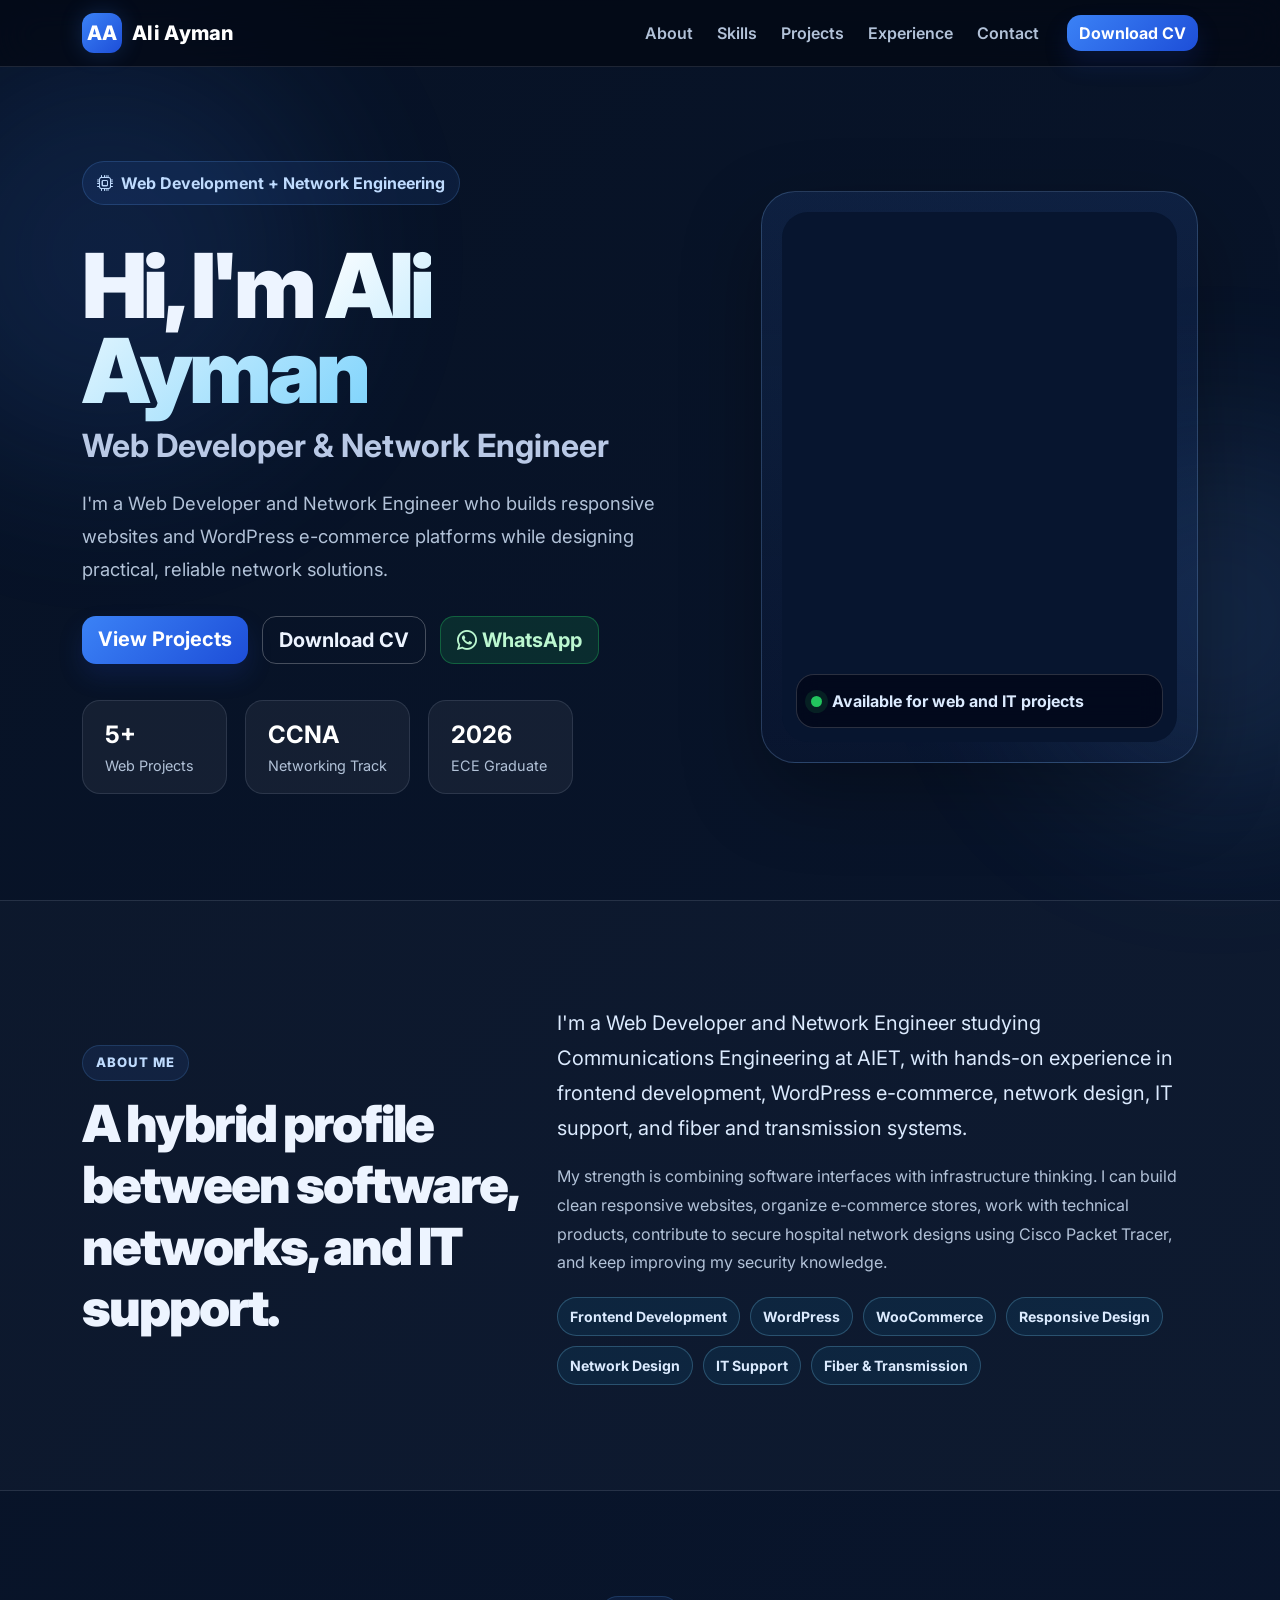
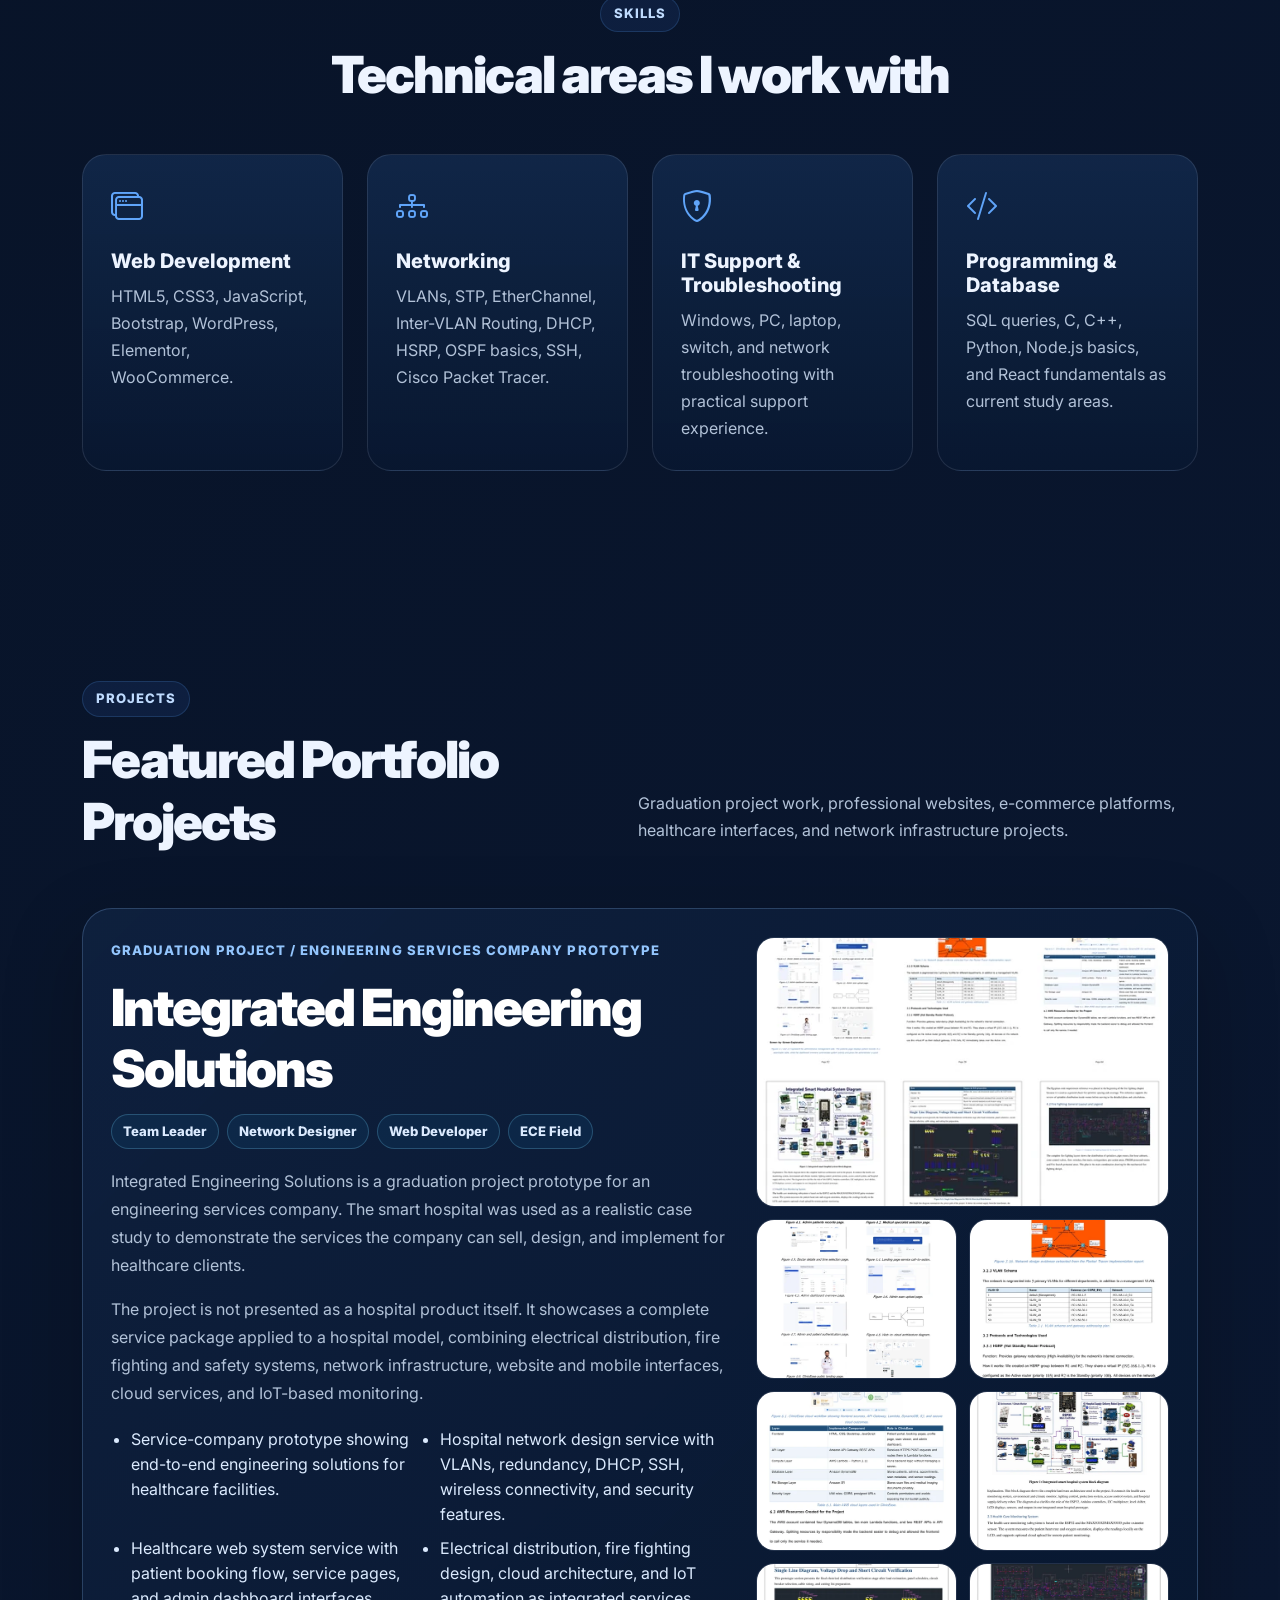
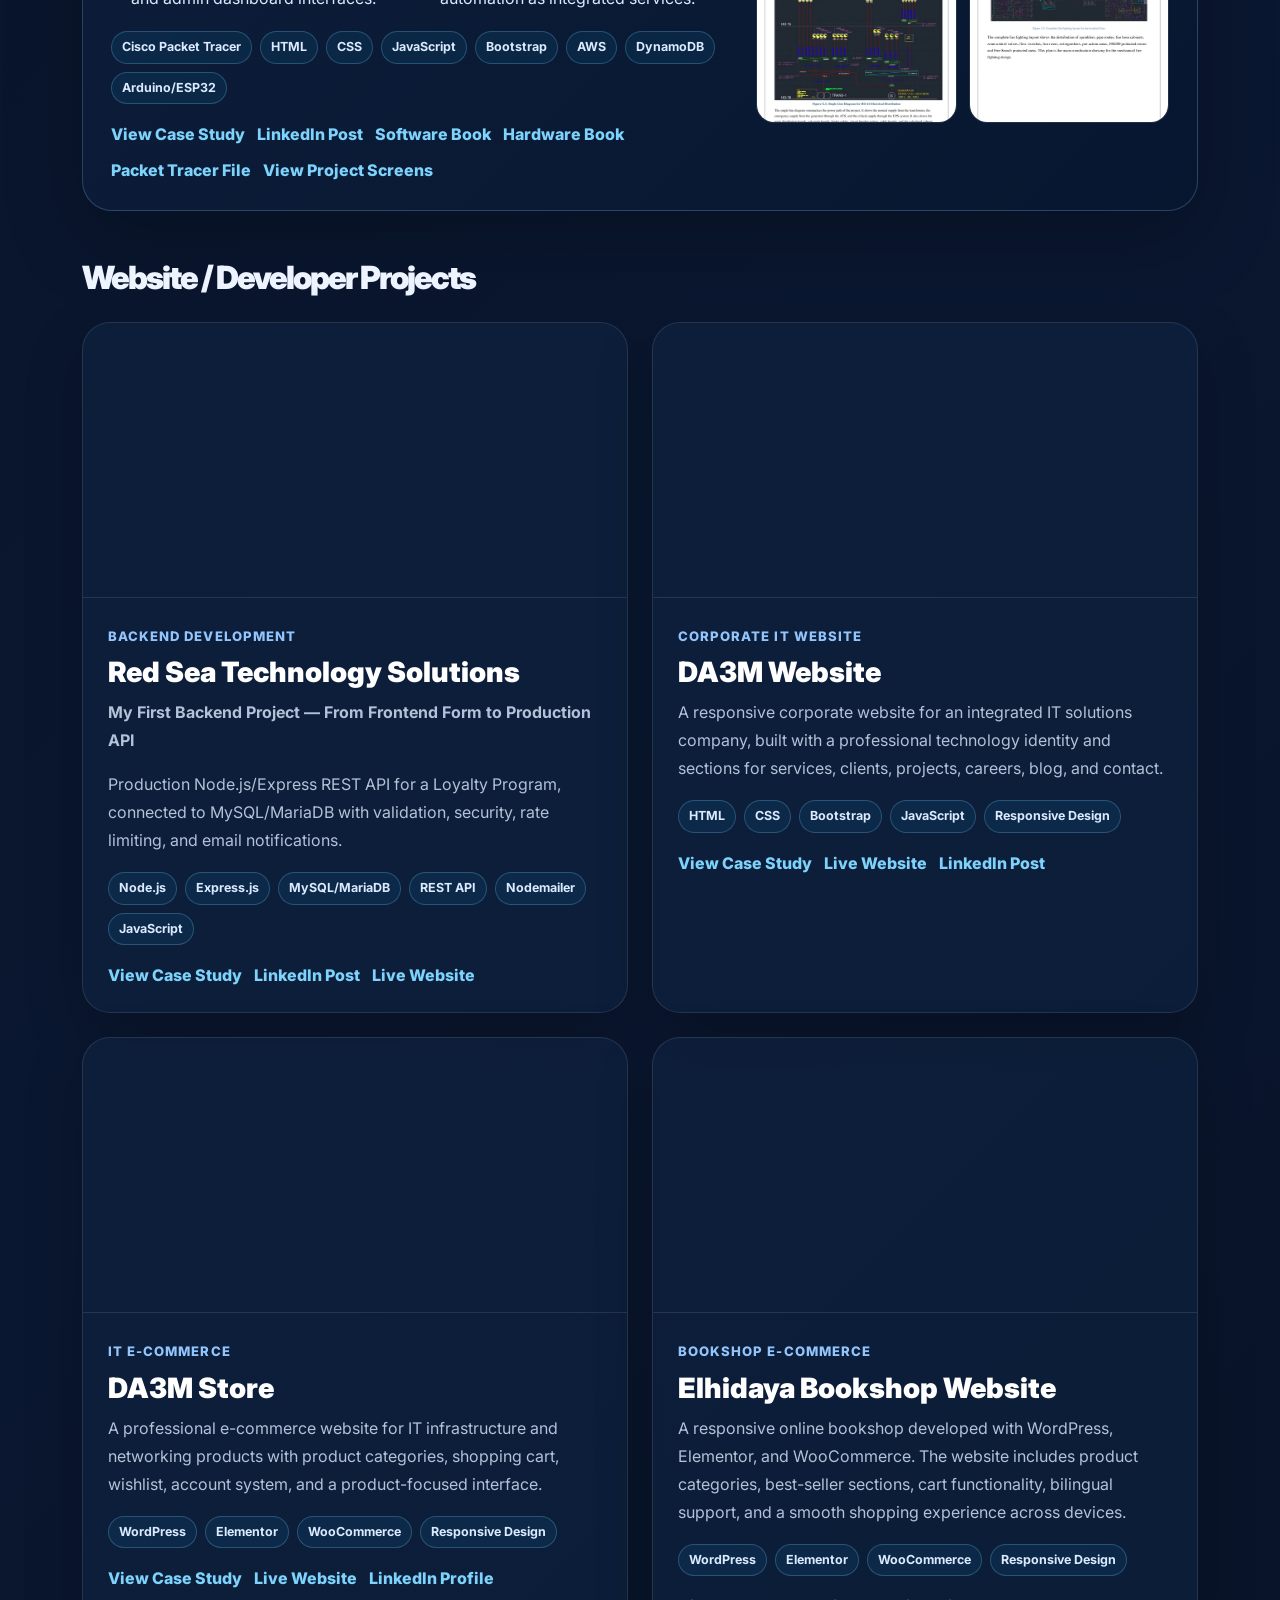
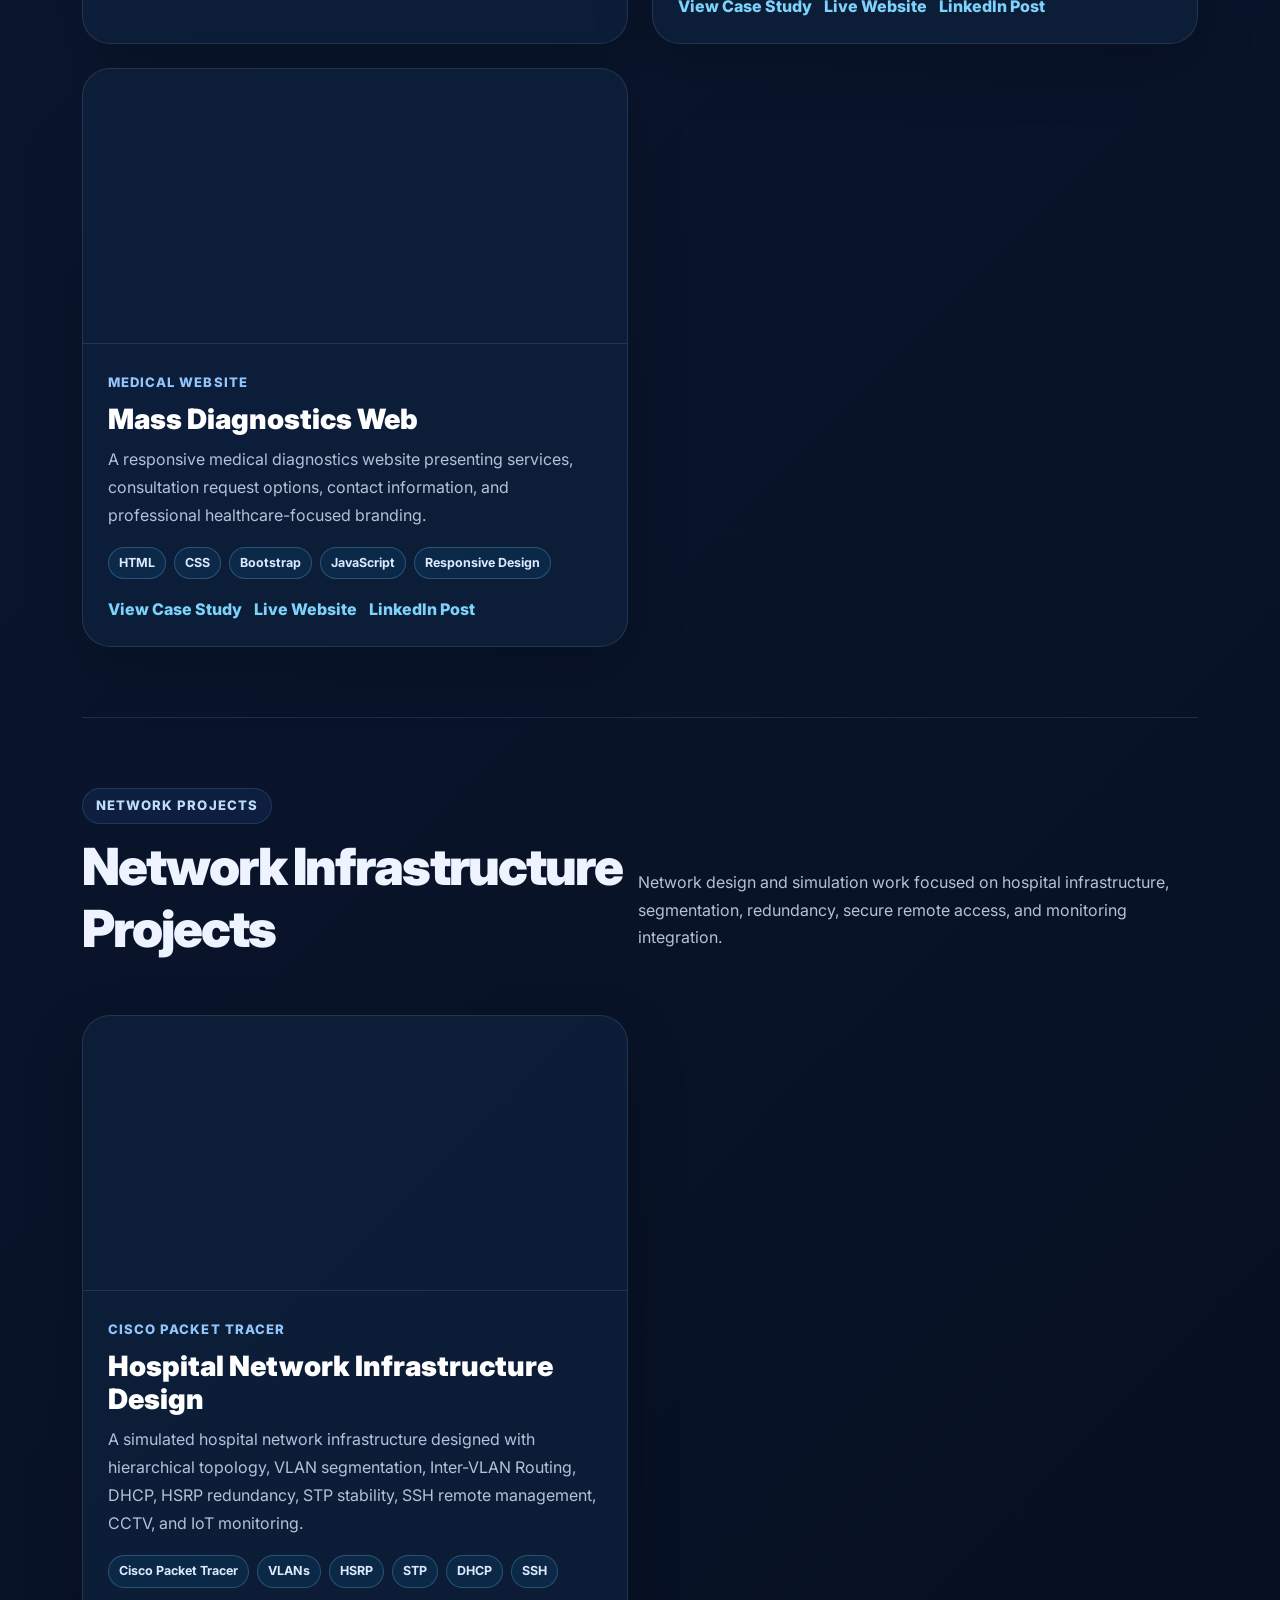
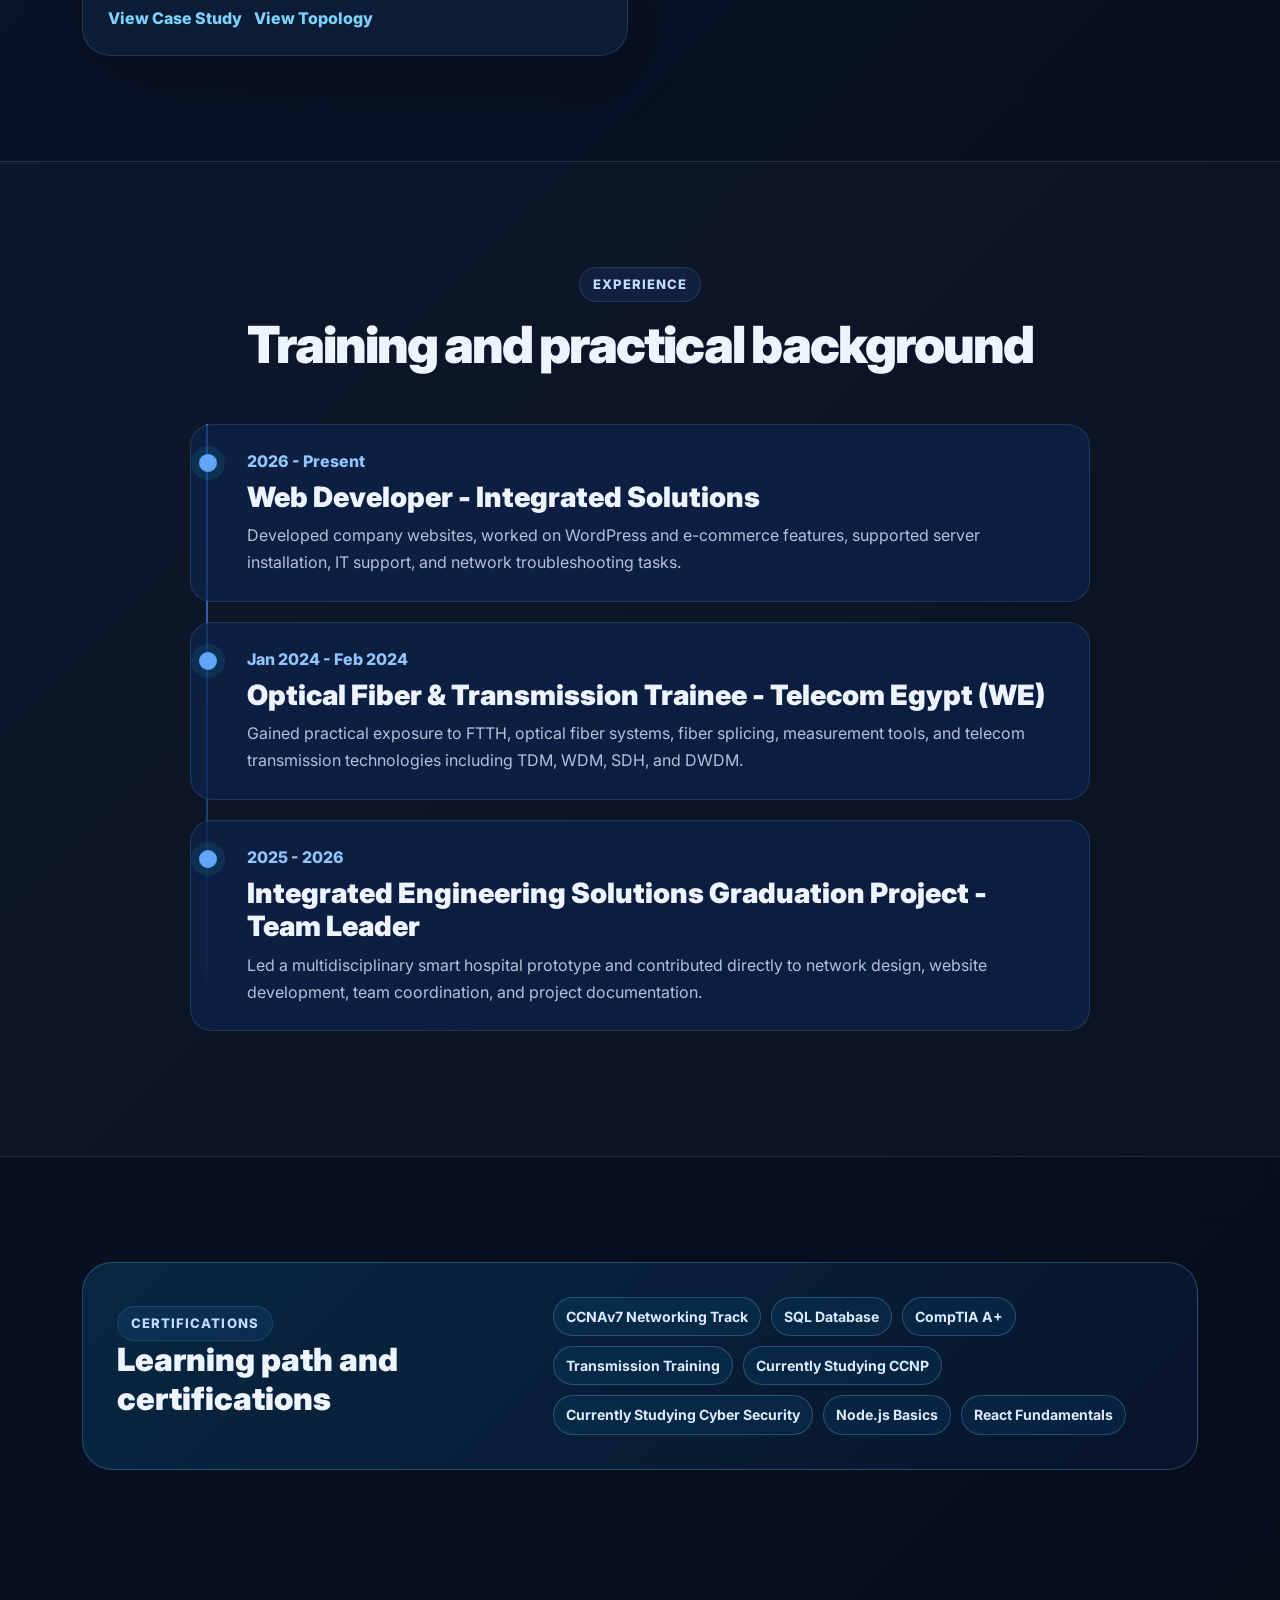
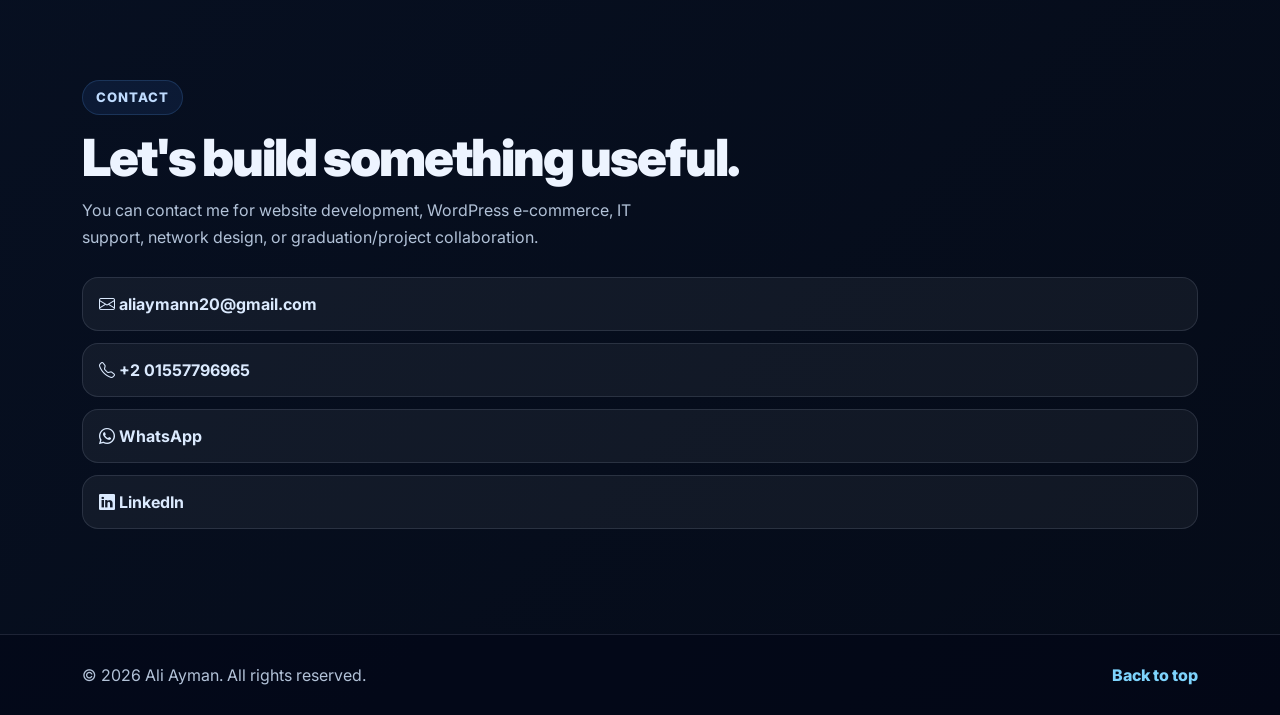
<file: index.html>
<!DOCTYPE html>
<html lang="en">
<head>
  <meta charset="UTF-8" />
  <meta name="viewport" content="width=device-width, initial-scale=1.0" />
  <title>Ali Ayman | Web Developer &amp; Network Engineer</title>
  <meta name="description" content="Explore Ali Ayman's portfolio of responsive websites, WordPress projects, and practical network engineering solutions." />
  <meta name="robots" content="index, follow" />
  <link rel="canonical" href="https://aliayman20.github.io/eng-aliayman-portfolio/" />

  <meta property="og:type" content="profile" />
  <meta property="og:title" content="Ali Ayman | Web Developer &amp; Network Engineer" />
  <meta property="og:description" content="Explore Ali Ayman's portfolio of responsive websites, WordPress projects, and practical network engineering solutions." />
  <meta property="og:url" content="https://aliayman20.github.io/eng-aliayman-portfolio/" />
  <meta property="og:site_name" content="Ali Ayman Portfolio" />
  <meta property="og:image" content="https://aliayman20.github.io/eng-aliayman-portfolio/assets/images/profile-suit-new.png" />
  <meta property="og:image:alt" content="Ali Ayman, Web Developer and Network Engineer" />

  <meta name="twitter:card" content="summary_large_image" />
  <meta name="twitter:title" content="Ali Ayman | Web Developer &amp; Network Engineer" />
  <meta name="twitter:description" content="Explore Ali Ayman's portfolio of responsive websites, WordPress projects, and practical network engineering solutions." />
  <meta name="twitter:image" content="https://aliayman20.github.io/eng-aliayman-portfolio/assets/images/profile-suit-new.png" />
  <meta name="twitter:image:alt" content="Ali Ayman, Web Developer and Network Engineer" />
  <link rel="preconnect" href="https://fonts.googleapis.com">
  <link rel="preconnect" href="https://fonts.gstatic.com" crossorigin>
  <link rel="preconnect" href="https://cdn.jsdelivr.net" crossorigin>
  <link href="https://fonts.googleapis.com/css2?family=Inter:wght@400;500;600;700;800&display=swap" rel="stylesheet">
  <link href="https://cdn.jsdelivr.net/npm/bootstrap@5.3.3/dist/css/bootstrap.min.css" rel="stylesheet">
  <link href="https://cdn.jsdelivr.net/npm/bootstrap-icons@1.11.3/font/bootstrap-icons.css" rel="stylesheet">
  <link rel="icon" type="image/svg+xml" href="assets/images/favicon-aa.svg" />
  <link rel="stylesheet" href="style.css" />
  <script type="application/ld+json">
  {
    "@context": "https://schema.org",
    "@graph": [
      {
        "@type": "Person",
        "@id": "https://aliayman20.github.io/eng-aliayman-portfolio/#person",
        "name": "Ali Ayman",
        "jobTitle": "Web Developer & Network Engineer",
        "url": "https://aliayman20.github.io/eng-aliayman-portfolio/",
        "image": "https://aliayman20.github.io/eng-aliayman-portfolio/assets/images/profile-suit-new.png",
        "sameAs": ["https://www.linkedin.com/in/ali-ayman-bb7051313"],
        "worksFor": {"@type": "Organization", "name": "Integrated Solutions"},
        "knowsAbout": ["Web Development", "Frontend Development", "WordPress", "WooCommerce", "Network Engineering", "Network Design", "IT Support"]
      },
      {
        "@type": "WebSite",
        "@id": "https://aliayman20.github.io/eng-aliayman-portfolio/#website",
        "url": "https://aliayman20.github.io/eng-aliayman-portfolio/",
        "name": "Ali Ayman Portfolio",
        "description": "The professional portfolio of Ali Ayman, a Web Developer and Network Engineer.",
        "inLanguage": "en",
        "author": {"@id": "https://aliayman20.github.io/eng-aliayman-portfolio/#person"}
      },
      {
        "@type": "ProfilePage",
        "@id": "https://aliayman20.github.io/eng-aliayman-portfolio/#profilepage",
        "url": "https://aliayman20.github.io/eng-aliayman-portfolio/",
        "name": "Ali Ayman | Web Developer & Network Engineer",
        "description": "Ali Ayman's professional portfolio, projects, skills, and experience in web development and network engineering.",
        "isPartOf": {"@id": "https://aliayman20.github.io/eng-aliayman-portfolio/#website"},
        "mainEntity": {"@id": "https://aliayman20.github.io/eng-aliayman-portfolio/#person"},
        "inLanguage": "en"
      }
    ]
  }
  </script>
</head>
<body>
  <a class="skip-link" href="#main-content">Skip to main content</a>
  <div class="page-glow glow-one" aria-hidden="true"></div>
  <div class="page-glow glow-two" aria-hidden="true"></div>

  <nav class="navbar navbar-expand-lg fixed-top portfolio-nav" aria-label="Primary navigation">
    <div class="container">
      <a class="navbar-brand" href="#home"><span class="brand-mark" aria-hidden="true">AA</span> Ali Ayman</a>
      <button class="navbar-toggler" type="button" aria-controls="mainNav" aria-expanded="false" aria-label="Toggle navigation">
        <span class="navbar-toggler-icon" aria-hidden="true"></span>
      </button>
      <div class="collapse navbar-collapse" id="mainNav">
        <ul class="navbar-nav ms-auto mb-2 mb-lg-0">
          <li class="nav-item"><a class="nav-link" href="#about">About</a></li>
          <li class="nav-item"><a class="nav-link" href="#skills">Skills</a></li>
          <li class="nav-item"><a class="nav-link" href="#projects">Projects</a></li>
          <li class="nav-item"><a class="nav-link" href="#experience">Experience</a></li>
          <li class="nav-item"><a class="nav-link" href="#contact">Contact</a></li>
        </ul>
        <a class="btn btn-primary ms-lg-3" href="assets/cv/ALI_AYMAN_MOHAMED_GAMAL.pdf" download>Download CV</a>
      </div>
    </div>
  </nav>

  <header id="home" class="hero-section section-padding">
    <div class="container">
      <div class="row align-items-center g-5">
        <div class="col-lg-7">
          <p class="eyebrow"><i class="bi bi-cpu" aria-hidden="true"></i> Web Development + Network Engineering</p>
          <h1>Hi, I'm <span>Ali Ayman</span><small>Web Developer &amp; Network Engineer</small></h1>
          <p class="hero-text">I'm a Web Developer and Network Engineer who builds responsive websites and WordPress e-commerce platforms while designing practical, reliable network solutions.</p>
          <div class="hero-actions">
            <a class="btn btn-primary btn-lg" href="#projects">View Projects</a>
            <a class="btn btn-outline-light btn-lg" href="assets/cv/ALI_AYMAN_MOHAMED_GAMAL.pdf" download>Download CV</a>
            <a class="btn btn-whatsapp btn-lg" target="_blank" rel="noopener noreferrer" href="https://wa.me/201557796965?text=Hello%20Ali%2C%20I%20saw%20your%20portfolio%20and%20I%20would%20like%20to%20discuss%20a%20project%20with%20you."><i class="bi bi-whatsapp" aria-hidden="true"></i> WhatsApp</a>
          </div>
          <div class="hero-stats">
            <div><strong>5+</strong><span>Web Projects</span></div>
            <div><strong>CCNA</strong><span>Networking Track</span></div>
            <div><strong>2026</strong><span>ECE Graduate</span></div>
          </div>
        </div>
        <div class="col-lg-5">
          <div class="profile-card">
            <div class="profile-frame">
              <img src="assets/images/optimized/profile-suit-new-838.webp" srcset="assets/images/optimized/profile-suit-new-420.webp 420w, assets/images/optimized/profile-suit-new-838.webp 838w" sizes="(max-width: 991px) calc(100vw - 48px), 451px" width="838" height="1122" decoding="async" fetchpriority="high" alt="Ali Ayman professional photo" />
            </div>
            <div class="profile-meta">
              <span class="status-dot" aria-hidden="true"></span>
              Available for web and IT projects
            </div>
          </div>
        </div>
      </div>
    </div>
  </header>

  <main id="main-content" tabindex="-1">
    <section id="about" class="section-padding about-section">
      <div class="container">
        <div class="row g-4 align-items-center">
          <div class="col-lg-5">
            <div class="section-label">About Me</div>
            <h2 class="section-title">A hybrid profile between software, networks, and IT support.</h2>
          </div>
          <div class="col-lg-7">
            <p class="lead-text">I'm a Web Developer and Network Engineer studying Communications Engineering at AIET, with hands-on experience in frontend development, WordPress e-commerce, network design, IT support, and fiber and transmission systems.</p>
            <p>My strength is combining software interfaces with infrastructure thinking. I can build clean responsive websites, organize e-commerce stores, work with technical products, contribute to secure hospital network designs using Cisco Packet Tracer, and keep improving my security knowledge.</p>
            <div class="about-tags">
              <span>Frontend Development</span><span>WordPress</span><span>WooCommerce</span><span>Responsive Design</span><span>Network Design</span><span>IT Support</span><span>Fiber & Transmission</span>
            </div>
          </div>
        </div>
      </div>
    </section>

    <section id="skills" class="section-padding skills-section">
      <div class="container">
        <div class="text-center mb-5">
          <div class="section-label mx-auto">Skills</div>
          <h2 class="section-title">Technical areas I work with</h2>
        </div>
        <div class="row g-4">
          <div class="col-md-6 col-xl-3"><div class="skill-card"><i class="bi bi-window-stack" aria-hidden="true"></i><h3>Web Development</h3><p>HTML5, CSS3, JavaScript, Bootstrap, WordPress, Elementor, WooCommerce.</p></div></div>
          <div class="col-md-6 col-xl-3"><div class="skill-card"><i class="bi bi-diagram-3" aria-hidden="true"></i><h3>Networking</h3><p>VLANs, STP, EtherChannel, Inter-VLAN Routing, DHCP, HSRP, OSPF basics, SSH, Cisco Packet Tracer.</p></div></div>
          <div class="col-md-6 col-xl-3"><div class="skill-card"><i class="bi bi-shield-lock" aria-hidden="true"></i><h3>IT Support &amp; Troubleshooting</h3><p>Windows, PC, laptop, switch, and network troubleshooting with practical support experience.</p></div></div>
          <div class="col-md-6 col-xl-3"><div class="skill-card"><i class="bi bi-code-slash" aria-hidden="true"></i><h3>Programming & Database</h3><p>SQL queries, C, C++, Python, Node.js basics, and React fundamentals as current study areas.</p></div></div>
        </div>
      </div>
    </section>

    <section id="projects" class="section-padding projects-section">
      <div class="container">
        <div class="d-flex flex-column flex-lg-row justify-content-between align-items-lg-end gap-3 mb-5">
          <div>
            <div class="section-label">Projects</div>
            <h2 class="section-title">Featured Portfolio Projects</h2>
          </div>
          <p class="section-note">Graduation project work, professional websites, e-commerce platforms, healthcare interfaces, and network infrastructure projects.</p>
        </div>

        <article id="graduation-project" class="grad-project-card mb-5">
          <div class="grad-project-content">
            <span class="project-type">Graduation Project / Engineering Services Company Prototype</span>
            <h3>Integrated Engineering Solutions</h3>
            <div class="grad-meta">
              <span>Team Leader</span>
              <span>Network Designer</span>
              <span>Web Developer</span>
              <span>ECE Field</span>
            </div>
            <p>Integrated Engineering Solutions is a graduation project prototype for an engineering services company. The smart hospital was used as a realistic case study to demonstrate the services the company can sell, design, and implement for healthcare clients.</p>
            <p>The project is not presented as a hospital product itself. It showcases a complete service package applied to a hospital model, combining electrical distribution, fire fighting and safety systems, network infrastructure, website and mobile interfaces, cloud services, and IoT-based monitoring.</p>
            <ul class="project-feature-list">
              <li>Service-company prototype showing end-to-end engineering solutions for healthcare facilities.</li>
              <li>Hospital network design service with VLANs, redundancy, DHCP, SSH, wireless connectivity, and security features.</li>
              <li>Healthcare web system service with patient booking flow, service pages, and admin dashboard interfaces.</li>
              <li>Electrical distribution, fire fighting design, cloud architecture, and IoT automation as integrated services.</li>
            </ul>
            <div class="tech-list"><span>Cisco Packet Tracer</span><span>HTML</span><span>CSS</span><span>JavaScript</span><span>Bootstrap</span><span>AWS</span><span>DynamoDB</span><span>Arduino/ESP32</span></div>
            <div class="project-links"><a href="projects/integrated-engineering-solutions.html" aria-label="View Integrated Engineering Solutions case study">View Case Study</a>
              <a href="https://www.linkedin.com/posts/ali-ayman-bb7051313_graduationproject-smarthospital-webdevelopment-ugcPost-7475122911889010690--jCA/?utm_source=share&utm_medium=member_desktop&amp;rcm=ACoAAE-QEnsBM3VrU-3m-sDHFUaFfIbwqrwM80M" target="_blank" rel="noopener noreferrer">LinkedIn Post</a>
              <a href="assets/files/integrated-software-engineering-solutions.pdf" target="_blank" rel="noopener noreferrer">Software Book</a>
              <a href="assets/files/integrated-hardware-engineering-solutions.pdf" target="_blank" rel="noopener noreferrer">Hardware Book</a>
              <a href="assets/files/hospital-network-packet-tracer.pkt" download>Packet Tracer File</a>
              <a href="#graduation-project">View Project Screens</a>
            </div>
          </div>
          <div class="grad-project-gallery">
            <img class="main-shot" src="assets/images/graduation/optimized/project-preview-960.webp" srcset="assets/images/graduation/optimized/project-preview-480.webp 480w, assets/images/graduation/optimized/project-preview-960.webp 960w" sizes="(max-width: 991px) calc(100vw - 80px), 456px" width="960" height="817" loading="lazy" decoding="async" alt="Integrated Engineering Solutions project overview preview">
            <img src="assets/images/graduation/optimized/website-ui-screens-960.webp" srcset="assets/images/graduation/optimized/website-ui-screens-480.webp 480w, assets/images/graduation/optimized/website-ui-screens-960.webp 960w" sizes="(max-width: 575px) calc(100vw - 64px), (max-width: 991px) calc(50vw - 48px), 222px" width="960" height="1243" loading="lazy" decoding="async" alt="Healthcare website and admin interface screens">
            <img src="assets/images/graduation/optimized/network-design-vlan-hsrp-960.webp" srcset="assets/images/graduation/optimized/network-design-vlan-hsrp-480.webp 480w, assets/images/graduation/optimized/network-design-vlan-hsrp-960.webp 960w" sizes="(max-width: 575px) calc(100vw - 64px), (max-width: 991px) calc(50vw - 48px), 222px" width="960" height="1243" loading="lazy" decoding="async" alt="Network design VLAN and HSRP documentation">
            <img src="assets/images/graduation/optimized/cloud-workflow-aws-960.webp" srcset="assets/images/graduation/optimized/cloud-workflow-aws-480.webp 480w, assets/images/graduation/optimized/cloud-workflow-aws-960.webp 960w" sizes="(max-width: 575px) calc(100vw - 64px), (max-width: 991px) calc(50vw - 48px), 222px" width="960" height="1243" loading="lazy" decoding="async" alt="AWS cloud workflow for the project">
            <img src="assets/images/graduation/optimized/smart-hospital-hardware-diagram-960.webp" srcset="assets/images/graduation/optimized/smart-hospital-hardware-diagram-480.webp 480w, assets/images/graduation/optimized/smart-hospital-hardware-diagram-960.webp 960w" sizes="(max-width: 575px) calc(100vw - 64px), (max-width: 991px) calc(50vw - 48px), 222px" width="960" height="1243" loading="lazy" decoding="async" alt="Smart hospital hardware prototype diagram">
            <img src="assets/images/graduation/optimized/electrical-distribution-sld-960.webp" srcset="assets/images/graduation/optimized/electrical-distribution-sld-480.webp 480w, assets/images/graduation/optimized/electrical-distribution-sld-960.webp 960w" sizes="(max-width: 575px) calc(100vw - 64px), (max-width: 991px) calc(50vw - 48px), 222px" width="960" height="1243" loading="lazy" decoding="async" alt="Electrical distribution single line diagram">
            <img src="assets/images/graduation/optimized/fire-fighting-layout-960.webp" srcset="assets/images/graduation/optimized/fire-fighting-layout-480.webp 480w, assets/images/graduation/optimized/fire-fighting-layout-960.webp 960w" sizes="(max-width: 575px) calc(100vw - 64px), (max-width: 991px) calc(50vw - 48px), 222px" width="960" height="1243" loading="lazy" decoding="async" alt="Fire fighting layout documentation">
          </div>
        </article>

        <h2 class="section-title small-title mb-4">Website / Developer Projects</h2>

        <div class="row g-4 featured-grid">
          <div class="col-lg-6">
            <article class="project-card featured">
              <img src="assets/images/optimized/red-sea-technology-overview-960.webp" srcset="assets/images/optimized/red-sea-technology-overview-480.webp 480w, assets/images/optimized/red-sea-technology-overview-960.webp 960w" sizes="(max-width: 991px) calc(100vw - 48px), 546px" width="960" height="464" loading="lazy" decoding="async" alt="Red Sea Technology Solutions website with its enterprise IT solutions overview">
              <div class="project-content">
                <span class="project-type">Backend Development</span>
                <h3>Red Sea Technology Solutions</h3>
                <p><strong>My First Backend Project &mdash; From Frontend Form to Production API</strong></p>
                <p>Production Node.js/Express REST API for a Loyalty Program, connected to MySQL/MariaDB with validation, security, rate limiting, and email notifications.</p>
                <div class="tech-list"><span>Node.js</span><span>Express.js</span><span>MySQL/MariaDB</span><span>REST API</span><span>Nodemailer</span><span>JavaScript</span></div>
                <div class="project-links"><a href="projects/red-sea-technology.html" aria-label="View Red Sea Technology Solutions case study">View Case Study</a><a href="https://lnkd.in/p/evTnKuQs" target="_blank" rel="noopener noreferrer" aria-label="Red Sea Technology Solutions LinkedIn project post">LinkedIn Post</a><a href="https://www.red-sea.tech/" target="_blank" rel="noopener noreferrer">Live Website</a></div>
              </div>
            </article>
          </div>

          <div class="col-lg-6">
            <article class="project-card featured">
              <img src="assets/images/optimized/da3m-corporate-1440.webp" srcset="assets/images/optimized/da3m-corporate-480.webp 480w, assets/images/optimized/da3m-corporate-960.webp 960w, assets/images/optimized/da3m-corporate-1440.webp 1440w" sizes="(max-width: 991px) calc(100vw - 48px), 546px" width="1440" height="723" loading="lazy" decoding="async" alt="DA3M.NET corporate website screenshot">
              <div class="project-content">
                <span class="project-type">Corporate IT Website</span>
                <h3>DA3M Website</h3>
                <p>A responsive corporate website for an integrated IT solutions company, built with a professional technology identity and sections for services, clients, projects, careers, blog, and contact.</p>
                <div class="tech-list"><span>HTML</span><span>CSS</span><span>Bootstrap</span><span>JavaScript</span><span>Responsive Design</span></div>
                <div class="project-links"><a href="projects/da3m-corporate.html" aria-label="View DA3M Corporate Website case study">View Case Study</a><a href="https://da3m.com.eg/" target="_blank" rel="noopener noreferrer">Live Website</a><a href="https://www.linkedin.com/posts/ali-ayman-bb7051313_webdevelopment-localization-ux-activity-7364755545251119105-vZWO" target="_blank" rel="noopener noreferrer">LinkedIn Post</a></div>
              </div>
            </article>
          </div>

          <div class="col-lg-6">
            <article class="project-card featured">
              <img src="assets/images/optimized/store-da3m-1440.webp" srcset="assets/images/optimized/store-da3m-480.webp 480w, assets/images/optimized/store-da3m-960.webp 960w, assets/images/optimized/store-da3m-1440.webp 1440w" sizes="(max-width: 991px) calc(100vw - 48px), 546px" width="1440" height="695" loading="lazy" decoding="async" alt="store.da3m.net website screenshot">
              <div class="project-content">
                <span class="project-type">IT E-commerce</span>
                <h3>DA3M Store</h3>
                <p>A professional e-commerce website for IT infrastructure and networking products with product categories, shopping cart, wishlist, account system, and a product-focused interface.</p>
                <div class="tech-list"><span>WordPress</span><span>Elementor</span><span>WooCommerce</span><span>Responsive Design</span></div>
                <div class="project-links"><a href="projects/da3m-store.html" aria-label="View DA3M Store case study">View Case Study</a><a href="https://www.da3m.net/" target="_blank" rel="noopener noreferrer">Live Website</a><a href="https://www.linkedin.com/in/ali-ayman-bb7051313" target="_blank" rel="noopener noreferrer">LinkedIn Profile</a></div>
              </div>
            </article>
          </div>

          <div class="col-lg-6">
            <article class="project-card featured">
              <img src="assets/images/optimized/elhidaya-bookshop-1440.webp" srcset="assets/images/optimized/elhidaya-bookshop-480.webp 480w, assets/images/optimized/elhidaya-bookshop-960.webp 960w, assets/images/optimized/elhidaya-bookshop-1440.webp 1440w" sizes="(max-width: 991px) calc(100vw - 48px), 546px" width="1440" height="697" loading="lazy" decoding="async" alt="Elhidaya Bookshop website screenshot">
              <div class="project-content">
                <span class="project-type">Bookshop E-commerce</span>
                <h3>Elhidaya Bookshop Website</h3>
                <p>A responsive online bookshop developed with WordPress, Elementor, and WooCommerce. The website includes product categories, best-seller sections, cart functionality, bilingual support, and a smooth shopping experience across devices.</p>
                <div class="tech-list"><span>WordPress</span><span>Elementor</span><span>WooCommerce</span><span>Responsive Design</span></div>
                <div class="project-links"><a href="projects/elhidaya-bookshop.html" aria-label="View Elhidaya Bookshop case study">View Case Study</a><a href="https://elhidaya-bookshop.com/" target="_blank" rel="noopener noreferrer">Live Website</a><a href="https://www.linkedin.com/posts/ali-ayman-bb7051313_webdevelopment-ecommercewebsite-wordpress-activity-7466567869569425409-gWzf" target="_blank" rel="noopener noreferrer">LinkedIn Post</a></div>
              </div>
            </article>
          </div>

          <div class="col-lg-6">
            <article class="project-card featured">
              <img src="assets/images/optimized/mass-diagnostics-1440.webp" srcset="assets/images/optimized/mass-diagnostics-480.webp 480w, assets/images/optimized/mass-diagnostics-960.webp 960w, assets/images/optimized/mass-diagnostics-1440.webp 1440w" sizes="(max-width: 991px) calc(100vw - 48px), 546px" width="1440" height="724" loading="lazy" decoding="async" alt="Mass Diagnostics website screenshot">
              <div class="project-content">
                <span class="project-type">Medical Website</span>
                <h3>Mass Diagnostics Web</h3>
                <p>A responsive medical diagnostics website presenting services, consultation request options, contact information, and professional healthcare-focused branding.</p>
                <div class="tech-list"><span>HTML</span><span>CSS</span><span>Bootstrap</span><span>JavaScript</span><span>Responsive Design</span></div>
                <div class="project-links"><a href="projects/mass-diagnostics.html" aria-label="View Mass Diagnostics case study">View Case Study</a><a href="https://massdx.com/" target="_blank" rel="noopener noreferrer">Live Website</a><a href="https://www.linkedin.com/posts/ali-ayman-bb7051313_webdevelopment-frontenddeveloper-javascript-activity-7410450386823577600-NKdk" target="_blank" rel="noopener noreferrer">LinkedIn Post</a></div>
              </div>
            </article>
          </div>
        </div>

        <div class="project-divider"></div>

        <div class="d-flex flex-column flex-lg-row justify-content-between align-items-lg-end gap-3 mb-5">
          <div>
            <div class="section-label">Network Projects</div>
            <h2 class="section-title">Network Infrastructure Projects</h2>
          </div>
          <p class="section-note">Network design and simulation work focused on hospital infrastructure, segmentation, redundancy, secure remote access, and monitoring integration.</p>
        </div>

        <div class="row g-4">
          <div class="col-lg-6">
            <article class="project-card featured network-card">
              <img src="assets/images/optimized/hospital-network-960.webp" srcset="assets/images/optimized/hospital-network-480.webp 480w, assets/images/optimized/hospital-network-960.webp 960w" sizes="(max-width: 991px) calc(100vw - 48px), 546px" width="960" height="672" loading="lazy" decoding="async" alt="Hospital network topology screenshot">
              <div class="project-content">
                <span class="project-type">Cisco Packet Tracer</span>
                <h3>Hospital Network Infrastructure Design</h3>
                <p>A simulated hospital network infrastructure designed with hierarchical topology, VLAN segmentation, Inter-VLAN Routing, DHCP, HSRP redundancy, STP stability, SSH remote management, CCTV, and IoT monitoring.</p>
                <div class="tech-list"><span>Cisco Packet Tracer</span><span>VLANs</span><span>HSRP</span><span>STP</span><span>DHCP</span><span>SSH</span></div>
                <div class="project-links"><a href="projects/hospital-network.html" aria-label="View Hospital Network Infrastructure Design case study">View Case Study</a><a href="assets/images/graduation/network-design-vlan-hsrp.png" target="_blank" rel="noopener noreferrer">View Topology</a></div>
              </div>
            </article>
          </div>
        </div>
      </div>
    </section>

    <section id="experience" class="section-padding experience-section">
      <div class="container">
        <div class="text-center mb-5">
          <div class="section-label mx-auto">Experience</div>
          <h2 class="section-title">Training and practical background</h2>
        </div>
        <div class="timeline">
          <div class="timeline-item"><span>2026 - Present</span><h3>Web Developer - Integrated Solutions</h3><p>Developed company websites, worked on WordPress and e-commerce features, supported server installation, IT support, and network troubleshooting tasks.</p></div>
          <div class="timeline-item"><span>Jan 2024 - Feb 2024</span><h3>Optical Fiber & Transmission Trainee - Telecom Egypt (WE)</h3><p>Gained practical exposure to FTTH, optical fiber systems, fiber splicing, measurement tools, and telecom transmission technologies including TDM, WDM, SDH, and DWDM.</p></div>
          <div class="timeline-item"><span>2025 - 2026</span><h3>Integrated Engineering Solutions Graduation Project - Team Leader</h3><p>Led a multidisciplinary smart hospital prototype and contributed directly to network design, website development, team coordination, and project documentation.</p></div>
        </div>
      </div>
    </section>

    <section class="section-padding cert-section">
      <div class="container">
        <div class="cert-box">
          <div>
            <div class="section-label">Certifications</div>
            <h2>Learning path and certifications</h2>
          </div>
          <div class="cert-list">
            <span>CCNAv7 Networking Track</span><span>SQL Database</span><span>CompTIA A+</span><span>Transmission Training</span><span>Currently Studying CCNP</span><span>Currently Studying Cyber Security</span><span>Node.js Basics</span><span>React Fundamentals</span>
          </div>
        </div>
      </div>
    </section>

    <section id="contact" class="section-padding contact-section">
      <div class="container">
        
          <div class="">
            <div class="section-label">Contact</div>
            <h2 class="section-title">Let's build something useful.</h2>
            <p class="section-note">You can contact me for website development, WordPress e-commerce, IT support, network design, or graduation/project collaboration.</p>
            <div class="contact-links">
              <a href="mailto:aliaymann20@gmail.com"><i class="bi bi-envelope" aria-hidden="true"></i> aliaymann20@gmail.com</a>
              <a href="tel:+201557796965"><i class="bi bi-telephone" aria-hidden="true"></i> +2 01557796965</a>
              <a href="https://wa.me/201557796965?text=Hello%20Ali%2C%20I%20saw%20your%20portfolio%20and%20I%20would%20like%20to%20discuss%20a%20project%20with%20you." target="_blank" rel="noopener noreferrer"><i class="bi bi-whatsapp" aria-hidden="true"></i> WhatsApp</a>
              <a href="https://www.linkedin.com/in/ali-ayman-bb7051313" target="_blank" rel="noopener noreferrer"><i class="bi bi-linkedin" aria-hidden="true"></i> LinkedIn</a>
            </div>
          </div>
          
        
      </div>
    </section>
  </main>

  <footer class="footer">
    <div class="container d-flex flex-column flex-md-row justify-content-between gap-3">
      <p>© <span id="year"></span> Ali Ayman. All rights reserved.</p>
      <div><a href="#home">Back to top</a></div>
    </div>
  </footer>

  <script src="script.js"></script>
</body>
</html>
</file>
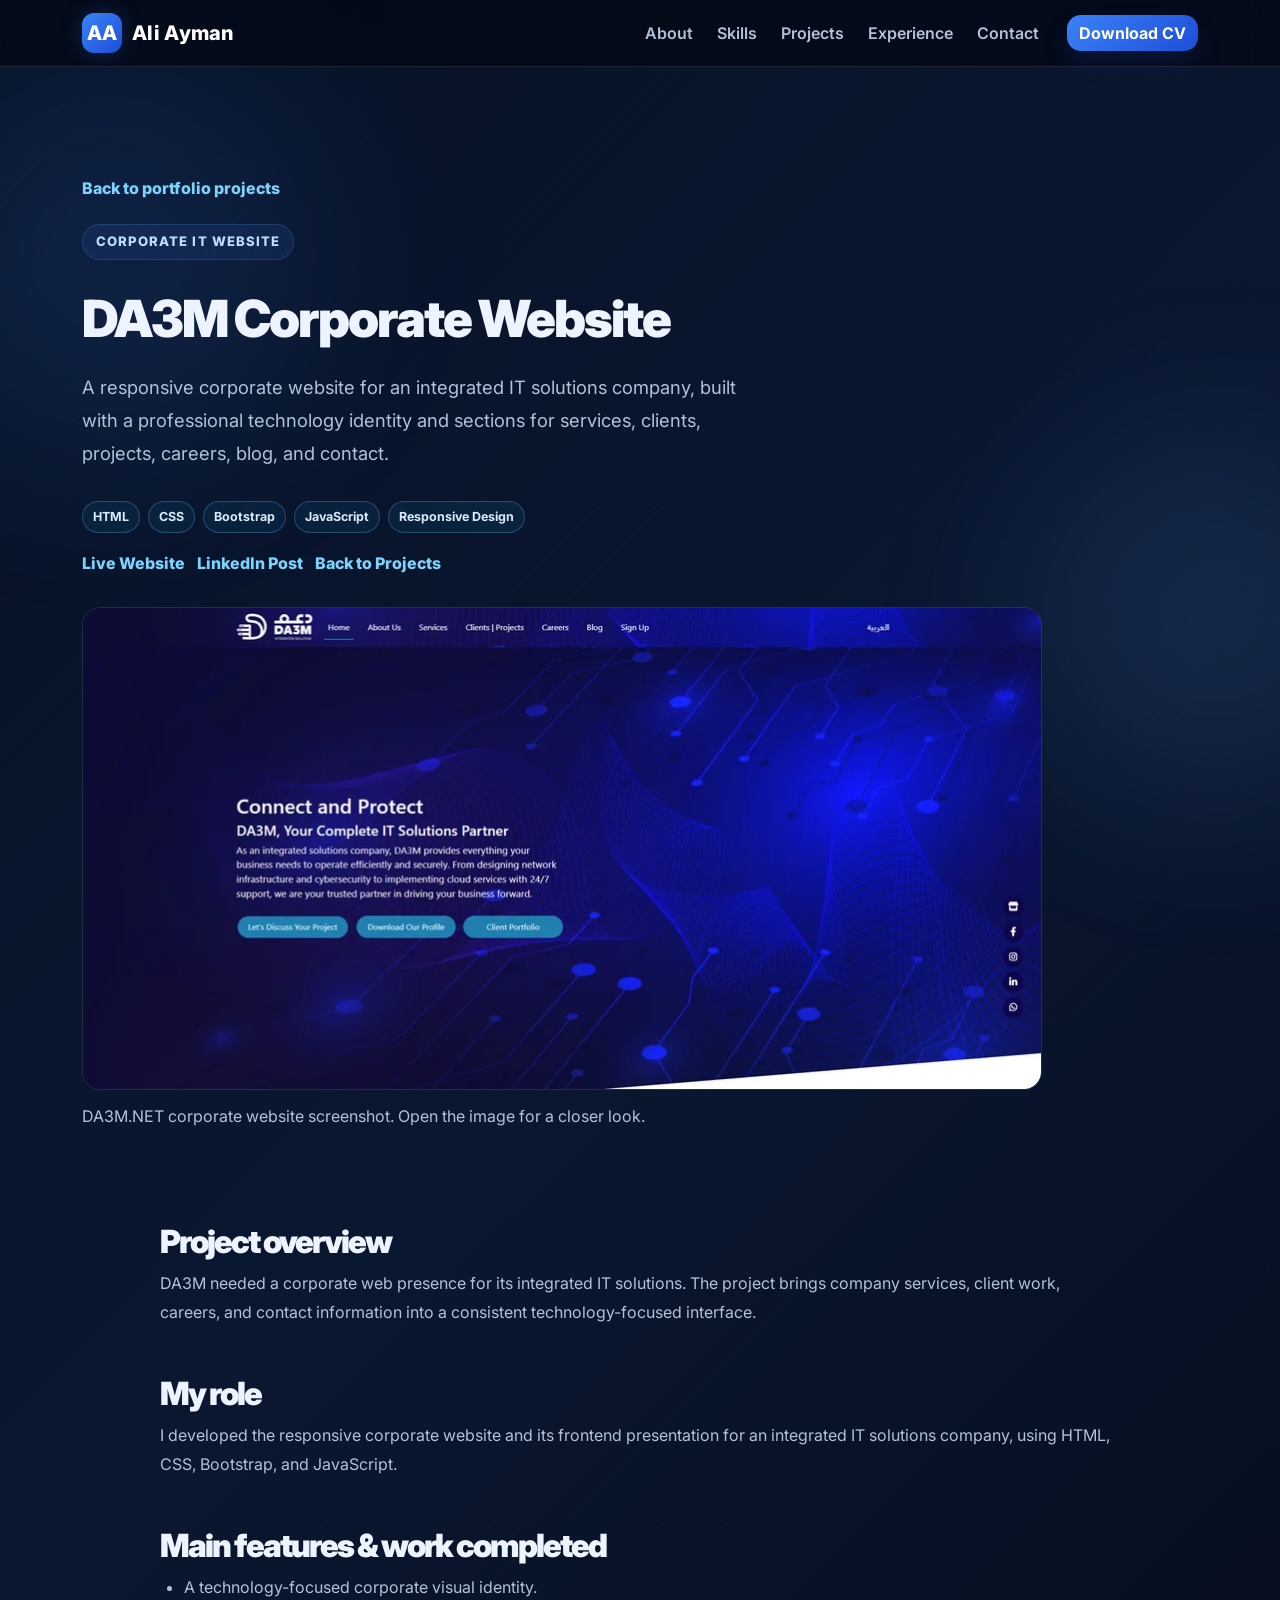
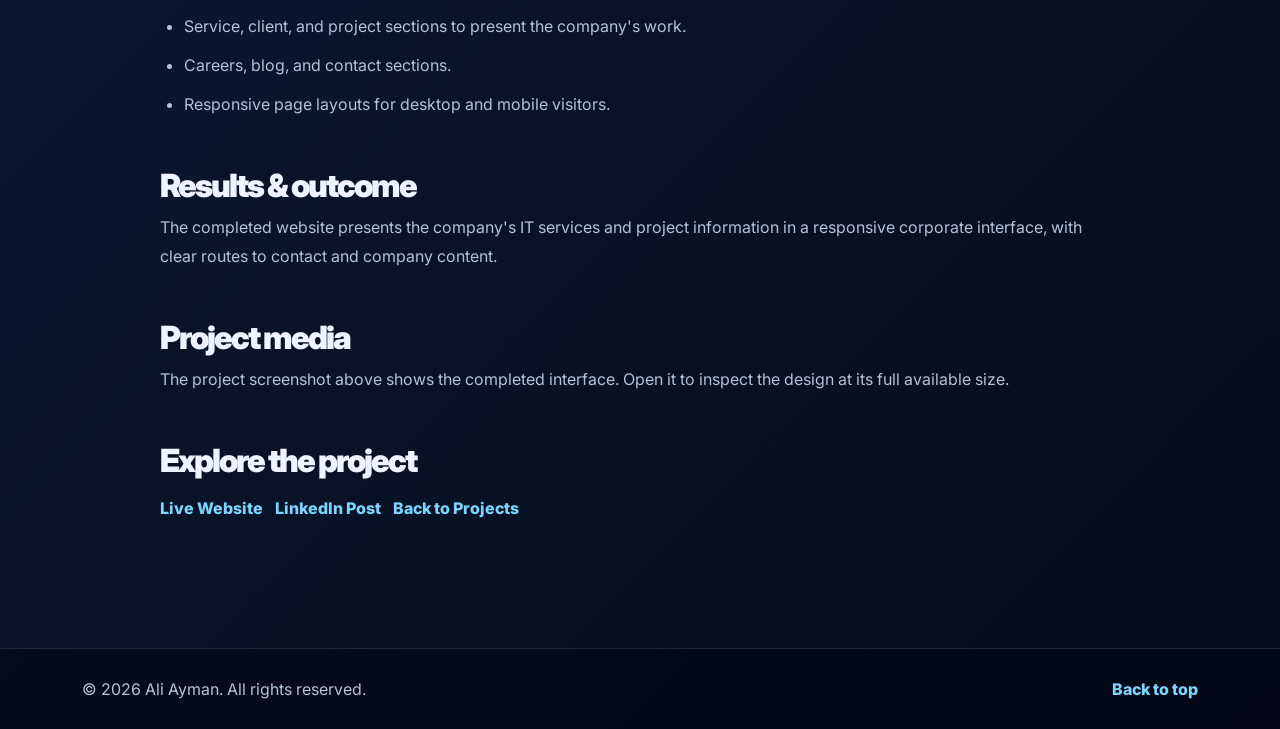
<file: projects/da3m-corporate.html>
<!DOCTYPE html>
<html lang="en">
<head>
  <meta charset="UTF-8">
  <meta name="viewport" content="width=device-width, initial-scale=1.0">
  <title>DA3M Corporate Website | Frontend Development Case Study</title>
  <meta name="description" content="A responsive corporate IT website by Ali Ayman, presenting services, clients, projects, careers, and contact information with HTML, CSS, Bootstrap, and JavaScript.">
  <meta name="robots" content="index, follow">
  <link rel="canonical" href="https://aliayman20.github.io/eng-aliayman-portfolio/projects/da3m-corporate.html">
  <meta property="og:type" content="article">
  <meta property="og:title" content="DA3M Corporate Website | Frontend Development Case Study">
  <meta property="og:description" content="A responsive corporate IT website by Ali Ayman, presenting services, clients, projects, careers, and contact information with HTML, CSS, Bootstrap, and JavaScript.">
  <meta property="og:url" content="https://aliayman20.github.io/eng-aliayman-portfolio/projects/da3m-corporate.html">
  <meta property="og:site_name" content="Ali Ayman Portfolio">
  <meta property="og:image" content="https://aliayman20.github.io/eng-aliayman-portfolio/assets/images/optimized/da3m-corporate-960.webp">
  <meta property="og:image:alt" content="DA3M.NET corporate website screenshot">
  <meta name="twitter:card" content="summary_large_image">
  <meta name="twitter:title" content="DA3M Corporate Website | Frontend Development Case Study">
  <meta name="twitter:description" content="A responsive corporate IT website by Ali Ayman, presenting services, clients, projects, careers, and contact information with HTML, CSS, Bootstrap, and JavaScript.">
  <meta name="twitter:image" content="https://aliayman20.github.io/eng-aliayman-portfolio/assets/images/optimized/da3m-corporate-960.webp">
  <meta name="twitter:image:alt" content="DA3M.NET corporate website screenshot">
  <link rel="preconnect" href="https://fonts.googleapis.com">
  <link rel="preconnect" href="https://fonts.gstatic.com" crossorigin>
  <link rel="preconnect" href="https://cdn.jsdelivr.net" crossorigin>
  <link href="https://fonts.googleapis.com/css2?family=Inter:wght@400;500;600;700;800&display=swap" rel="stylesheet">
  <link href="https://cdn.jsdelivr.net/npm/bootstrap@5.3.3/dist/css/bootstrap.min.css" rel="stylesheet">
  <link href="https://cdn.jsdelivr.net/npm/bootstrap-icons@1.11.3/font/bootstrap-icons.css" rel="stylesheet">
  <link rel="icon" type="image/svg+xml" href="../assets/images/favicon-aa.svg" />
  <link rel="stylesheet" href="../style.css" />
  <link rel="stylesheet" href="case-study.css">
  <script type="application/ld+json">
{
  "@context": "https://schema.org",
  "@type": "CreativeWork",
  "name": "DA3M Corporate Website",
  "description": "A responsive corporate IT website by Ali Ayman, presenting services, clients, projects, careers, and contact information with HTML, CSS, Bootstrap, and JavaScript.",
  "url": "https://aliayman20.github.io/eng-aliayman-portfolio/projects/da3m-corporate.html",
  "image": "https://aliayman20.github.io/eng-aliayman-portfolio/assets/images/optimized/da3m-corporate-960.webp",
  "author": {
    "@id": "https://aliayman20.github.io/eng-aliayman-portfolio/#person"
  },
  "isPartOf": {
    "@id": "https://aliayman20.github.io/eng-aliayman-portfolio/#website"
  },
  "inLanguage": "en"
}
  </script>
</head>
<body>
  <a class="skip-link" href="#main-content">Skip to main content</a>
  <div class="page-glow glow-one" aria-hidden="true"></div>
  <div class="page-glow glow-two" aria-hidden="true"></div>
  <nav class="navbar navbar-expand-lg fixed-top portfolio-nav" aria-label="Primary navigation">
    <div class="container">
      <a class="navbar-brand" href="../index.html#home"><span class="brand-mark" aria-hidden="true">AA</span> Ali Ayman</a>
      <button class="navbar-toggler" type="button" aria-controls="mainNav" aria-expanded="false" aria-label="Toggle navigation">
        <span class="navbar-toggler-icon" aria-hidden="true"></span>
      </button>
      <div class="collapse navbar-collapse" id="mainNav">
        <ul class="navbar-nav ms-auto mb-2 mb-lg-0">
          <li class="nav-item"><a class="nav-link" href="../index.html#about">About</a></li>
          <li class="nav-item"><a class="nav-link" href="../index.html#skills">Skills</a></li>
          <li class="nav-item"><a class="nav-link" href="../index.html#projects">Projects</a></li>
          <li class="nav-item"><a class="nav-link" href="../index.html#experience">Experience</a></li>
          <li class="nav-item"><a class="nav-link" href="../index.html#contact">Contact</a></li>
        </ul>
        <a class="btn btn-primary ms-lg-3" href="../assets/cv/ALI_AYMAN_MOHAMED_GAMAL.pdf" download>Download CV</a>
      </div>
    </div>
  </nav>
  <main id="main-content" class="case-study" tabindex="-1">
    <header id="project-top" class="section-padding case-hero">
      <div class="container">
        <div class="project-links mb-4"><a href="../index.html#projects">Back to portfolio projects</a></div>
        <p class="section-label">Corporate IT Website</p>
        <h1 class="section-title">DA3M Corporate Website</h1>
        <p class="hero-text">A responsive corporate website for an integrated IT solutions company, built with a professional technology identity and sections for services, clients, projects, careers, blog, and contact.</p>
        <div class="tech-list"><span>HTML</span><span>CSS</span><span>Bootstrap</span><span>JavaScript</span><span>Responsive Design</span></div>
        <div class="project-links"><a href="https://da3m.com.eg/" target="_blank" rel="noopener noreferrer">Live Website</a><a href="https://www.linkedin.com/posts/ali-ayman-bb7051313_webdevelopment-localization-ux-activity-7364755545251119105-vZWO" target="_blank" rel="noopener noreferrer">LinkedIn Post</a><a href="../index.html#projects">Back to Projects</a></div>
        <figure class="case-media case-hero-media">
          <a href="../assets/images/optimized/da3m-corporate-960.webp" aria-label="Open image: DA3M.NET corporate website screenshot"><img src="../assets/images/optimized/da3m-corporate-960.webp" srcset="../assets/images/optimized/da3m-corporate-480.webp 480w, ../assets/images/optimized/da3m-corporate-960.webp 960w" sizes="(max-width: 991px) calc(100vw - 48px), 960px" width="960" height="482" fetchpriority="high" decoding="async" alt="DA3M.NET corporate website screenshot"></a>
          <figcaption>DA3M.NET corporate website screenshot. Open the image for a closer look.</figcaption>
        </figure>
      </div>
    </header>
    <div class="container case-body">
      <section class="case-section" aria-labelledby="overview">
        <h2 id="overview" class="section-title small-title">Project overview</h2>
        <p>DA3M needed a corporate web presence for its integrated IT solutions. The project brings company services, client work, careers, and contact information into a consistent technology-focused interface.</p>
      </section>
      <section class="case-section" aria-labelledby="role">
        <h2 id="role" class="section-title small-title">My role</h2>
        <p>I developed the responsive corporate website and its frontend presentation for an integrated IT solutions company, using HTML, CSS, Bootstrap, and JavaScript.</p>
      </section>
      <section class="case-section" aria-labelledby="features">
        <h2 id="features" class="section-title small-title">Main features &amp; work completed</h2>
        <ul class="case-feature-list"><li>A technology-focused corporate visual identity.</li><li>Service, client, and project sections to present the company&#x27;s work.</li><li>Careers, blog, and contact sections.</li><li>Responsive page layouts for desktop and mobile visitors.</li></ul>
      </section>
      <section class="case-section" aria-labelledby="outcome">
        <h2 id="outcome" class="section-title small-title">Results &amp; outcome</h2>
        <p>The completed website presents the company&#x27;s IT services and project information in a responsive corporate interface, with clear routes to contact and company content.</p>
      </section>
      <section class="case-section" aria-labelledby="media">
        <h2 id="media" class="section-title small-title">Project media</h2>
        <p>The project screenshot above shows the completed interface. Open it to inspect the design at its full available size.</p>
      </section>
      <section class="case-section" aria-labelledby="project-links">
        <h2 id="project-links" class="section-title small-title">Explore the project</h2>
        <div class="project-links"><a href="https://da3m.com.eg/" target="_blank" rel="noopener noreferrer">Live Website</a><a href="https://www.linkedin.com/posts/ali-ayman-bb7051313_webdevelopment-localization-ux-activity-7364755545251119105-vZWO" target="_blank" rel="noopener noreferrer">LinkedIn Post</a><a href="../index.html#projects">Back to Projects</a></div>
      </section>
    </div>
  </main>
  <footer class="footer"><div class="container d-flex flex-column flex-md-row justify-content-between gap-3"><p>&copy; <span id="year"></span> Ali Ayman. All rights reserved.</p><div><a href="#project-top">Back to top</a></div></div></footer>
  <script src="../script.js"></script>
</body>
</html>
</file>
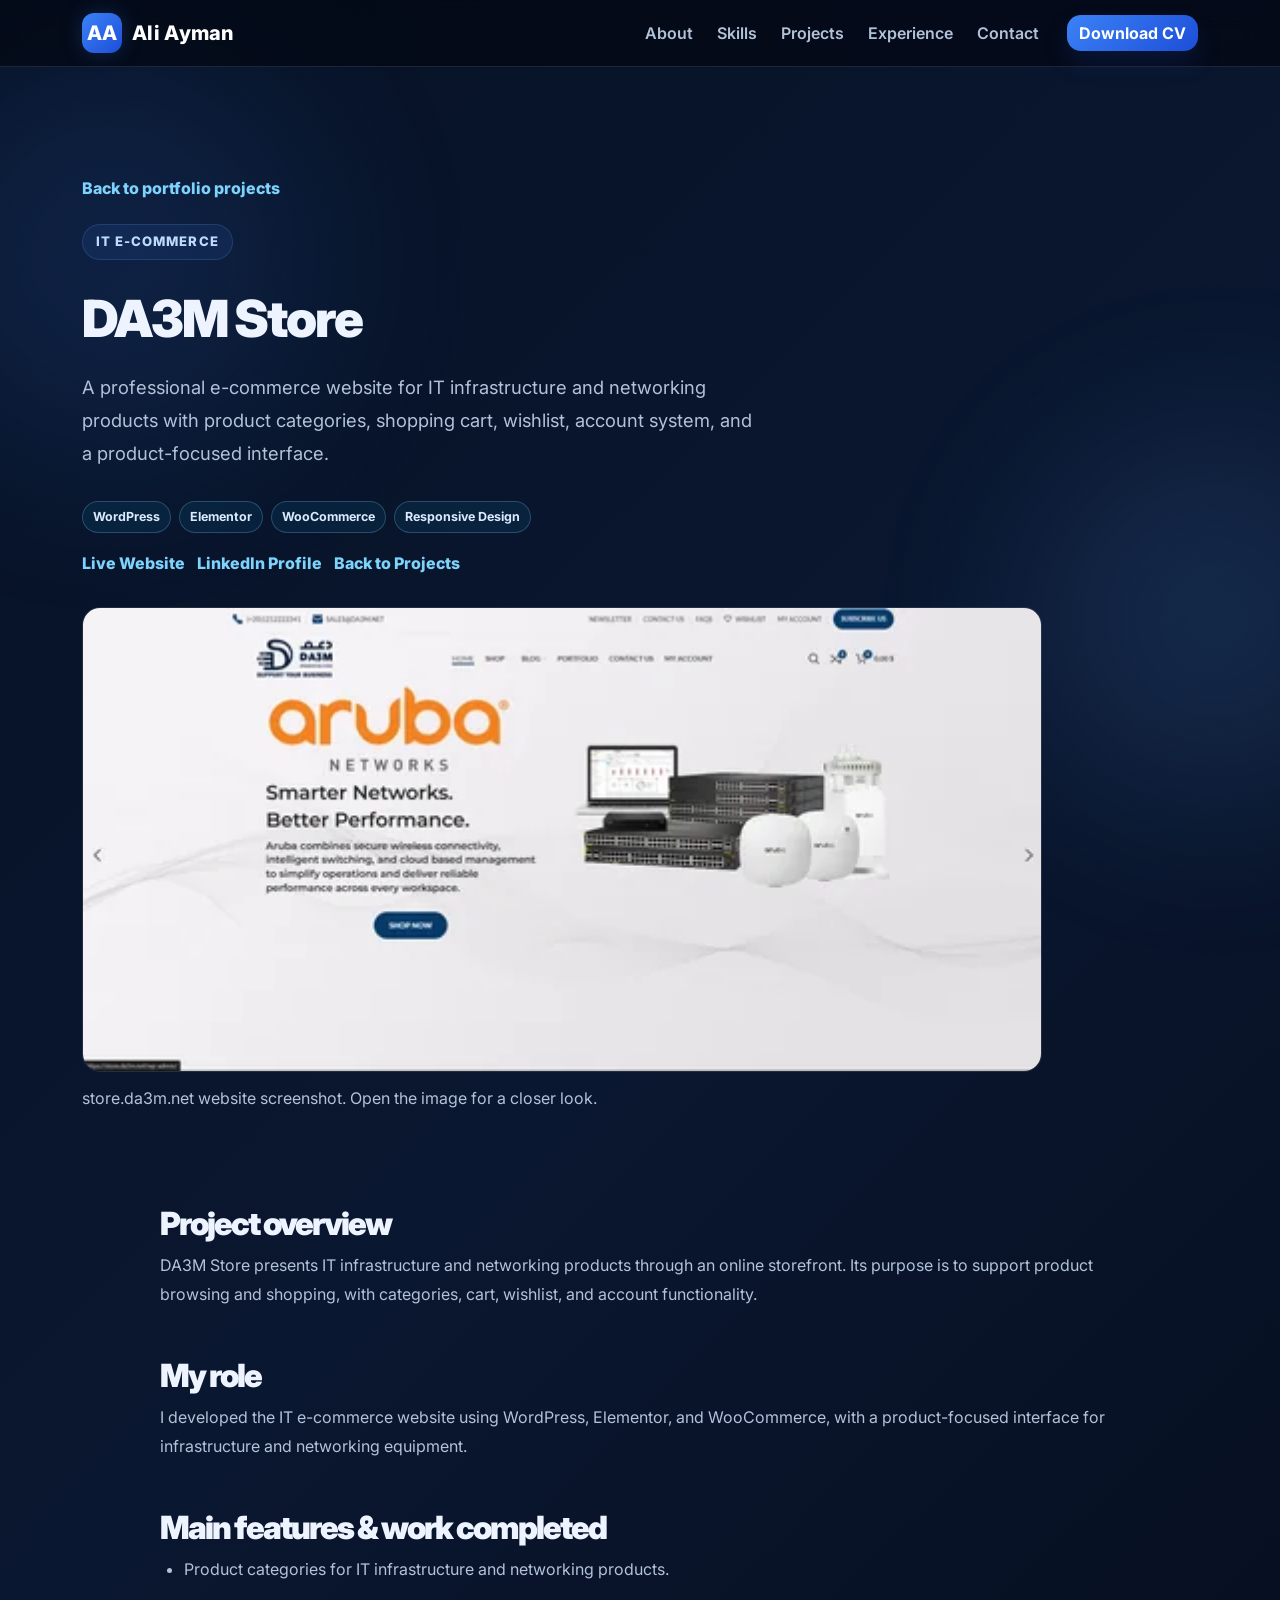
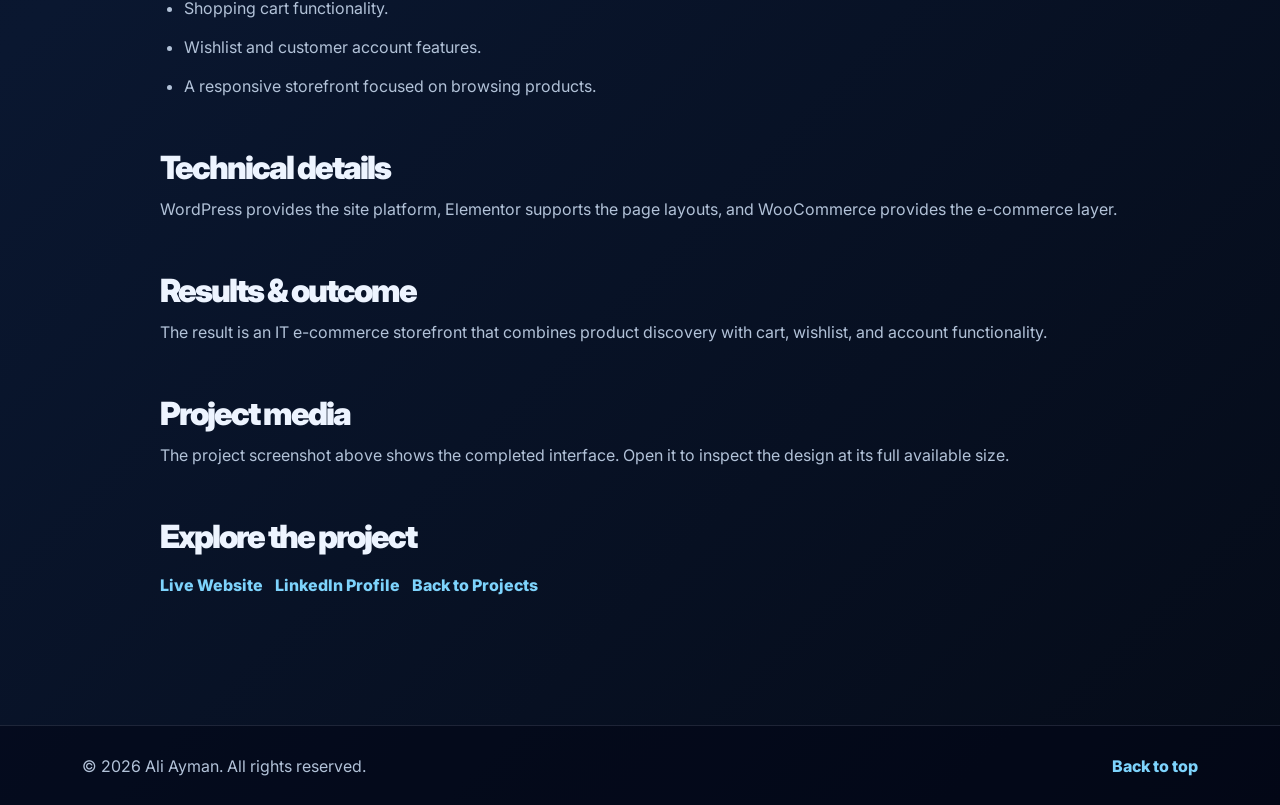
<file: projects/da3m-store.html>
<!DOCTYPE html>
<html lang="en">
<head>
  <meta charset="UTF-8">
  <meta name="viewport" content="width=device-width, initial-scale=1.0">
  <title>DA3M Store | WordPress &amp; WooCommerce Case Study</title>
  <meta name="description" content="An IT e-commerce storefront built with WordPress, Elementor, and WooCommerce, featuring product categories, a shopping cart, wishlist, and customer accounts.">
  <meta name="robots" content="index, follow">
  <link rel="canonical" href="https://aliayman20.github.io/eng-aliayman-portfolio/projects/da3m-store.html">
  <meta property="og:type" content="article">
  <meta property="og:title" content="DA3M Store | WordPress &amp; WooCommerce Case Study">
  <meta property="og:description" content="An IT e-commerce storefront built with WordPress, Elementor, and WooCommerce, featuring product categories, a shopping cart, wishlist, and customer accounts.">
  <meta property="og:url" content="https://aliayman20.github.io/eng-aliayman-portfolio/projects/da3m-store.html">
  <meta property="og:site_name" content="Ali Ayman Portfolio">
  <meta property="og:image" content="https://aliayman20.github.io/eng-aliayman-portfolio/assets/images/optimized/store-da3m-960.webp">
  <meta property="og:image:alt" content="store.da3m.net website screenshot">
  <meta name="twitter:card" content="summary_large_image">
  <meta name="twitter:title" content="DA3M Store | WordPress &amp; WooCommerce Case Study">
  <meta name="twitter:description" content="An IT e-commerce storefront built with WordPress, Elementor, and WooCommerce, featuring product categories, a shopping cart, wishlist, and customer accounts.">
  <meta name="twitter:image" content="https://aliayman20.github.io/eng-aliayman-portfolio/assets/images/optimized/store-da3m-960.webp">
  <meta name="twitter:image:alt" content="store.da3m.net website screenshot">
  <link rel="preconnect" href="https://fonts.googleapis.com">
  <link rel="preconnect" href="https://fonts.gstatic.com" crossorigin>
  <link rel="preconnect" href="https://cdn.jsdelivr.net" crossorigin>
  <link href="https://fonts.googleapis.com/css2?family=Inter:wght@400;500;600;700;800&display=swap" rel="stylesheet">
  <link href="https://cdn.jsdelivr.net/npm/bootstrap@5.3.3/dist/css/bootstrap.min.css" rel="stylesheet">
  <link href="https://cdn.jsdelivr.net/npm/bootstrap-icons@1.11.3/font/bootstrap-icons.css" rel="stylesheet">
  <link rel="icon" type="image/svg+xml" href="../assets/images/favicon-aa.svg" />
  <link rel="stylesheet" href="../style.css" />
  <link rel="stylesheet" href="case-study.css">
  <script type="application/ld+json">
{
  "@context": "https://schema.org",
  "@type": "CreativeWork",
  "name": "DA3M Store",
  "description": "An IT e-commerce storefront built with WordPress, Elementor, and WooCommerce, featuring product categories, a shopping cart, wishlist, and customer accounts.",
  "url": "https://aliayman20.github.io/eng-aliayman-portfolio/projects/da3m-store.html",
  "image": "https://aliayman20.github.io/eng-aliayman-portfolio/assets/images/optimized/store-da3m-960.webp",
  "author": {
    "@id": "https://aliayman20.github.io/eng-aliayman-portfolio/#person"
  },
  "isPartOf": {
    "@id": "https://aliayman20.github.io/eng-aliayman-portfolio/#website"
  },
  "inLanguage": "en"
}
  </script>
</head>
<body>
  <a class="skip-link" href="#main-content">Skip to main content</a>
  <div class="page-glow glow-one" aria-hidden="true"></div>
  <div class="page-glow glow-two" aria-hidden="true"></div>
  <nav class="navbar navbar-expand-lg fixed-top portfolio-nav" aria-label="Primary navigation">
    <div class="container">
      <a class="navbar-brand" href="../index.html#home"><span class="brand-mark" aria-hidden="true">AA</span> Ali Ayman</a>
      <button class="navbar-toggler" type="button" aria-controls="mainNav" aria-expanded="false" aria-label="Toggle navigation">
        <span class="navbar-toggler-icon" aria-hidden="true"></span>
      </button>
      <div class="collapse navbar-collapse" id="mainNav">
        <ul class="navbar-nav ms-auto mb-2 mb-lg-0">
          <li class="nav-item"><a class="nav-link" href="../index.html#about">About</a></li>
          <li class="nav-item"><a class="nav-link" href="../index.html#skills">Skills</a></li>
          <li class="nav-item"><a class="nav-link" href="../index.html#projects">Projects</a></li>
          <li class="nav-item"><a class="nav-link" href="../index.html#experience">Experience</a></li>
          <li class="nav-item"><a class="nav-link" href="../index.html#contact">Contact</a></li>
        </ul>
        <a class="btn btn-primary ms-lg-3" href="../assets/cv/ALI_AYMAN_MOHAMED_GAMAL.pdf" download>Download CV</a>
      </div>
    </div>
  </nav>
  <main id="main-content" class="case-study" tabindex="-1">
    <header id="project-top" class="section-padding case-hero">
      <div class="container">
        <div class="project-links mb-4"><a href="../index.html#projects">Back to portfolio projects</a></div>
        <p class="section-label">IT E-commerce</p>
        <h1 class="section-title">DA3M Store</h1>
        <p class="hero-text">A professional e-commerce website for IT infrastructure and networking products with product categories, shopping cart, wishlist, account system, and a product-focused interface.</p>
        <div class="tech-list"><span>WordPress</span><span>Elementor</span><span>WooCommerce</span><span>Responsive Design</span></div>
        <div class="project-links"><a href="https://www.da3m.net/" target="_blank" rel="noopener noreferrer">Live Website</a><a href="https://www.linkedin.com/in/ali-ayman-bb7051313" target="_blank" rel="noopener noreferrer">LinkedIn Profile</a><a href="../index.html#projects">Back to Projects</a></div>
        <figure class="case-media case-hero-media">
          <a href="../assets/images/optimized/store-da3m-960.webp" aria-label="Open image: store.da3m.net website screenshot"><img src="../assets/images/optimized/store-da3m-960.webp" srcset="../assets/images/optimized/store-da3m-480.webp 480w, ../assets/images/optimized/store-da3m-960.webp 960w" sizes="(max-width: 991px) calc(100vw - 48px), 960px" width="960" height="463" fetchpriority="high" decoding="async" alt="store.da3m.net website screenshot"></a>
          <figcaption>store.da3m.net website screenshot. Open the image for a closer look.</figcaption>
        </figure>
      </div>
    </header>
    <div class="container case-body">
      <section class="case-section" aria-labelledby="overview">
        <h2 id="overview" class="section-title small-title">Project overview</h2>
        <p>DA3M Store presents IT infrastructure and networking products through an online storefront. Its purpose is to support product browsing and shopping, with categories, cart, wishlist, and account functionality.</p>
      </section>
      <section class="case-section" aria-labelledby="role">
        <h2 id="role" class="section-title small-title">My role</h2>
        <p>I developed the IT e-commerce website using WordPress, Elementor, and WooCommerce, with a product-focused interface for infrastructure and networking equipment.</p>
      </section>
      <section class="case-section" aria-labelledby="features">
        <h2 id="features" class="section-title small-title">Main features &amp; work completed</h2>
        <ul class="case-feature-list"><li>Product categories for IT infrastructure and networking products.</li><li>Shopping cart functionality.</li><li>Wishlist and customer account features.</li><li>A responsive storefront focused on browsing products.</li></ul>
      </section>
      <section class="case-section" aria-labelledby="technical">
        <h2 id="technical" class="section-title small-title">Technical details</h2>
        <p>WordPress provides the site platform, Elementor supports the page layouts, and WooCommerce provides the e-commerce layer.</p>
      </section>
      <section class="case-section" aria-labelledby="outcome">
        <h2 id="outcome" class="section-title small-title">Results &amp; outcome</h2>
        <p>The result is an IT e-commerce storefront that combines product discovery with cart, wishlist, and account functionality.</p>
      </section>
      <section class="case-section" aria-labelledby="media">
        <h2 id="media" class="section-title small-title">Project media</h2>
        <p>The project screenshot above shows the completed interface. Open it to inspect the design at its full available size.</p>
      </section>
      <section class="case-section" aria-labelledby="project-links">
        <h2 id="project-links" class="section-title small-title">Explore the project</h2>
        <div class="project-links"><a href="https://www.da3m.net/" target="_blank" rel="noopener noreferrer">Live Website</a><a href="https://www.linkedin.com/in/ali-ayman-bb7051313" target="_blank" rel="noopener noreferrer">LinkedIn Profile</a><a href="../index.html#projects">Back to Projects</a></div>
      </section>
    </div>
  </main>
  <footer class="footer"><div class="container d-flex flex-column flex-md-row justify-content-between gap-3"><p>&copy; <span id="year"></span> Ali Ayman. All rights reserved.</p><div><a href="#project-top">Back to top</a></div></div></footer>
  <script src="../script.js"></script>
</body>
</html>
</file>
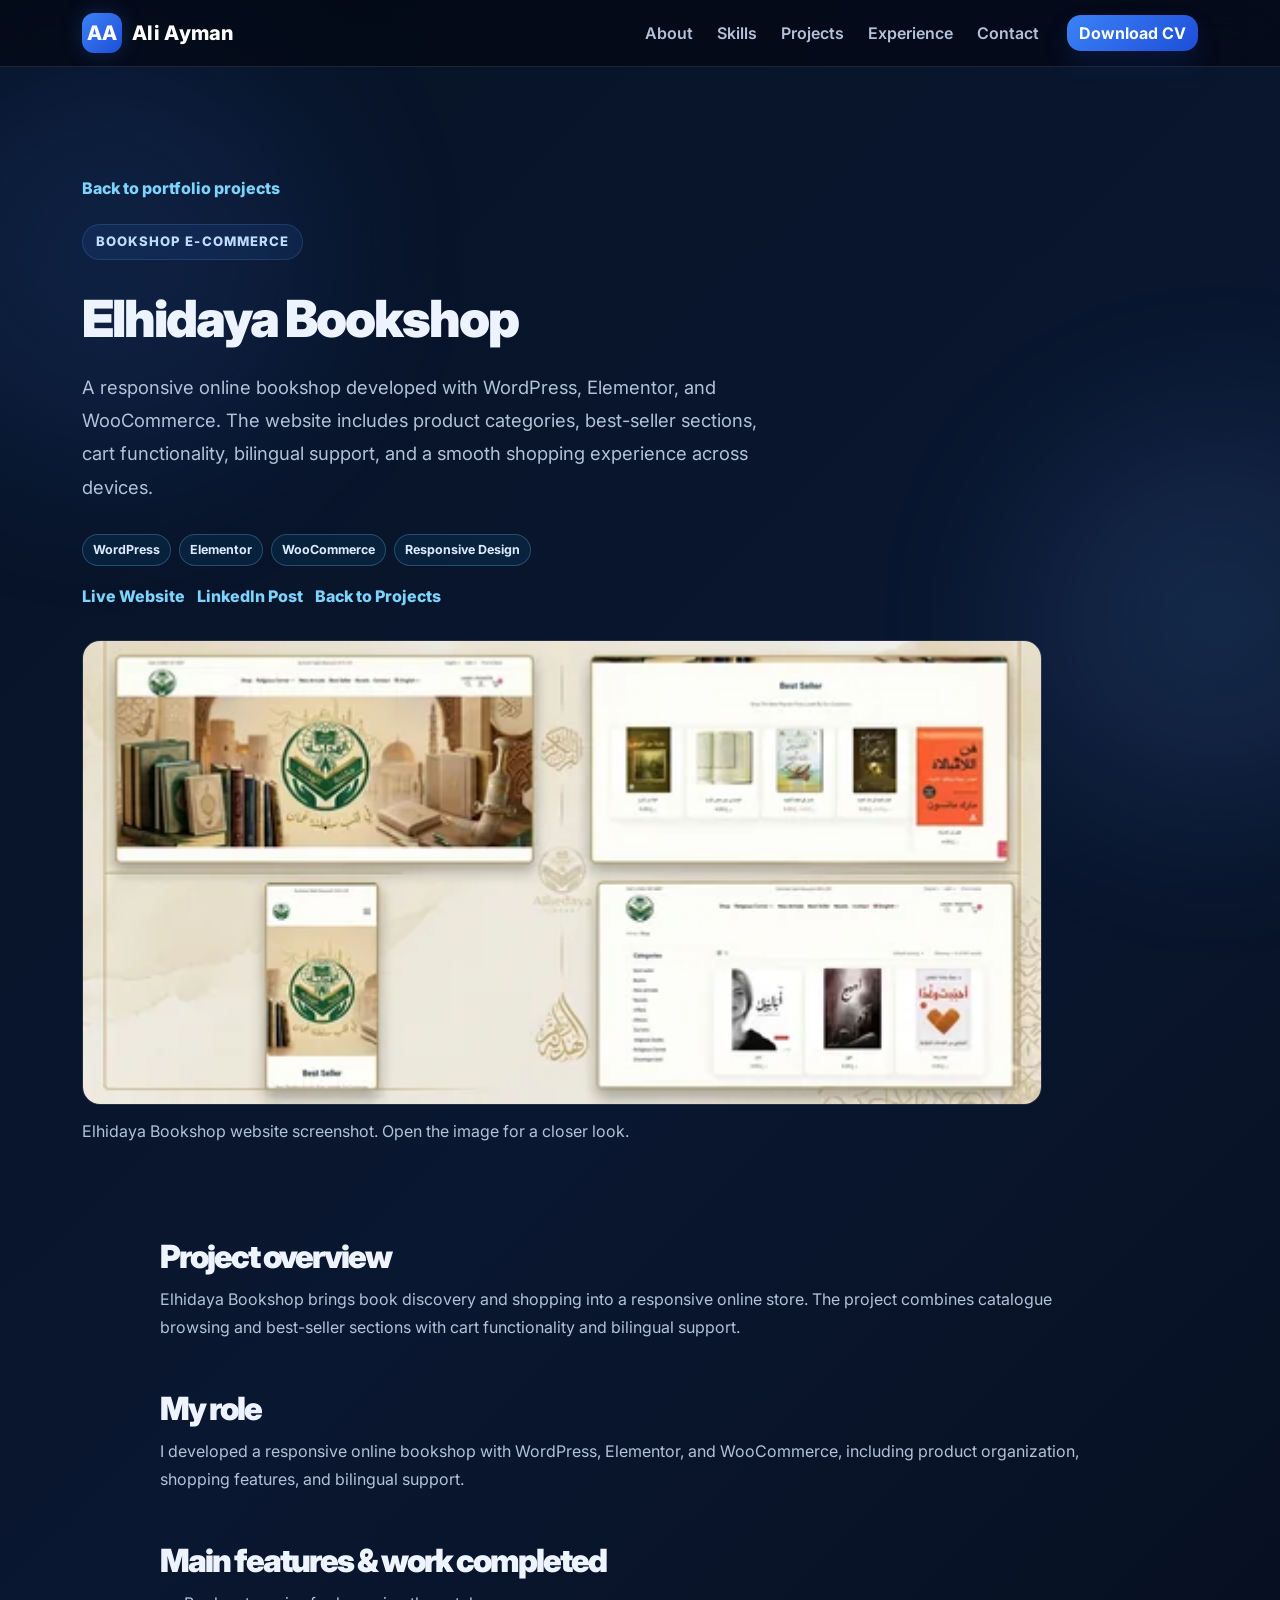
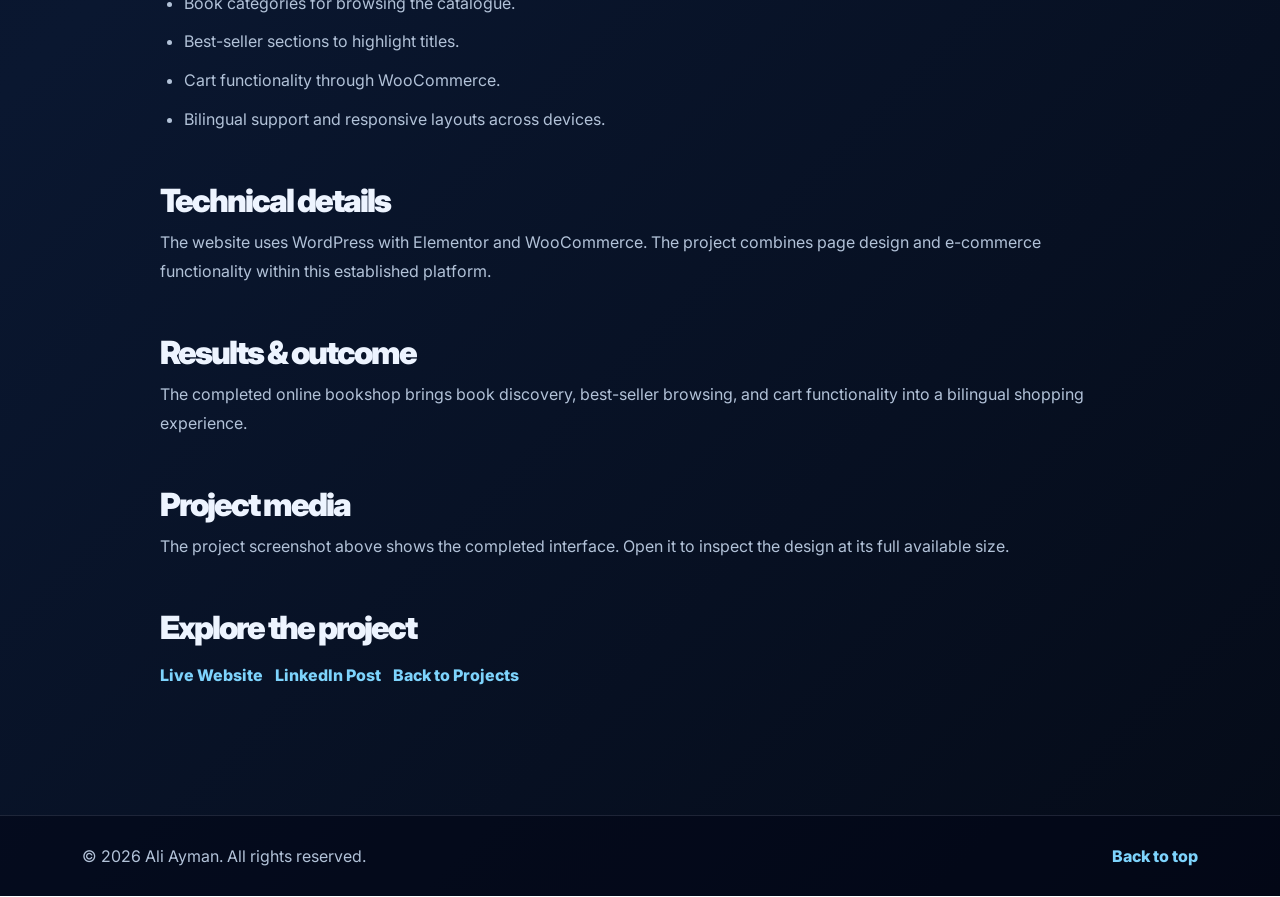
<file: projects/elhidaya-bookshop.html>
<!DOCTYPE html>
<html lang="en">
<head>
  <meta charset="UTF-8">
  <meta name="viewport" content="width=device-width, initial-scale=1.0">
  <title>Elhidaya Bookshop | WordPress E-commerce Case Study</title>
  <meta name="description" content="A bilingual online bookshop built with WordPress, Elementor, and WooCommerce, combining book categories, best-seller sections, cart functionality, and responsive layouts.">
  <meta name="robots" content="index, follow">
  <link rel="canonical" href="https://aliayman20.github.io/eng-aliayman-portfolio/projects/elhidaya-bookshop.html">
  <meta property="og:type" content="article">
  <meta property="og:title" content="Elhidaya Bookshop | WordPress E-commerce Case Study">
  <meta property="og:description" content="A bilingual online bookshop built with WordPress, Elementor, and WooCommerce, combining book categories, best-seller sections, cart functionality, and responsive layouts.">
  <meta property="og:url" content="https://aliayman20.github.io/eng-aliayman-portfolio/projects/elhidaya-bookshop.html">
  <meta property="og:site_name" content="Ali Ayman Portfolio">
  <meta property="og:image" content="https://aliayman20.github.io/eng-aliayman-portfolio/assets/images/optimized/elhidaya-bookshop-960.webp">
  <meta property="og:image:alt" content="Elhidaya Bookshop website screenshot">
  <meta name="twitter:card" content="summary_large_image">
  <meta name="twitter:title" content="Elhidaya Bookshop | WordPress E-commerce Case Study">
  <meta name="twitter:description" content="A bilingual online bookshop built with WordPress, Elementor, and WooCommerce, combining book categories, best-seller sections, cart functionality, and responsive layouts.">
  <meta name="twitter:image" content="https://aliayman20.github.io/eng-aliayman-portfolio/assets/images/optimized/elhidaya-bookshop-960.webp">
  <meta name="twitter:image:alt" content="Elhidaya Bookshop website screenshot">
  <link rel="preconnect" href="https://fonts.googleapis.com">
  <link rel="preconnect" href="https://fonts.gstatic.com" crossorigin>
  <link rel="preconnect" href="https://cdn.jsdelivr.net" crossorigin>
  <link href="https://fonts.googleapis.com/css2?family=Inter:wght@400;500;600;700;800&display=swap" rel="stylesheet">
  <link href="https://cdn.jsdelivr.net/npm/bootstrap@5.3.3/dist/css/bootstrap.min.css" rel="stylesheet">
  <link href="https://cdn.jsdelivr.net/npm/bootstrap-icons@1.11.3/font/bootstrap-icons.css" rel="stylesheet">
  <link rel="icon" type="image/svg+xml" href="../assets/images/favicon-aa.svg" />
  <link rel="stylesheet" href="../style.css" />
  <link rel="stylesheet" href="case-study.css">
  <script type="application/ld+json">
{
  "@context": "https://schema.org",
  "@type": "CreativeWork",
  "name": "Elhidaya Bookshop",
  "description": "A bilingual online bookshop built with WordPress, Elementor, and WooCommerce, combining book categories, best-seller sections, cart functionality, and responsive layouts.",
  "url": "https://aliayman20.github.io/eng-aliayman-portfolio/projects/elhidaya-bookshop.html",
  "image": "https://aliayman20.github.io/eng-aliayman-portfolio/assets/images/optimized/elhidaya-bookshop-960.webp",
  "author": {
    "@id": "https://aliayman20.github.io/eng-aliayman-portfolio/#person"
  },
  "isPartOf": {
    "@id": "https://aliayman20.github.io/eng-aliayman-portfolio/#website"
  },
  "inLanguage": "en"
}
  </script>
</head>
<body>
  <a class="skip-link" href="#main-content">Skip to main content</a>
  <div class="page-glow glow-one" aria-hidden="true"></div>
  <div class="page-glow glow-two" aria-hidden="true"></div>
  <nav class="navbar navbar-expand-lg fixed-top portfolio-nav" aria-label="Primary navigation">
    <div class="container">
      <a class="navbar-brand" href="../index.html#home"><span class="brand-mark" aria-hidden="true">AA</span> Ali Ayman</a>
      <button class="navbar-toggler" type="button" aria-controls="mainNav" aria-expanded="false" aria-label="Toggle navigation">
        <span class="navbar-toggler-icon" aria-hidden="true"></span>
      </button>
      <div class="collapse navbar-collapse" id="mainNav">
        <ul class="navbar-nav ms-auto mb-2 mb-lg-0">
          <li class="nav-item"><a class="nav-link" href="../index.html#about">About</a></li>
          <li class="nav-item"><a class="nav-link" href="../index.html#skills">Skills</a></li>
          <li class="nav-item"><a class="nav-link" href="../index.html#projects">Projects</a></li>
          <li class="nav-item"><a class="nav-link" href="../index.html#experience">Experience</a></li>
          <li class="nav-item"><a class="nav-link" href="../index.html#contact">Contact</a></li>
        </ul>
        <a class="btn btn-primary ms-lg-3" href="../assets/cv/ALI_AYMAN_MOHAMED_GAMAL.pdf" download>Download CV</a>
      </div>
    </div>
  </nav>
  <main id="main-content" class="case-study" tabindex="-1">
    <header id="project-top" class="section-padding case-hero">
      <div class="container">
        <div class="project-links mb-4"><a href="../index.html#projects">Back to portfolio projects</a></div>
        <p class="section-label">Bookshop E-commerce</p>
        <h1 class="section-title">Elhidaya Bookshop</h1>
        <p class="hero-text">A responsive online bookshop developed with WordPress, Elementor, and WooCommerce. The website includes product categories, best-seller sections, cart functionality, bilingual support, and a smooth shopping experience across devices.</p>
        <div class="tech-list"><span>WordPress</span><span>Elementor</span><span>WooCommerce</span><span>Responsive Design</span></div>
        <div class="project-links"><a href="https://elhidaya-bookshop.com/" target="_blank" rel="noopener noreferrer">Live Website</a><a href="https://www.linkedin.com/posts/ali-ayman-bb7051313_webdevelopment-ecommercewebsite-wordpress-activity-7466567869569425409-gWzf" target="_blank" rel="noopener noreferrer">LinkedIn Post</a><a href="../index.html#projects">Back to Projects</a></div>
        <figure class="case-media case-hero-media">
          <a href="../assets/images/optimized/elhidaya-bookshop-960.webp" aria-label="Open image: Elhidaya Bookshop website screenshot"><img src="../assets/images/optimized/elhidaya-bookshop-960.webp" srcset="../assets/images/optimized/elhidaya-bookshop-480.webp 480w, ../assets/images/optimized/elhidaya-bookshop-960.webp 960w" sizes="(max-width: 991px) calc(100vw - 48px), 960px" width="960" height="465" fetchpriority="high" decoding="async" alt="Elhidaya Bookshop website screenshot"></a>
          <figcaption>Elhidaya Bookshop website screenshot. Open the image for a closer look.</figcaption>
        </figure>
      </div>
    </header>
    <div class="container case-body">
      <section class="case-section" aria-labelledby="overview">
        <h2 id="overview" class="section-title small-title">Project overview</h2>
        <p>Elhidaya Bookshop brings book discovery and shopping into a responsive online store. The project combines catalogue browsing and best-seller sections with cart functionality and bilingual support.</p>
      </section>
      <section class="case-section" aria-labelledby="role">
        <h2 id="role" class="section-title small-title">My role</h2>
        <p>I developed a responsive online bookshop with WordPress, Elementor, and WooCommerce, including product organization, shopping features, and bilingual support.</p>
      </section>
      <section class="case-section" aria-labelledby="features">
        <h2 id="features" class="section-title small-title">Main features &amp; work completed</h2>
        <ul class="case-feature-list"><li>Book categories for browsing the catalogue.</li><li>Best-seller sections to highlight titles.</li><li>Cart functionality through WooCommerce.</li><li>Bilingual support and responsive layouts across devices.</li></ul>
      </section>
      <section class="case-section" aria-labelledby="technical">
        <h2 id="technical" class="section-title small-title">Technical details</h2>
        <p>The website uses WordPress with Elementor and WooCommerce. The project combines page design and e-commerce functionality within this established platform.</p>
      </section>
      <section class="case-section" aria-labelledby="outcome">
        <h2 id="outcome" class="section-title small-title">Results &amp; outcome</h2>
        <p>The completed online bookshop brings book discovery, best-seller browsing, and cart functionality into a bilingual shopping experience.</p>
      </section>
      <section class="case-section" aria-labelledby="media">
        <h2 id="media" class="section-title small-title">Project media</h2>
        <p>The project screenshot above shows the completed interface. Open it to inspect the design at its full available size.</p>
      </section>
      <section class="case-section" aria-labelledby="project-links">
        <h2 id="project-links" class="section-title small-title">Explore the project</h2>
        <div class="project-links"><a href="https://elhidaya-bookshop.com/" target="_blank" rel="noopener noreferrer">Live Website</a><a href="https://www.linkedin.com/posts/ali-ayman-bb7051313_webdevelopment-ecommercewebsite-wordpress-activity-7466567869569425409-gWzf" target="_blank" rel="noopener noreferrer">LinkedIn Post</a><a href="../index.html#projects">Back to Projects</a></div>
      </section>
    </div>
  </main>
  <footer class="footer"><div class="container d-flex flex-column flex-md-row justify-content-between gap-3"><p>&copy; <span id="year"></span> Ali Ayman. All rights reserved.</p><div><a href="#project-top">Back to top</a></div></div></footer>
  <script src="../script.js"></script>
</body>
</html>
</file>
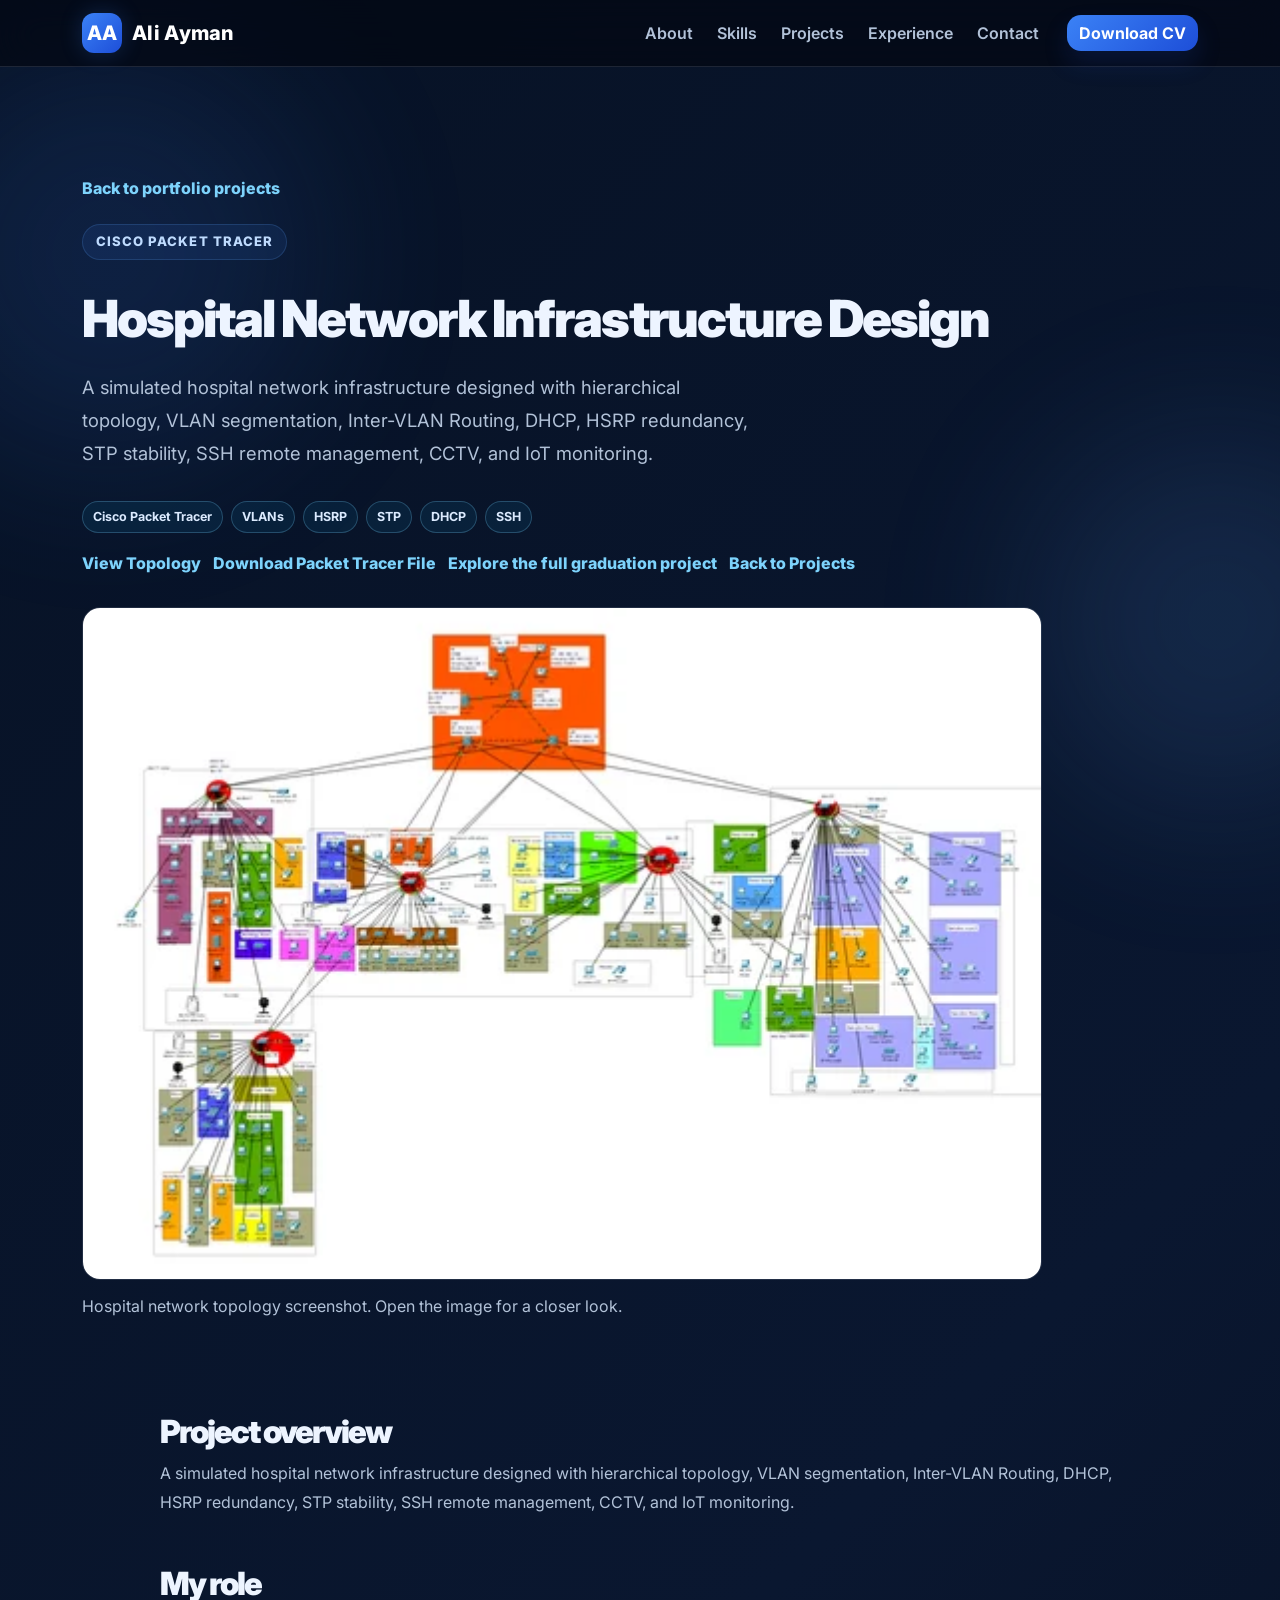
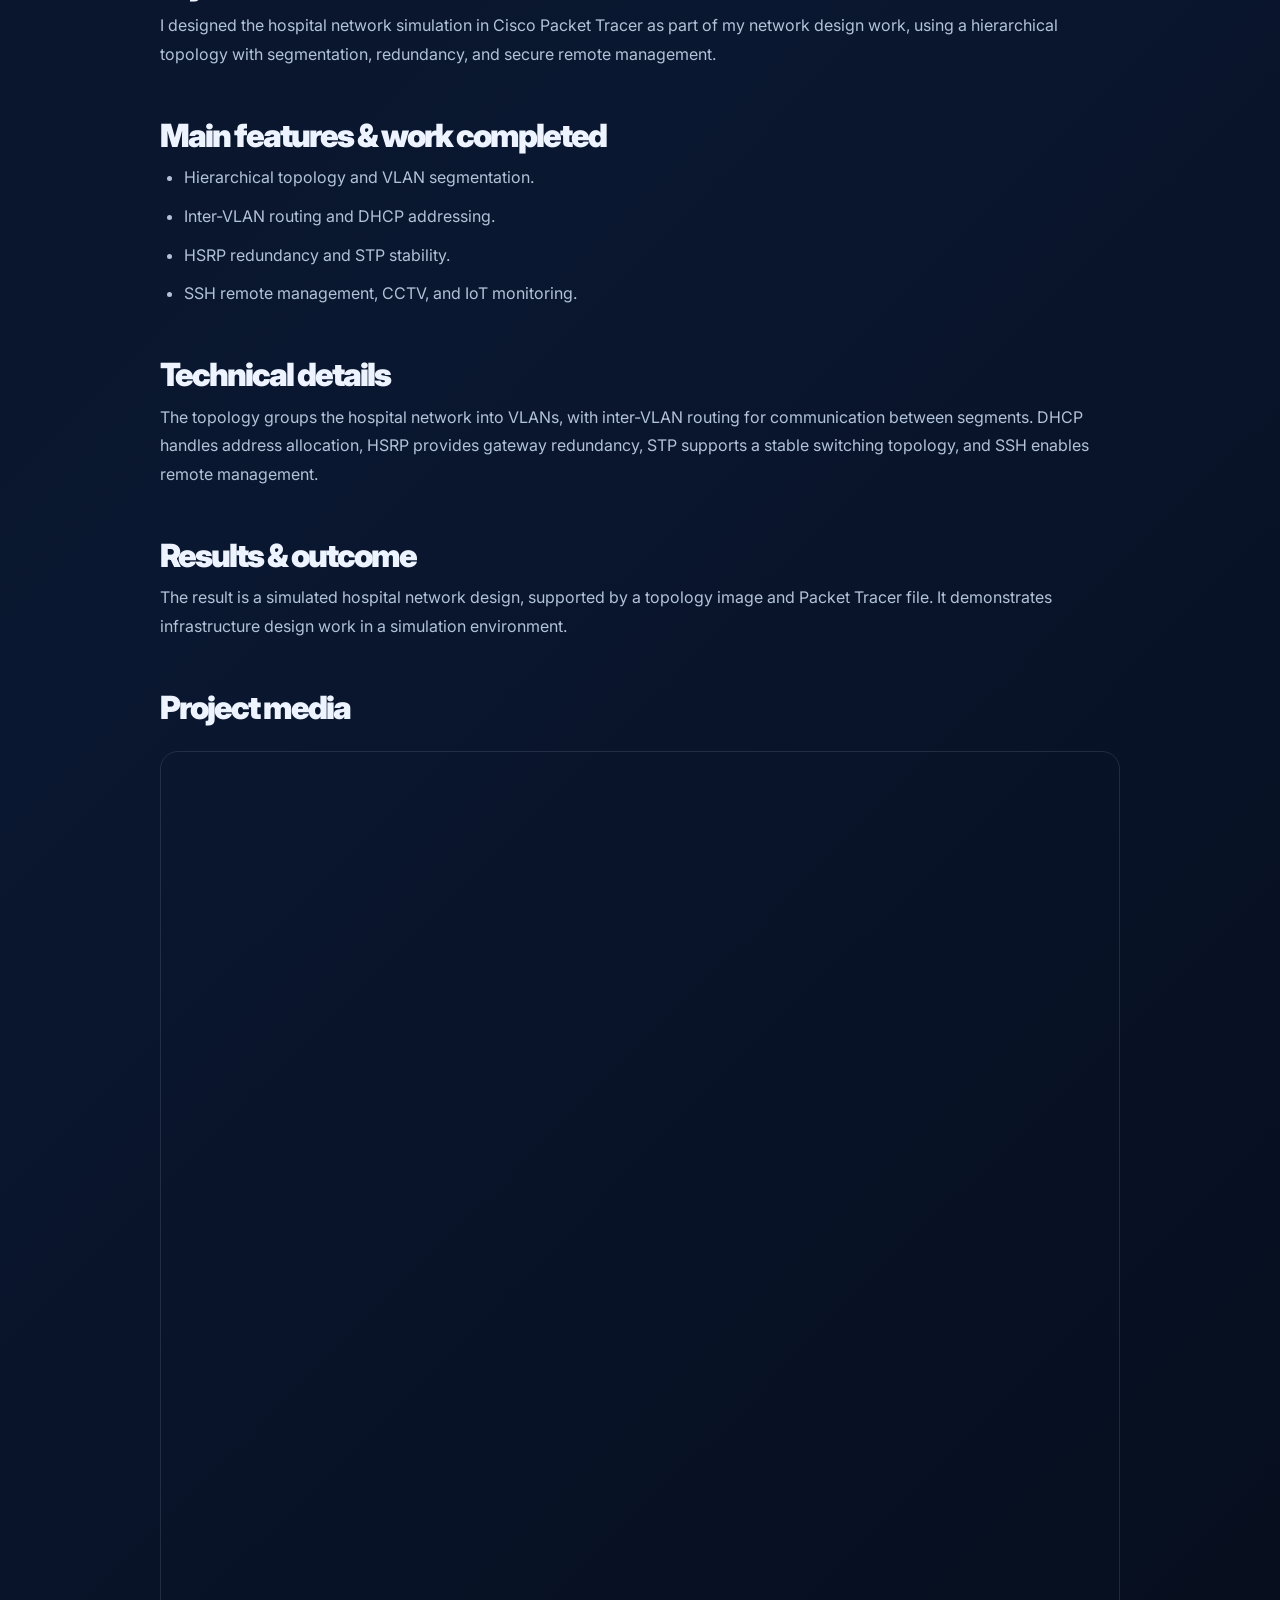
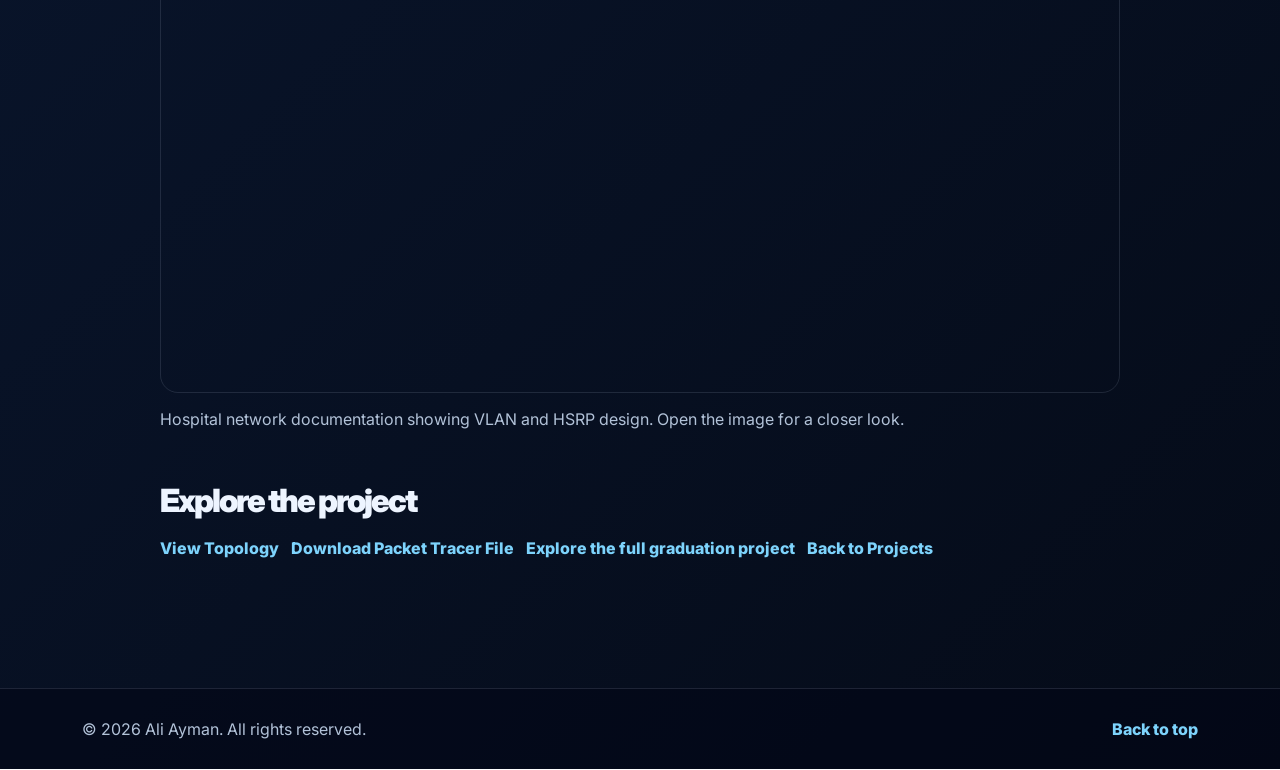
<file: projects/hospital-network.html>
<!DOCTYPE html>
<html lang="en">
<head>
  <meta charset="UTF-8">
  <meta name="viewport" content="width=device-width, initial-scale=1.0">
  <title>Hospital Network Design | Cisco Packet Tracer Case Study</title>
  <meta name="description" content="A hospital network simulation in Cisco Packet Tracer featuring VLAN segmentation, inter-VLAN routing, DHCP, HSRP redundancy, STP, SSH, CCTV, and IoT monitoring.">
  <meta name="robots" content="index, follow">
  <link rel="canonical" href="https://aliayman20.github.io/eng-aliayman-portfolio/projects/hospital-network.html">
  <meta property="og:type" content="article">
  <meta property="og:title" content="Hospital Network Design | Cisco Packet Tracer Case Study">
  <meta property="og:description" content="A hospital network simulation in Cisco Packet Tracer featuring VLAN segmentation, inter-VLAN routing, DHCP, HSRP redundancy, STP, SSH, CCTV, and IoT monitoring.">
  <meta property="og:url" content="https://aliayman20.github.io/eng-aliayman-portfolio/projects/hospital-network.html">
  <meta property="og:site_name" content="Ali Ayman Portfolio">
  <meta property="og:image" content="https://aliayman20.github.io/eng-aliayman-portfolio/assets/images/optimized/hospital-network-960.webp">
  <meta property="og:image:alt" content="Hospital network topology screenshot">
  <meta name="twitter:card" content="summary_large_image">
  <meta name="twitter:title" content="Hospital Network Design | Cisco Packet Tracer Case Study">
  <meta name="twitter:description" content="A hospital network simulation in Cisco Packet Tracer featuring VLAN segmentation, inter-VLAN routing, DHCP, HSRP redundancy, STP, SSH, CCTV, and IoT monitoring.">
  <meta name="twitter:image" content="https://aliayman20.github.io/eng-aliayman-portfolio/assets/images/optimized/hospital-network-960.webp">
  <meta name="twitter:image:alt" content="Hospital network topology screenshot">
  <link rel="preconnect" href="https://fonts.googleapis.com">
  <link rel="preconnect" href="https://fonts.gstatic.com" crossorigin>
  <link rel="preconnect" href="https://cdn.jsdelivr.net" crossorigin>
  <link href="https://fonts.googleapis.com/css2?family=Inter:wght@400;500;600;700;800&display=swap" rel="stylesheet">
  <link href="https://cdn.jsdelivr.net/npm/bootstrap@5.3.3/dist/css/bootstrap.min.css" rel="stylesheet">
  <link href="https://cdn.jsdelivr.net/npm/bootstrap-icons@1.11.3/font/bootstrap-icons.css" rel="stylesheet">
  <link rel="icon" type="image/svg+xml" href="../assets/images/favicon-aa.svg" />
  <link rel="stylesheet" href="../style.css" />
  <link rel="stylesheet" href="case-study.css">
  <script type="application/ld+json">
{
  "@context": "https://schema.org",
  "@type": "CreativeWork",
  "name": "Hospital Network Infrastructure Design",
  "description": "A hospital network simulation in Cisco Packet Tracer featuring VLAN segmentation, inter-VLAN routing, DHCP, HSRP redundancy, STP, SSH, CCTV, and IoT monitoring.",
  "url": "https://aliayman20.github.io/eng-aliayman-portfolio/projects/hospital-network.html",
  "image": "https://aliayman20.github.io/eng-aliayman-portfolio/assets/images/optimized/hospital-network-960.webp",
  "author": {
    "@id": "https://aliayman20.github.io/eng-aliayman-portfolio/#person"
  },
  "isPartOf": {
    "@id": "https://aliayman20.github.io/eng-aliayman-portfolio/#website"
  },
  "inLanguage": "en"
}
  </script>
</head>
<body>
  <a class="skip-link" href="#main-content">Skip to main content</a>
  <div class="page-glow glow-one" aria-hidden="true"></div>
  <div class="page-glow glow-two" aria-hidden="true"></div>
  <nav class="navbar navbar-expand-lg fixed-top portfolio-nav" aria-label="Primary navigation">
    <div class="container">
      <a class="navbar-brand" href="../index.html#home"><span class="brand-mark" aria-hidden="true">AA</span> Ali Ayman</a>
      <button class="navbar-toggler" type="button" aria-controls="mainNav" aria-expanded="false" aria-label="Toggle navigation">
        <span class="navbar-toggler-icon" aria-hidden="true"></span>
      </button>
      <div class="collapse navbar-collapse" id="mainNav">
        <ul class="navbar-nav ms-auto mb-2 mb-lg-0">
          <li class="nav-item"><a class="nav-link" href="../index.html#about">About</a></li>
          <li class="nav-item"><a class="nav-link" href="../index.html#skills">Skills</a></li>
          <li class="nav-item"><a class="nav-link" href="../index.html#projects">Projects</a></li>
          <li class="nav-item"><a class="nav-link" href="../index.html#experience">Experience</a></li>
          <li class="nav-item"><a class="nav-link" href="../index.html#contact">Contact</a></li>
        </ul>
        <a class="btn btn-primary ms-lg-3" href="../assets/cv/ALI_AYMAN_MOHAMED_GAMAL.pdf" download>Download CV</a>
      </div>
    </div>
  </nav>
  <main id="main-content" class="case-study" tabindex="-1">
    <header id="project-top" class="section-padding case-hero">
      <div class="container">
        <div class="project-links mb-4"><a href="../index.html#projects">Back to portfolio projects</a></div>
        <p class="section-label">Cisco Packet Tracer</p>
        <h1 class="section-title">Hospital Network Infrastructure Design</h1>
        <p class="hero-text">A simulated hospital network infrastructure designed with hierarchical topology, VLAN segmentation, Inter-VLAN Routing, DHCP, HSRP redundancy, STP stability, SSH remote management, CCTV, and IoT monitoring.</p>
        <div class="tech-list"><span>Cisco Packet Tracer</span><span>VLANs</span><span>HSRP</span><span>STP</span><span>DHCP</span><span>SSH</span></div>
        <div class="project-links"><a href="../assets/images/graduation/network-design-vlan-hsrp.png" target="_blank" rel="noopener noreferrer">View Topology</a><a href="../assets/files/hospital-network-packet-tracer.pkt" download>Download Packet Tracer File</a><a href="integrated-engineering-solutions.html">Explore the full graduation project</a><a href="../index.html#projects">Back to Projects</a></div>
        <figure class="case-media case-hero-media">
          <a href="../assets/images/optimized/hospital-network-960.webp" aria-label="Open image: Hospital network topology screenshot"><img src="../assets/images/optimized/hospital-network-960.webp" srcset="../assets/images/optimized/hospital-network-480.webp 480w, ../assets/images/optimized/hospital-network-960.webp 960w" sizes="(max-width: 991px) calc(100vw - 48px), 960px" width="960" height="672" fetchpriority="high" decoding="async" alt="Hospital network topology screenshot"></a>
          <figcaption>Hospital network topology screenshot. Open the image for a closer look.</figcaption>
        </figure>
      </div>
    </header>
    <div class="container case-body">
      <section class="case-section" aria-labelledby="overview">
        <h2 id="overview" class="section-title small-title">Project overview</h2>
        <p>A simulated hospital network infrastructure designed with hierarchical topology, VLAN segmentation, Inter-VLAN Routing, DHCP, HSRP redundancy, STP stability, SSH remote management, CCTV, and IoT monitoring.</p>
      </section>
      <section class="case-section" aria-labelledby="role">
        <h2 id="role" class="section-title small-title">My role</h2>
        <p>I designed the hospital network simulation in Cisco Packet Tracer as part of my network design work, using a hierarchical topology with segmentation, redundancy, and secure remote management.</p>
      </section>
      <section class="case-section" aria-labelledby="features">
        <h2 id="features" class="section-title small-title">Main features &amp; work completed</h2>
        <ul class="case-feature-list"><li>Hierarchical topology and VLAN segmentation.</li><li>Inter-VLAN routing and DHCP addressing.</li><li>HSRP redundancy and STP stability.</li><li>SSH remote management, CCTV, and IoT monitoring.</li></ul>
      </section>
      <section class="case-section" aria-labelledby="technical">
        <h2 id="technical" class="section-title small-title">Technical details</h2>
        <p>The topology groups the hospital network into VLANs, with inter-VLAN routing for communication between segments. DHCP handles address allocation, HSRP provides gateway redundancy, STP supports a stable switching topology, and SSH enables remote management.</p>
      </section>
      <section class="case-section" aria-labelledby="outcome">
        <h2 id="outcome" class="section-title small-title">Results &amp; outcome</h2>
        <p>The result is a simulated hospital network design, supported by a topology image and Packet Tracer file. It demonstrates infrastructure design work in a simulation environment.</p>
      </section>
      <section class="case-section" aria-labelledby="media">
        <h2 id="media" class="section-title small-title">Project media</h2>
        <figure class="case-media">
          <a href="../assets/images/graduation/optimized/network-design-vlan-hsrp-960.webp" aria-label="Open image: Hospital network documentation showing VLAN and HSRP design"><img src="../assets/images/graduation/optimized/network-design-vlan-hsrp-960.webp" srcset="../assets/images/graduation/optimized/network-design-vlan-hsrp-480.webp 480w, ../assets/images/graduation/optimized/network-design-vlan-hsrp-960.webp 960w" sizes="(max-width: 991px) calc(100vw - 48px), 960px" width="960" height="1243" loading="lazy" decoding="async" alt="Hospital network documentation showing VLAN and HSRP design"></a>
          <figcaption>Hospital network documentation showing VLAN and HSRP design. Open the image for a closer look.</figcaption>
        </figure>
      </section>
      <section class="case-section" aria-labelledby="project-links">
        <h2 id="project-links" class="section-title small-title">Explore the project</h2>
        <div class="project-links"><a href="../assets/images/graduation/network-design-vlan-hsrp.png" target="_blank" rel="noopener noreferrer">View Topology</a><a href="../assets/files/hospital-network-packet-tracer.pkt" download>Download Packet Tracer File</a><a href="integrated-engineering-solutions.html">Explore the full graduation project</a><a href="../index.html#projects">Back to Projects</a></div>
      </section>
    </div>
  </main>
  <footer class="footer"><div class="container d-flex flex-column flex-md-row justify-content-between gap-3"><p>&copy; <span id="year"></span> Ali Ayman. All rights reserved.</p><div><a href="#project-top">Back to top</a></div></div></footer>
  <script src="../script.js"></script>
</body>
</html>
</file>
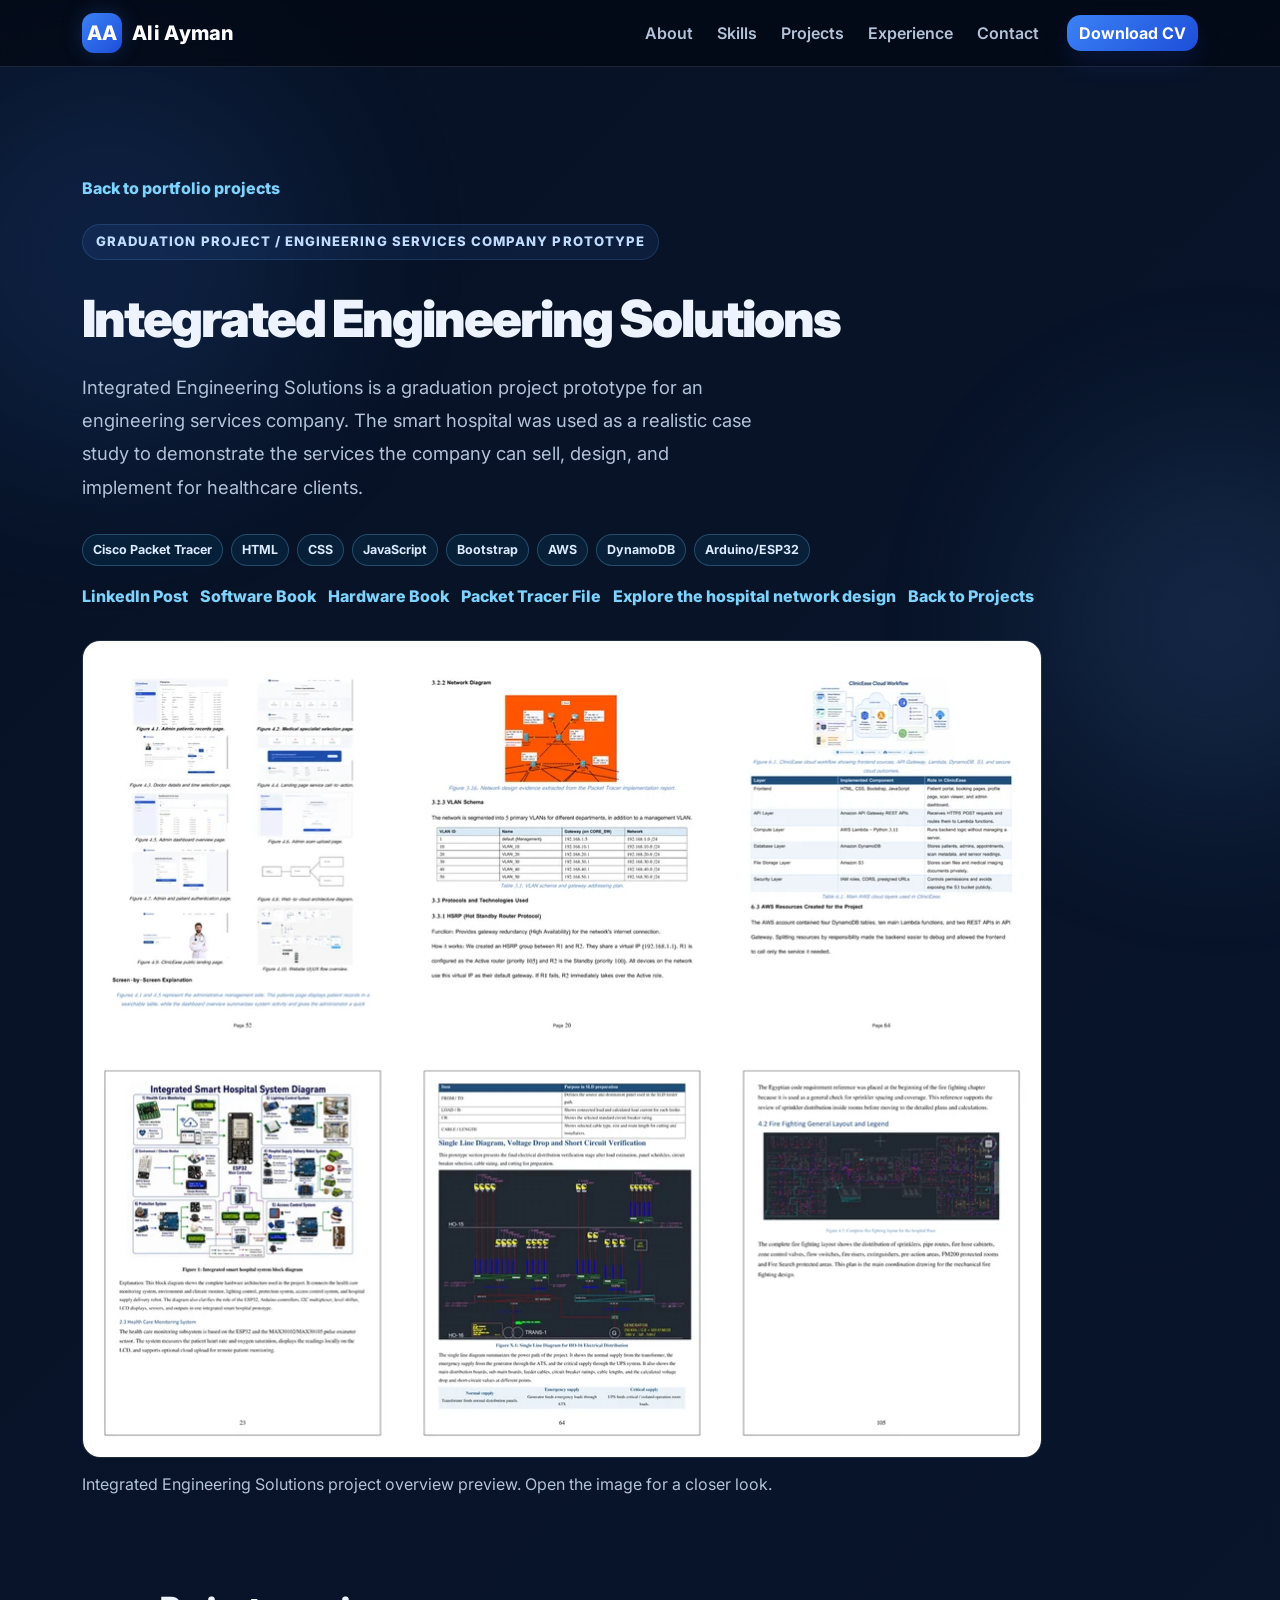
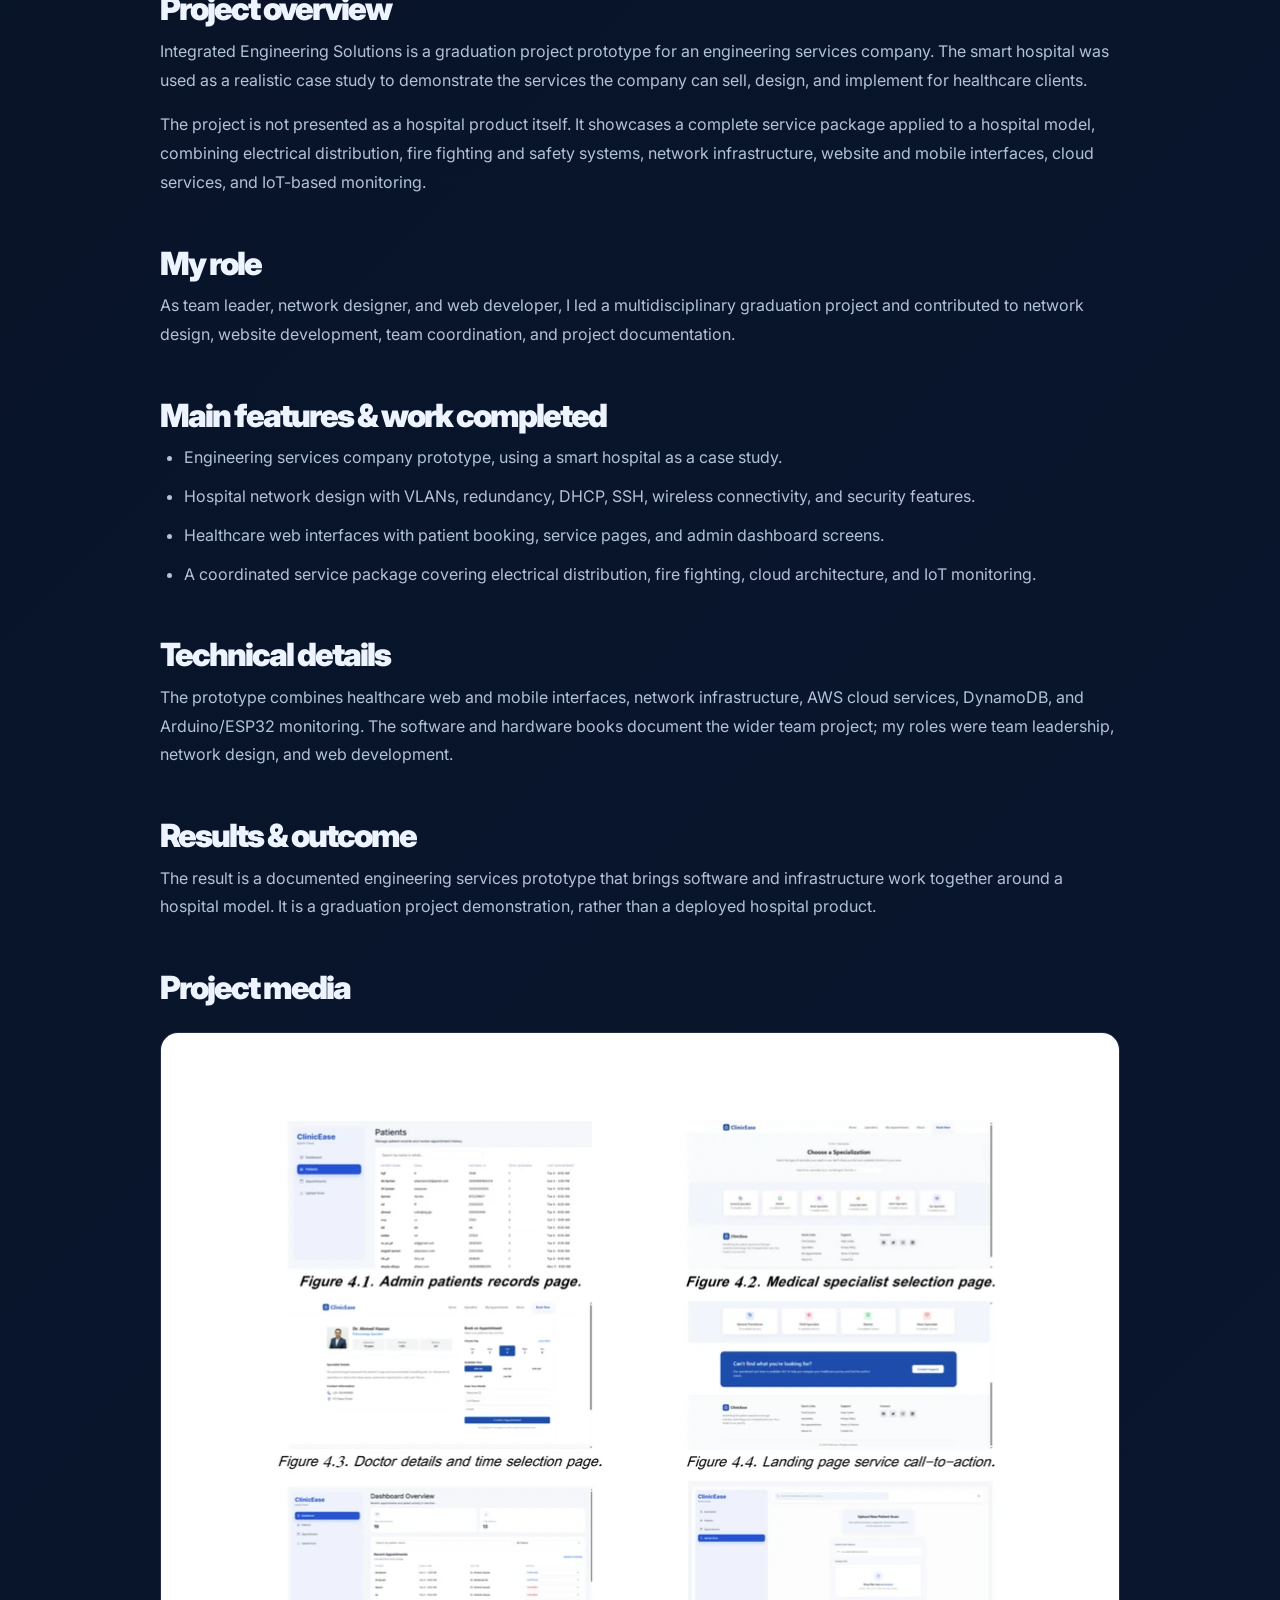
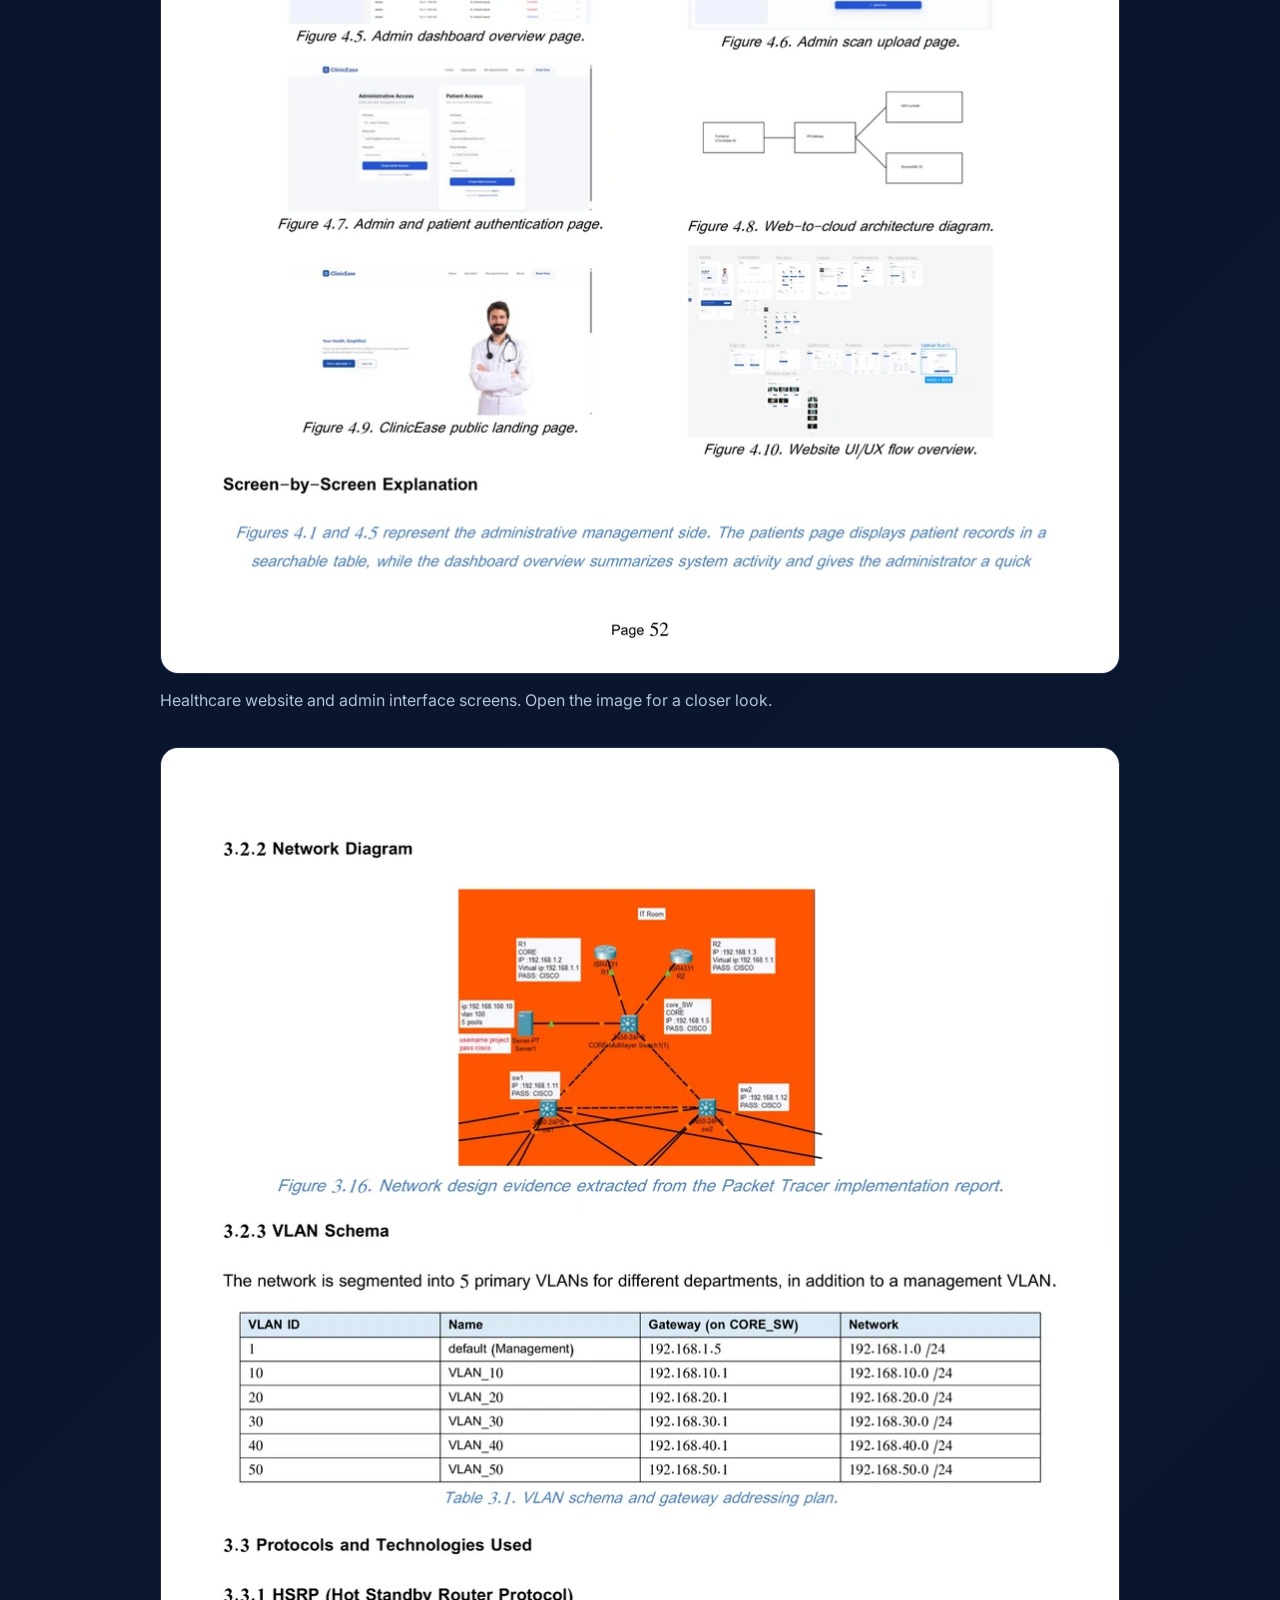
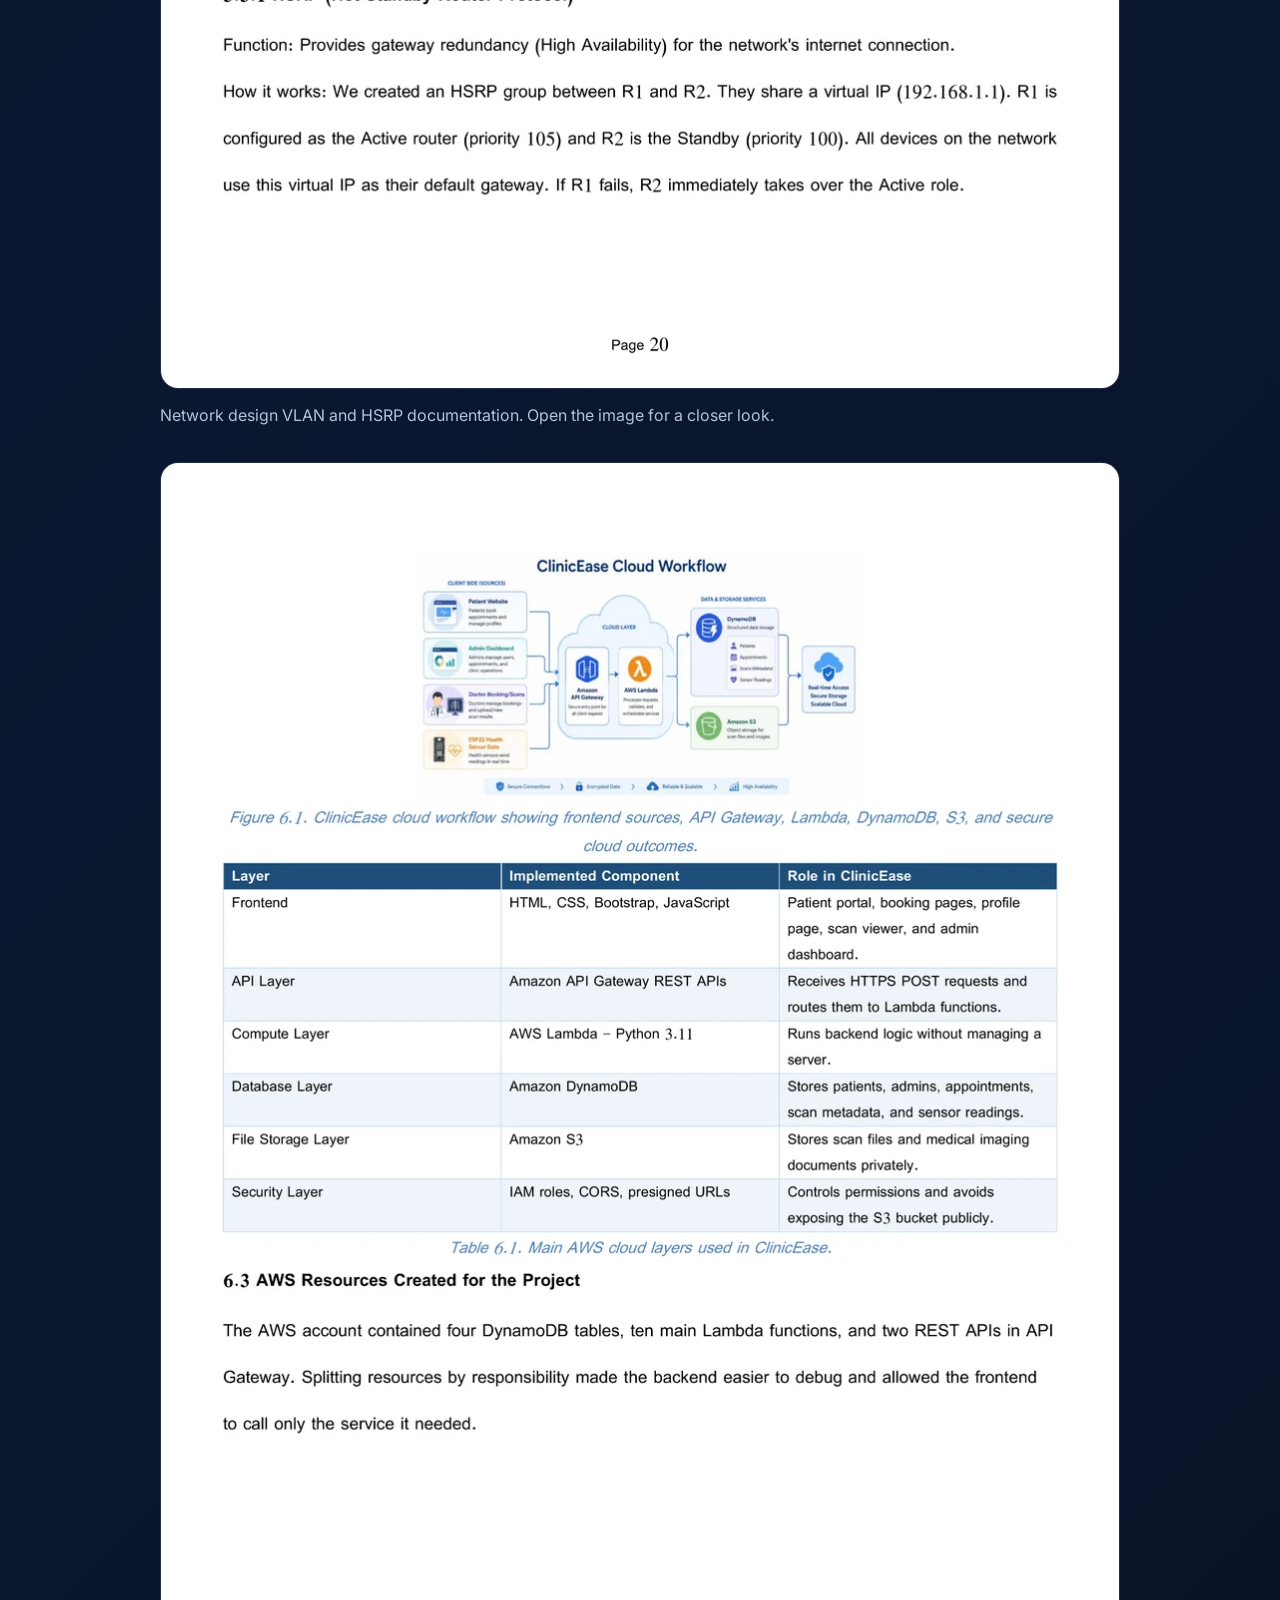
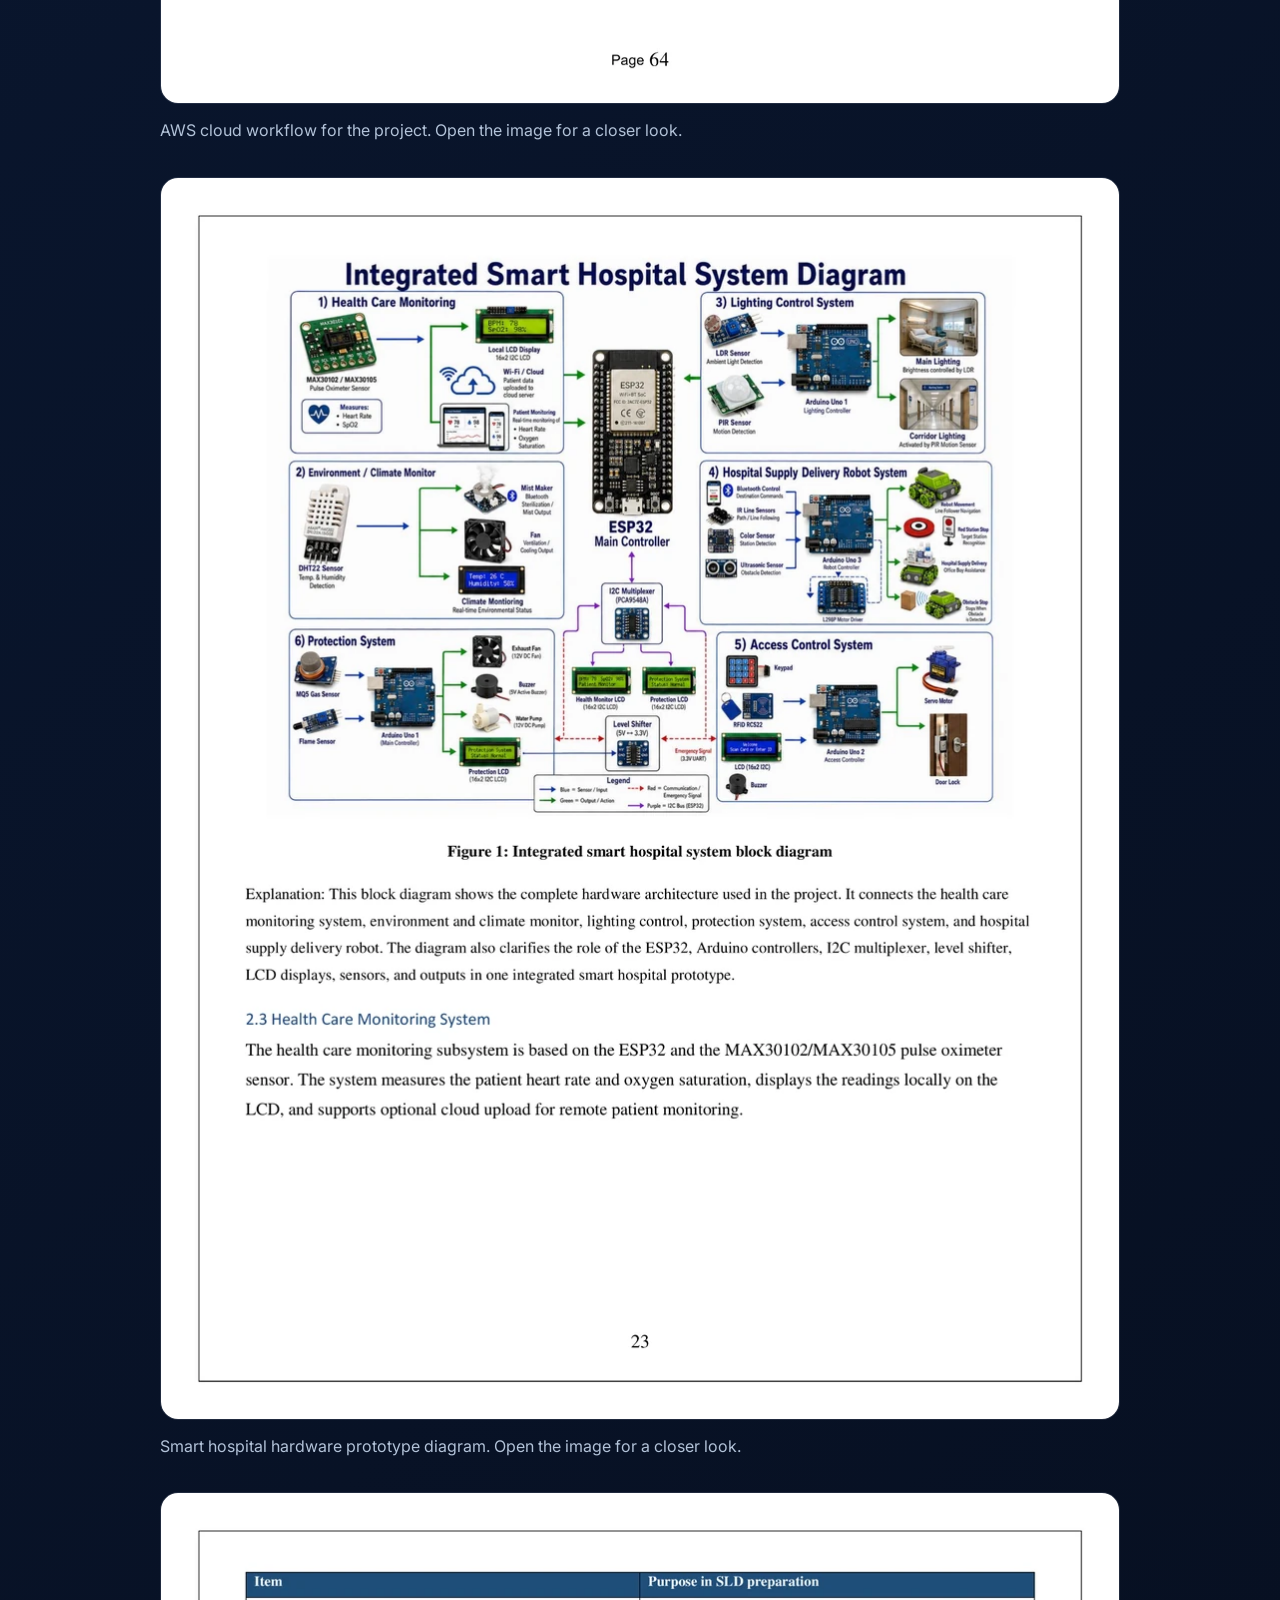
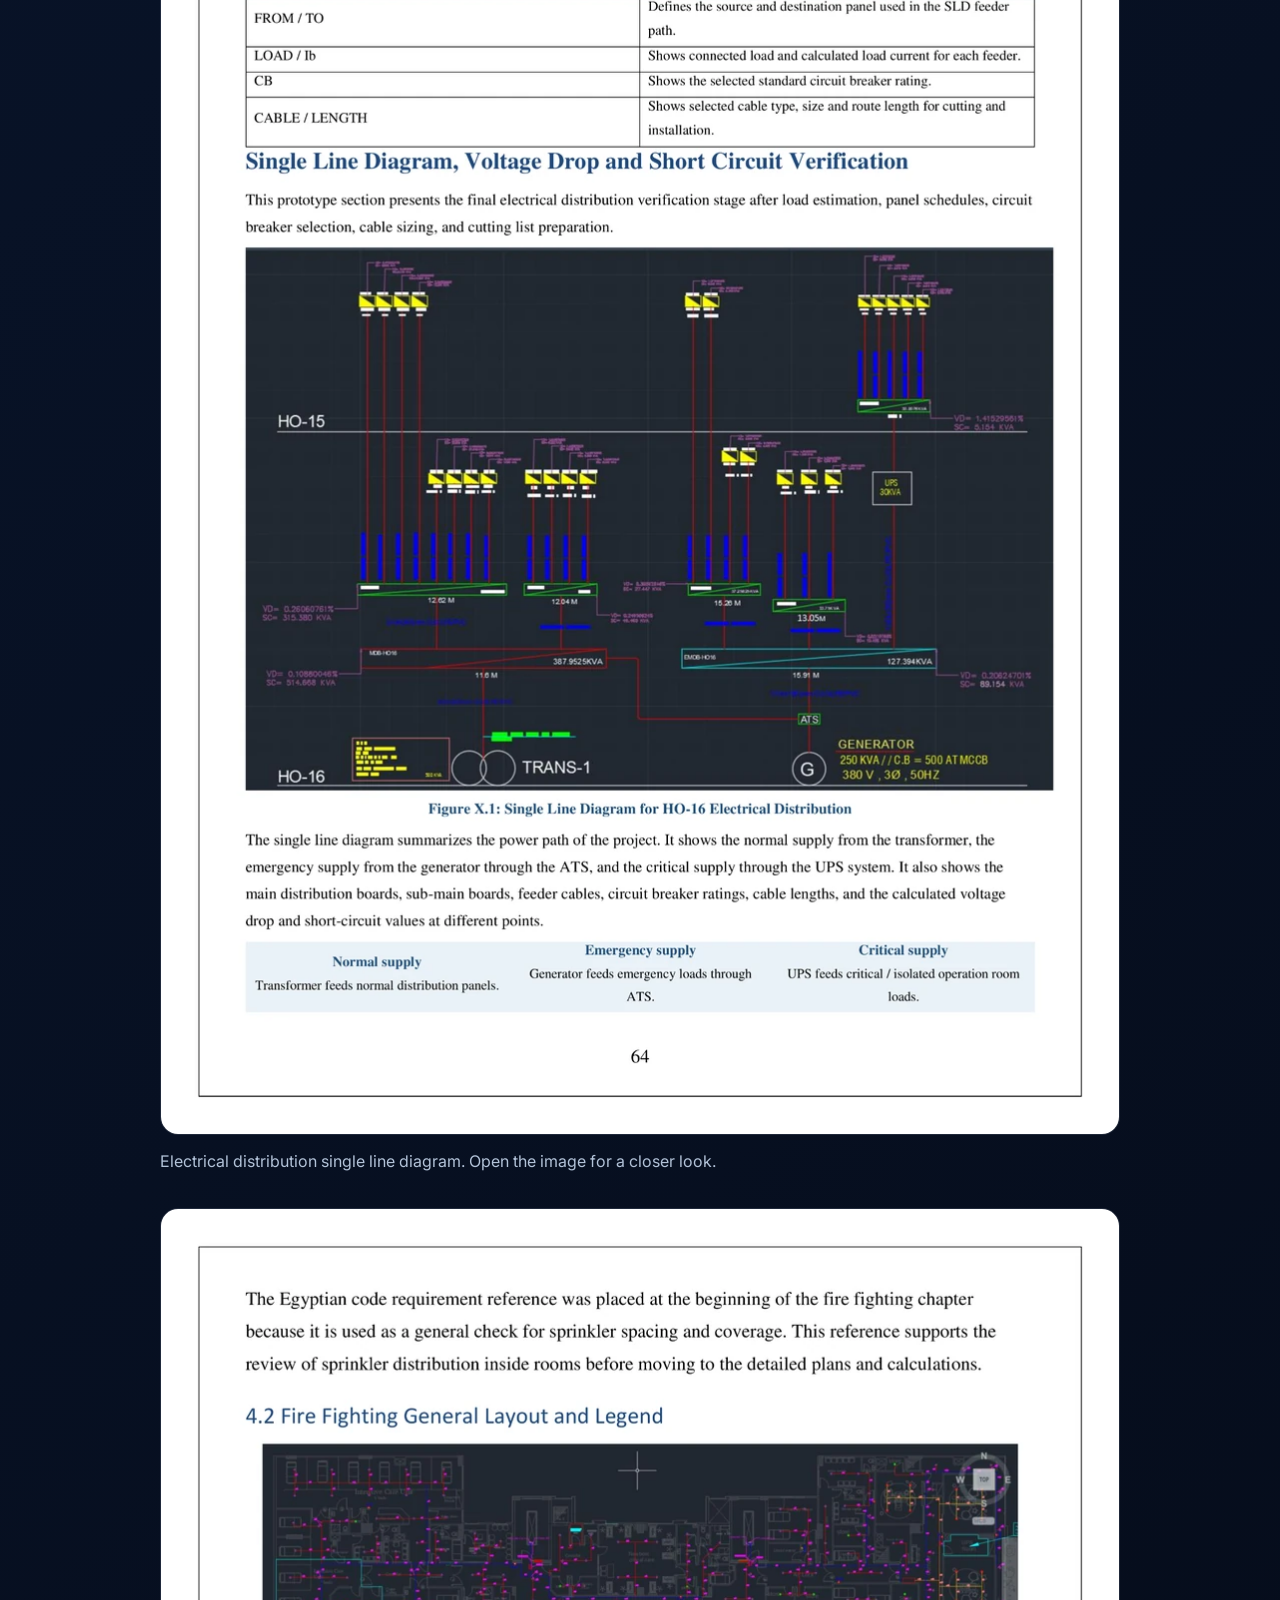
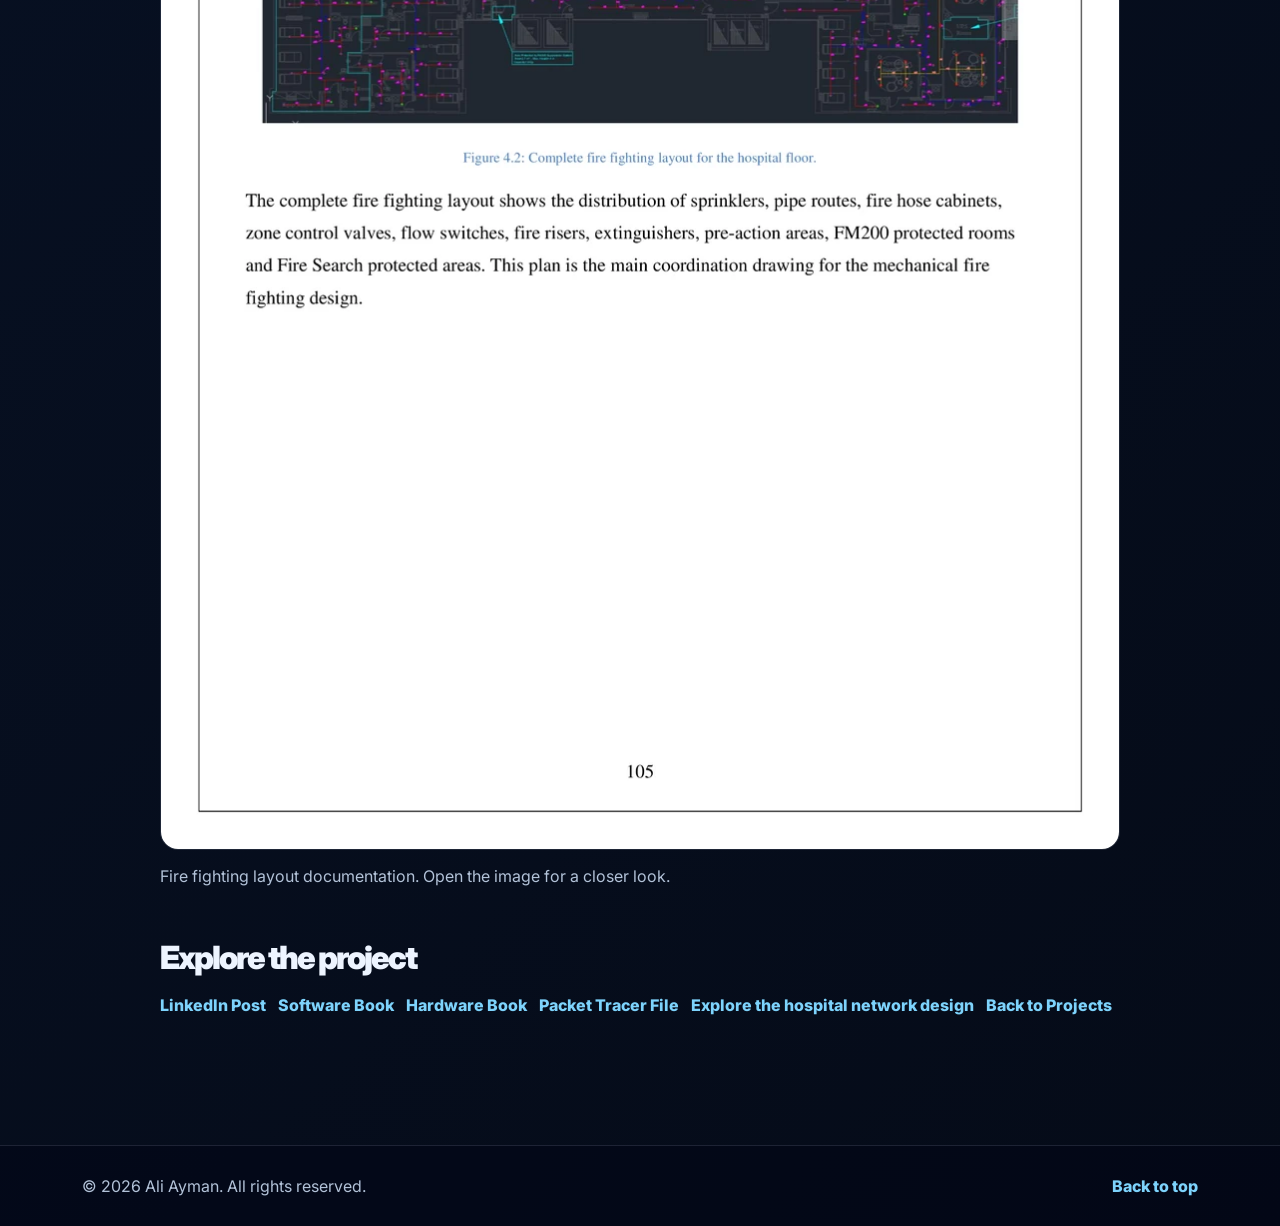
<file: projects/integrated-engineering-solutions.html>
<!DOCTYPE html>
<html lang="en">
<head>
  <meta charset="UTF-8">
  <meta name="viewport" content="width=device-width, initial-scale=1.0">
  <title>Integrated Engineering Solutions | Graduation Project</title>
  <meta name="description" content="An engineering services graduation prototype combining hospital network design, healthcare interfaces, cloud services, and hardware systems, with Ali Ayman as team leader.">
  <meta name="robots" content="index, follow">
  <link rel="canonical" href="https://aliayman20.github.io/eng-aliayman-portfolio/projects/integrated-engineering-solutions.html">
  <meta property="og:type" content="article">
  <meta property="og:title" content="Integrated Engineering Solutions | Graduation Project">
  <meta property="og:description" content="An engineering services graduation prototype combining hospital network design, healthcare interfaces, cloud services, and hardware systems, with Ali Ayman as team leader.">
  <meta property="og:url" content="https://aliayman20.github.io/eng-aliayman-portfolio/projects/integrated-engineering-solutions.html">
  <meta property="og:site_name" content="Ali Ayman Portfolio">
  <meta property="og:image" content="https://aliayman20.github.io/eng-aliayman-portfolio/assets/images/graduation/optimized/project-preview-960.webp">
  <meta property="og:image:alt" content="Integrated Engineering Solutions project overview preview">
  <meta name="twitter:card" content="summary_large_image">
  <meta name="twitter:title" content="Integrated Engineering Solutions | Graduation Project">
  <meta name="twitter:description" content="An engineering services graduation prototype combining hospital network design, healthcare interfaces, cloud services, and hardware systems, with Ali Ayman as team leader.">
  <meta name="twitter:image" content="https://aliayman20.github.io/eng-aliayman-portfolio/assets/images/graduation/optimized/project-preview-960.webp">
  <meta name="twitter:image:alt" content="Integrated Engineering Solutions project overview preview">
  <link rel="preconnect" href="https://fonts.googleapis.com">
  <link rel="preconnect" href="https://fonts.gstatic.com" crossorigin>
  <link rel="preconnect" href="https://cdn.jsdelivr.net" crossorigin>
  <link href="https://fonts.googleapis.com/css2?family=Inter:wght@400;500;600;700;800&display=swap" rel="stylesheet">
  <link href="https://cdn.jsdelivr.net/npm/bootstrap@5.3.3/dist/css/bootstrap.min.css" rel="stylesheet">
  <link href="https://cdn.jsdelivr.net/npm/bootstrap-icons@1.11.3/font/bootstrap-icons.css" rel="stylesheet">
  <link rel="icon" type="image/svg+xml" href="../assets/images/favicon-aa.svg" />
  <link rel="stylesheet" href="../style.css" />
  <link rel="stylesheet" href="case-study.css">
  <script type="application/ld+json">
{
  "@context": "https://schema.org",
  "@type": "CreativeWork",
  "name": "Integrated Engineering Solutions",
  "description": "An engineering services graduation prototype combining hospital network design, healthcare interfaces, cloud services, and hardware systems, with Ali Ayman as team leader.",
  "url": "https://aliayman20.github.io/eng-aliayman-portfolio/projects/integrated-engineering-solutions.html",
  "image": "https://aliayman20.github.io/eng-aliayman-portfolio/assets/images/graduation/optimized/project-preview-960.webp",
  "author": {
    "@id": "https://aliayman20.github.io/eng-aliayman-portfolio/#person"
  },
  "isPartOf": {
    "@id": "https://aliayman20.github.io/eng-aliayman-portfolio/#website"
  },
  "inLanguage": "en"
}
  </script>
</head>
<body>
  <a class="skip-link" href="#main-content">Skip to main content</a>
  <div class="page-glow glow-one" aria-hidden="true"></div>
  <div class="page-glow glow-two" aria-hidden="true"></div>
  <nav class="navbar navbar-expand-lg fixed-top portfolio-nav" aria-label="Primary navigation">
    <div class="container">
      <a class="navbar-brand" href="../index.html#home"><span class="brand-mark" aria-hidden="true">AA</span> Ali Ayman</a>
      <button class="navbar-toggler" type="button" aria-controls="mainNav" aria-expanded="false" aria-label="Toggle navigation">
        <span class="navbar-toggler-icon" aria-hidden="true"></span>
      </button>
      <div class="collapse navbar-collapse" id="mainNav">
        <ul class="navbar-nav ms-auto mb-2 mb-lg-0">
          <li class="nav-item"><a class="nav-link" href="../index.html#about">About</a></li>
          <li class="nav-item"><a class="nav-link" href="../index.html#skills">Skills</a></li>
          <li class="nav-item"><a class="nav-link" href="../index.html#projects">Projects</a></li>
          <li class="nav-item"><a class="nav-link" href="../index.html#experience">Experience</a></li>
          <li class="nav-item"><a class="nav-link" href="../index.html#contact">Contact</a></li>
        </ul>
        <a class="btn btn-primary ms-lg-3" href="../assets/cv/ALI_AYMAN_MOHAMED_GAMAL.pdf" download>Download CV</a>
      </div>
    </div>
  </nav>
  <main id="main-content" class="case-study" tabindex="-1">
    <header id="project-top" class="section-padding case-hero">
      <div class="container">
        <div class="project-links mb-4"><a href="../index.html#projects">Back to portfolio projects</a></div>
        <p class="section-label">Graduation Project / Engineering Services Company Prototype</p>
        <h1 class="section-title">Integrated Engineering Solutions</h1>
        <p class="hero-text">Integrated Engineering Solutions is a graduation project prototype for an engineering services company. The smart hospital was used as a realistic case study to demonstrate the services the company can sell, design, and implement for healthcare clients.</p>
        <div class="tech-list"><span>Cisco Packet Tracer</span><span>HTML</span><span>CSS</span><span>JavaScript</span><span>Bootstrap</span><span>AWS</span><span>DynamoDB</span><span>Arduino/ESP32</span></div>
        <div class="project-links"><a href="https://www.linkedin.com/posts/ali-ayman-bb7051313_graduationproject-smarthospital-webdevelopment-ugcPost-7475122911889010690--jCA/?utm_source=share&amp;utm_medium=member_desktop&amp;rcm=ACoAAE-QEnsBM3VrU-3m-sDHFUaFfIbwqrwM80M" target="_blank" rel="noopener noreferrer">LinkedIn Post</a><a href="../assets/files/integrated-software-engineering-solutions.pdf" target="_blank" rel="noopener noreferrer">Software Book</a><a href="../assets/files/integrated-hardware-engineering-solutions.pdf" target="_blank" rel="noopener noreferrer">Hardware Book</a><a href="../assets/files/hospital-network-packet-tracer.pkt" download>Packet Tracer File</a><a href="hospital-network.html">Explore the hospital network design</a><a href="../index.html#projects">Back to Projects</a></div>
        <figure class="case-media case-hero-media">
          <a href="../assets/images/graduation/optimized/project-preview-960.webp" aria-label="Open image: Integrated Engineering Solutions project overview preview"><img src="../assets/images/graduation/optimized/project-preview-960.webp" srcset="../assets/images/graduation/optimized/project-preview-480.webp 480w, ../assets/images/graduation/optimized/project-preview-960.webp 960w" sizes="(max-width: 991px) calc(100vw - 48px), 960px" width="960" height="817" fetchpriority="high" decoding="async" alt="Integrated Engineering Solutions project overview preview"></a>
          <figcaption>Integrated Engineering Solutions project overview preview. Open the image for a closer look.</figcaption>
        </figure>
      </div>
    </header>
    <div class="container case-body">
      <section class="case-section" aria-labelledby="overview">
        <h2 id="overview" class="section-title small-title">Project overview</h2>
        <p>Integrated Engineering Solutions is a graduation project prototype for an engineering services company. The smart hospital was used as a realistic case study to demonstrate the services the company can sell, design, and implement for healthcare clients.</p>
        <p>The project is not presented as a hospital product itself. It showcases a complete service package applied to a hospital model, combining electrical distribution, fire fighting and safety systems, network infrastructure, website and mobile interfaces, cloud services, and IoT-based monitoring.</p>
      </section>
      <section class="case-section" aria-labelledby="role">
        <h2 id="role" class="section-title small-title">My role</h2>
        <p>As team leader, network designer, and web developer, I led a multidisciplinary graduation project and contributed to network design, website development, team coordination, and project documentation.</p>
      </section>
      <section class="case-section" aria-labelledby="features">
        <h2 id="features" class="section-title small-title">Main features &amp; work completed</h2>
        <ul class="case-feature-list"><li>Engineering services company prototype, using a smart hospital as a case study.</li><li>Hospital network design with VLANs, redundancy, DHCP, SSH, wireless connectivity, and security features.</li><li>Healthcare web interfaces with patient booking, service pages, and admin dashboard screens.</li><li>A coordinated service package covering electrical distribution, fire fighting, cloud architecture, and IoT monitoring.</li></ul>
      </section>
      <section class="case-section" aria-labelledby="technical">
        <h2 id="technical" class="section-title small-title">Technical details</h2>
        <p>The prototype combines healthcare web and mobile interfaces, network infrastructure, AWS cloud services, DynamoDB, and Arduino/ESP32 monitoring. The software and hardware books document the wider team project; my roles were team leadership, network design, and web development.</p>
      </section>
      <section class="case-section" aria-labelledby="outcome">
        <h2 id="outcome" class="section-title small-title">Results &amp; outcome</h2>
        <p>The result is a documented engineering services prototype that brings software and infrastructure work together around a hospital model. It is a graduation project demonstration, rather than a deployed hospital product.</p>
      </section>
      <section class="case-section" aria-labelledby="media">
        <h2 id="media" class="section-title small-title">Project media</h2>
        <figure class="case-media">
          <a href="../assets/images/graduation/optimized/website-ui-screens-960.webp" aria-label="Open image: Healthcare website and admin interface screens"><img src="../assets/images/graduation/optimized/website-ui-screens-960.webp" srcset="../assets/images/graduation/optimized/website-ui-screens-480.webp 480w, ../assets/images/graduation/optimized/website-ui-screens-960.webp 960w" sizes="(max-width: 991px) calc(100vw - 48px), 960px" width="960" height="1243" loading="lazy" decoding="async" alt="Healthcare website and admin interface screens"></a>
          <figcaption>Healthcare website and admin interface screens. Open the image for a closer look.</figcaption>
        </figure>
        <figure class="case-media">
          <a href="../assets/images/graduation/optimized/network-design-vlan-hsrp-960.webp" aria-label="Open image: Network design VLAN and HSRP documentation"><img src="../assets/images/graduation/optimized/network-design-vlan-hsrp-960.webp" srcset="../assets/images/graduation/optimized/network-design-vlan-hsrp-480.webp 480w, ../assets/images/graduation/optimized/network-design-vlan-hsrp-960.webp 960w" sizes="(max-width: 991px) calc(100vw - 48px), 960px" width="960" height="1243" loading="lazy" decoding="async" alt="Network design VLAN and HSRP documentation"></a>
          <figcaption>Network design VLAN and HSRP documentation. Open the image for a closer look.</figcaption>
        </figure>
        <figure class="case-media">
          <a href="../assets/images/graduation/optimized/cloud-workflow-aws-960.webp" aria-label="Open image: AWS cloud workflow for the project"><img src="../assets/images/graduation/optimized/cloud-workflow-aws-960.webp" srcset="../assets/images/graduation/optimized/cloud-workflow-aws-480.webp 480w, ../assets/images/graduation/optimized/cloud-workflow-aws-960.webp 960w" sizes="(max-width: 991px) calc(100vw - 48px), 960px" width="960" height="1243" loading="lazy" decoding="async" alt="AWS cloud workflow for the project"></a>
          <figcaption>AWS cloud workflow for the project. Open the image for a closer look.</figcaption>
        </figure>
        <figure class="case-media">
          <a href="../assets/images/graduation/optimized/smart-hospital-hardware-diagram-960.webp" aria-label="Open image: Smart hospital hardware prototype diagram"><img src="../assets/images/graduation/optimized/smart-hospital-hardware-diagram-960.webp" srcset="../assets/images/graduation/optimized/smart-hospital-hardware-diagram-480.webp 480w, ../assets/images/graduation/optimized/smart-hospital-hardware-diagram-960.webp 960w" sizes="(max-width: 991px) calc(100vw - 48px), 960px" width="960" height="1243" loading="lazy" decoding="async" alt="Smart hospital hardware prototype diagram"></a>
          <figcaption>Smart hospital hardware prototype diagram. Open the image for a closer look.</figcaption>
        </figure>
        <figure class="case-media">
          <a href="../assets/images/graduation/optimized/electrical-distribution-sld-960.webp" aria-label="Open image: Electrical distribution single line diagram"><img src="../assets/images/graduation/optimized/electrical-distribution-sld-960.webp" srcset="../assets/images/graduation/optimized/electrical-distribution-sld-480.webp 480w, ../assets/images/graduation/optimized/electrical-distribution-sld-960.webp 960w" sizes="(max-width: 991px) calc(100vw - 48px), 960px" width="960" height="1243" loading="lazy" decoding="async" alt="Electrical distribution single line diagram"></a>
          <figcaption>Electrical distribution single line diagram. Open the image for a closer look.</figcaption>
        </figure>
        <figure class="case-media">
          <a href="../assets/images/graduation/optimized/fire-fighting-layout-960.webp" aria-label="Open image: Fire fighting layout documentation"><img src="../assets/images/graduation/optimized/fire-fighting-layout-960.webp" srcset="../assets/images/graduation/optimized/fire-fighting-layout-480.webp 480w, ../assets/images/graduation/optimized/fire-fighting-layout-960.webp 960w" sizes="(max-width: 991px) calc(100vw - 48px), 960px" width="960" height="1243" loading="lazy" decoding="async" alt="Fire fighting layout documentation"></a>
          <figcaption>Fire fighting layout documentation. Open the image for a closer look.</figcaption>
        </figure>
      </section>
      <section class="case-section" aria-labelledby="project-links">
        <h2 id="project-links" class="section-title small-title">Explore the project</h2>
        <div class="project-links"><a href="https://www.linkedin.com/posts/ali-ayman-bb7051313_graduationproject-smarthospital-webdevelopment-ugcPost-7475122911889010690--jCA/?utm_source=share&amp;utm_medium=member_desktop&amp;rcm=ACoAAE-QEnsBM3VrU-3m-sDHFUaFfIbwqrwM80M" target="_blank" rel="noopener noreferrer">LinkedIn Post</a><a href="../assets/files/integrated-software-engineering-solutions.pdf" target="_blank" rel="noopener noreferrer">Software Book</a><a href="../assets/files/integrated-hardware-engineering-solutions.pdf" target="_blank" rel="noopener noreferrer">Hardware Book</a><a href="../assets/files/hospital-network-packet-tracer.pkt" download>Packet Tracer File</a><a href="hospital-network.html">Explore the hospital network design</a><a href="../index.html#projects">Back to Projects</a></div>
      </section>
    </div>
  </main>
  <footer class="footer"><div class="container d-flex flex-column flex-md-row justify-content-between gap-3"><p>&copy; <span id="year"></span> Ali Ayman. All rights reserved.</p><div><a href="#project-top">Back to top</a></div></div></footer>
  <script src="../script.js"></script>
</body>
</html>
</file>
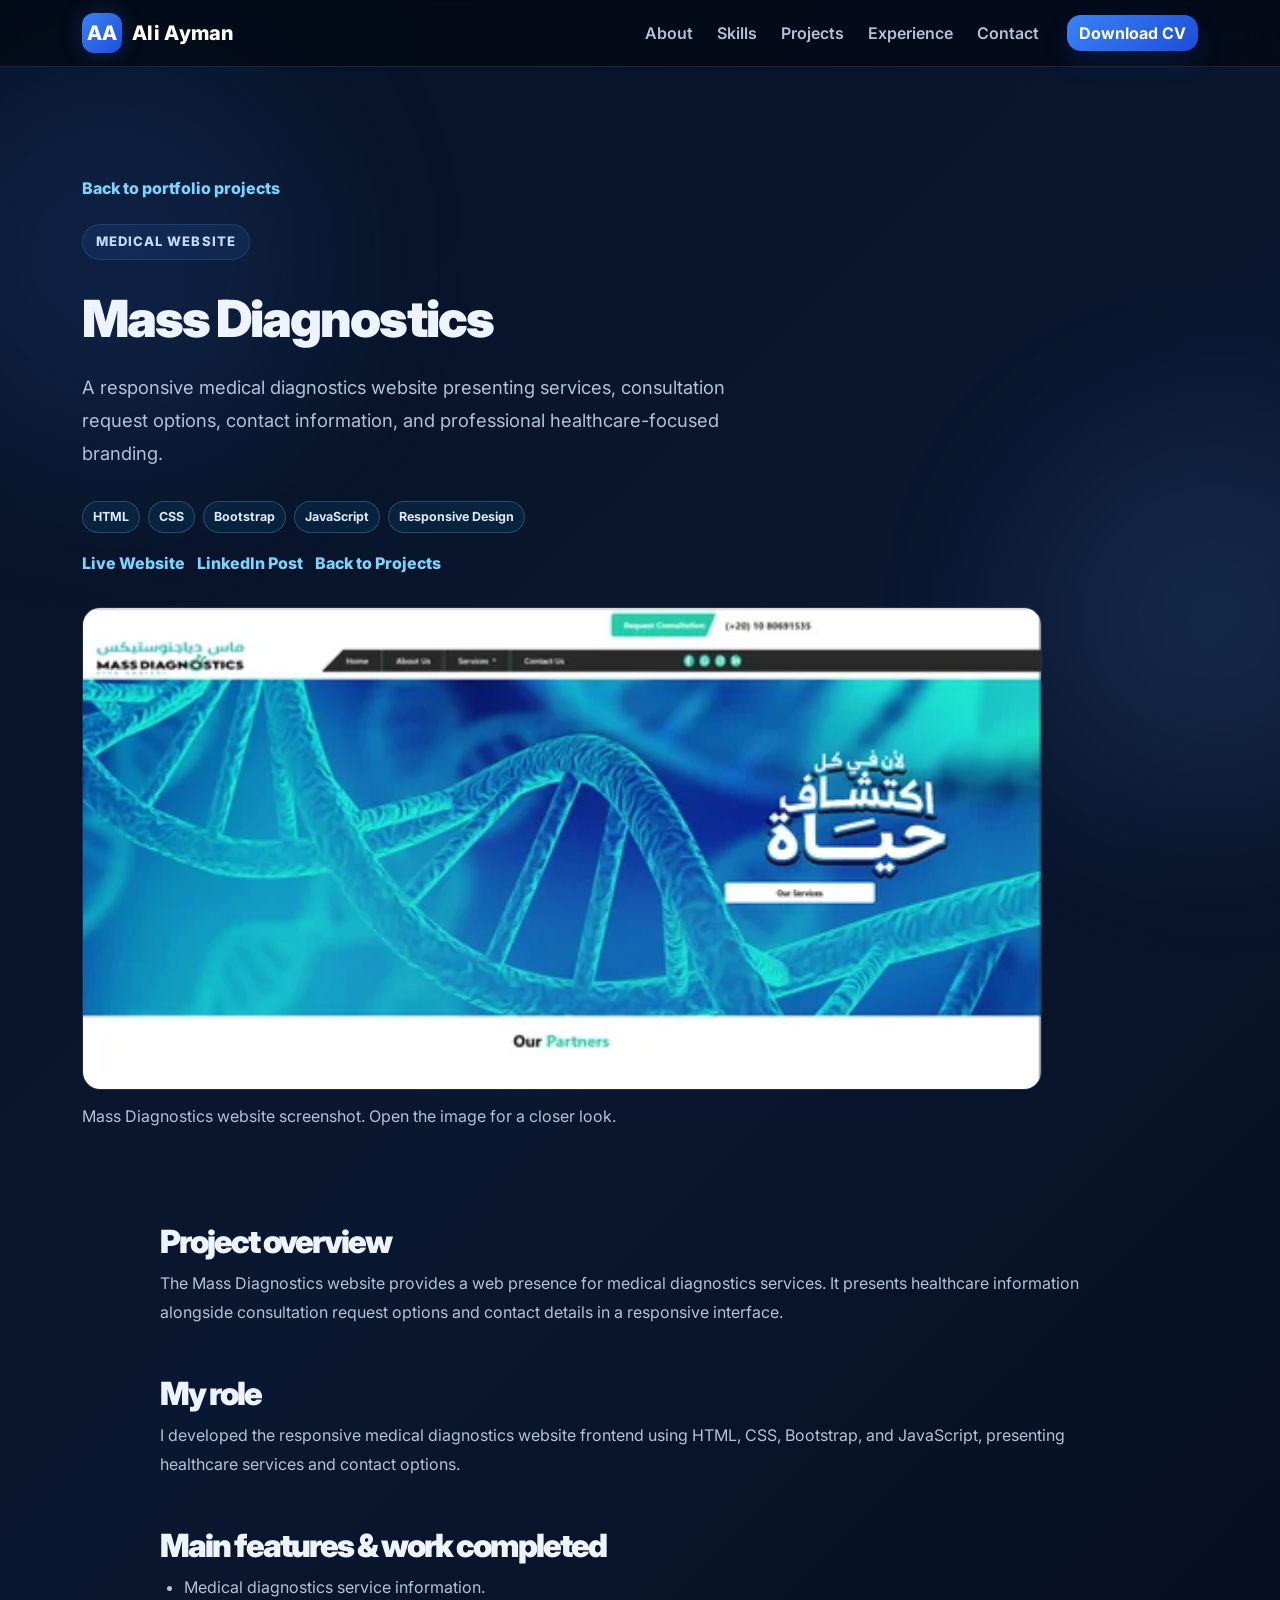
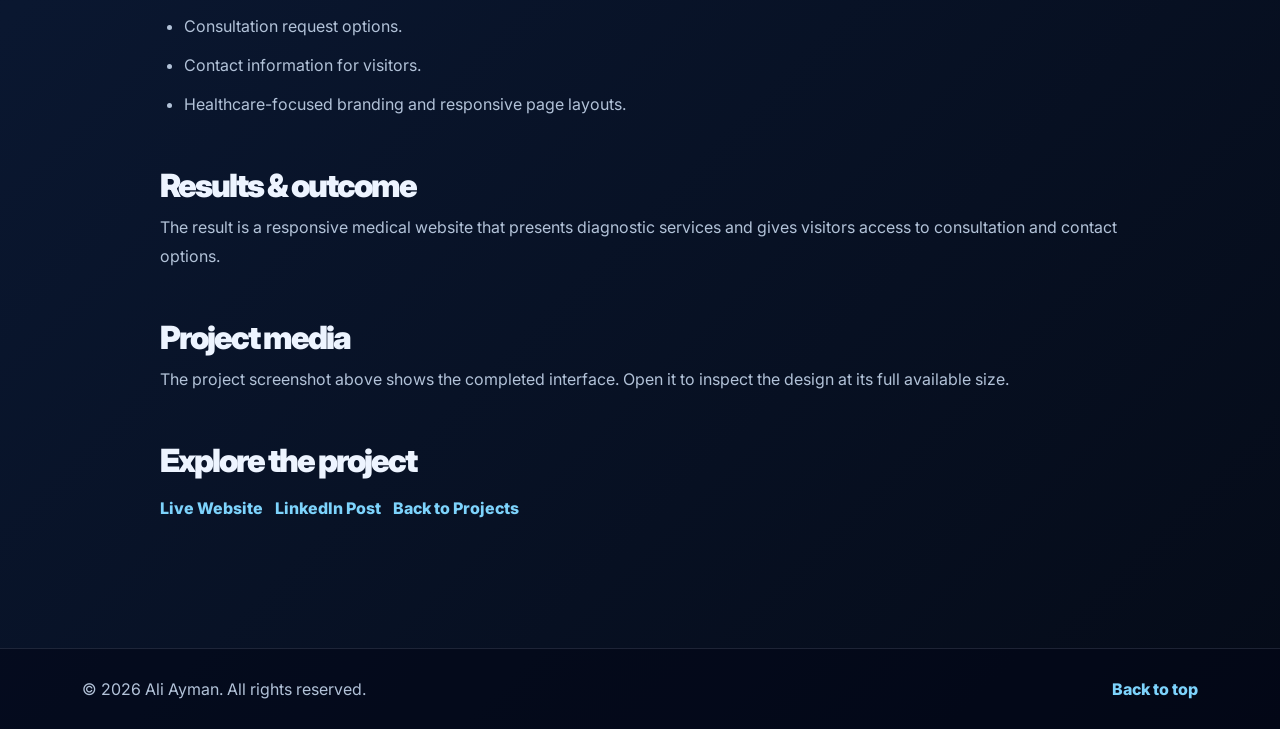
<file: projects/mass-diagnostics.html>
<!DOCTYPE html>
<html lang="en">
<head>
  <meta charset="UTF-8">
  <meta name="viewport" content="width=device-width, initial-scale=1.0">
  <title>Mass Diagnostics | Medical Website Case Study</title>
  <meta name="description" content="A responsive medical diagnostics website by Ali Ayman, built with HTML, CSS, Bootstrap, and JavaScript to present services, consultation options, and contact details.">
  <meta name="robots" content="index, follow">
  <link rel="canonical" href="https://aliayman20.github.io/eng-aliayman-portfolio/projects/mass-diagnostics.html">
  <meta property="og:type" content="article">
  <meta property="og:title" content="Mass Diagnostics | Medical Website Case Study">
  <meta property="og:description" content="A responsive medical diagnostics website by Ali Ayman, built with HTML, CSS, Bootstrap, and JavaScript to present services, consultation options, and contact details.">
  <meta property="og:url" content="https://aliayman20.github.io/eng-aliayman-portfolio/projects/mass-diagnostics.html">
  <meta property="og:site_name" content="Ali Ayman Portfolio">
  <meta property="og:image" content="https://aliayman20.github.io/eng-aliayman-portfolio/assets/images/optimized/mass-diagnostics-960.webp">
  <meta property="og:image:alt" content="Mass Diagnostics website screenshot">
  <meta name="twitter:card" content="summary_large_image">
  <meta name="twitter:title" content="Mass Diagnostics | Medical Website Case Study">
  <meta name="twitter:description" content="A responsive medical diagnostics website by Ali Ayman, built with HTML, CSS, Bootstrap, and JavaScript to present services, consultation options, and contact details.">
  <meta name="twitter:image" content="https://aliayman20.github.io/eng-aliayman-portfolio/assets/images/optimized/mass-diagnostics-960.webp">
  <meta name="twitter:image:alt" content="Mass Diagnostics website screenshot">
  <link rel="preconnect" href="https://fonts.googleapis.com">
  <link rel="preconnect" href="https://fonts.gstatic.com" crossorigin>
  <link rel="preconnect" href="https://cdn.jsdelivr.net" crossorigin>
  <link href="https://fonts.googleapis.com/css2?family=Inter:wght@400;500;600;700;800&display=swap" rel="stylesheet">
  <link href="https://cdn.jsdelivr.net/npm/bootstrap@5.3.3/dist/css/bootstrap.min.css" rel="stylesheet">
  <link href="https://cdn.jsdelivr.net/npm/bootstrap-icons@1.11.3/font/bootstrap-icons.css" rel="stylesheet">
  <link rel="icon" type="image/svg+xml" href="../assets/images/favicon-aa.svg" />
  <link rel="stylesheet" href="../style.css" />
  <link rel="stylesheet" href="case-study.css">
  <script type="application/ld+json">
{
  "@context": "https://schema.org",
  "@type": "CreativeWork",
  "name": "Mass Diagnostics",
  "description": "A responsive medical diagnostics website by Ali Ayman, built with HTML, CSS, Bootstrap, and JavaScript to present services, consultation options, and contact details.",
  "url": "https://aliayman20.github.io/eng-aliayman-portfolio/projects/mass-diagnostics.html",
  "image": "https://aliayman20.github.io/eng-aliayman-portfolio/assets/images/optimized/mass-diagnostics-960.webp",
  "author": {
    "@id": "https://aliayman20.github.io/eng-aliayman-portfolio/#person"
  },
  "isPartOf": {
    "@id": "https://aliayman20.github.io/eng-aliayman-portfolio/#website"
  },
  "inLanguage": "en"
}
  </script>
</head>
<body>
  <a class="skip-link" href="#main-content">Skip to main content</a>
  <div class="page-glow glow-one" aria-hidden="true"></div>
  <div class="page-glow glow-two" aria-hidden="true"></div>
  <nav class="navbar navbar-expand-lg fixed-top portfolio-nav" aria-label="Primary navigation">
    <div class="container">
      <a class="navbar-brand" href="../index.html#home"><span class="brand-mark" aria-hidden="true">AA</span> Ali Ayman</a>
      <button class="navbar-toggler" type="button" aria-controls="mainNav" aria-expanded="false" aria-label="Toggle navigation">
        <span class="navbar-toggler-icon" aria-hidden="true"></span>
      </button>
      <div class="collapse navbar-collapse" id="mainNav">
        <ul class="navbar-nav ms-auto mb-2 mb-lg-0">
          <li class="nav-item"><a class="nav-link" href="../index.html#about">About</a></li>
          <li class="nav-item"><a class="nav-link" href="../index.html#skills">Skills</a></li>
          <li class="nav-item"><a class="nav-link" href="../index.html#projects">Projects</a></li>
          <li class="nav-item"><a class="nav-link" href="../index.html#experience">Experience</a></li>
          <li class="nav-item"><a class="nav-link" href="../index.html#contact">Contact</a></li>
        </ul>
        <a class="btn btn-primary ms-lg-3" href="../assets/cv/ALI_AYMAN_MOHAMED_GAMAL.pdf" download>Download CV</a>
      </div>
    </div>
  </nav>
  <main id="main-content" class="case-study" tabindex="-1">
    <header id="project-top" class="section-padding case-hero">
      <div class="container">
        <div class="project-links mb-4"><a href="../index.html#projects">Back to portfolio projects</a></div>
        <p class="section-label">Medical Website</p>
        <h1 class="section-title">Mass Diagnostics</h1>
        <p class="hero-text">A responsive medical diagnostics website presenting services, consultation request options, contact information, and professional healthcare-focused branding.</p>
        <div class="tech-list"><span>HTML</span><span>CSS</span><span>Bootstrap</span><span>JavaScript</span><span>Responsive Design</span></div>
        <div class="project-links"><a href="https://massdx.com/" target="_blank" rel="noopener noreferrer">Live Website</a><a href="https://www.linkedin.com/posts/ali-ayman-bb7051313_webdevelopment-frontenddeveloper-javascript-activity-7410450386823577600-NKdk" target="_blank" rel="noopener noreferrer">LinkedIn Post</a><a href="../index.html#projects">Back to Projects</a></div>
        <figure class="case-media case-hero-media">
          <a href="../assets/images/optimized/mass-diagnostics-960.webp" aria-label="Open image: Mass Diagnostics website screenshot"><img src="../assets/images/optimized/mass-diagnostics-960.webp" srcset="../assets/images/optimized/mass-diagnostics-480.webp 480w, ../assets/images/optimized/mass-diagnostics-960.webp 960w" sizes="(max-width: 991px) calc(100vw - 48px), 960px" width="960" height="482" fetchpriority="high" decoding="async" alt="Mass Diagnostics website screenshot"></a>
          <figcaption>Mass Diagnostics website screenshot. Open the image for a closer look.</figcaption>
        </figure>
      </div>
    </header>
    <div class="container case-body">
      <section class="case-section" aria-labelledby="overview">
        <h2 id="overview" class="section-title small-title">Project overview</h2>
        <p>The Mass Diagnostics website provides a web presence for medical diagnostics services. It presents healthcare information alongside consultation request options and contact details in a responsive interface.</p>
      </section>
      <section class="case-section" aria-labelledby="role">
        <h2 id="role" class="section-title small-title">My role</h2>
        <p>I developed the responsive medical diagnostics website frontend using HTML, CSS, Bootstrap, and JavaScript, presenting healthcare services and contact options.</p>
      </section>
      <section class="case-section" aria-labelledby="features">
        <h2 id="features" class="section-title small-title">Main features &amp; work completed</h2>
        <ul class="case-feature-list"><li>Medical diagnostics service information.</li><li>Consultation request options.</li><li>Contact information for visitors.</li><li>Healthcare-focused branding and responsive page layouts.</li></ul>
      </section>
      <section class="case-section" aria-labelledby="outcome">
        <h2 id="outcome" class="section-title small-title">Results &amp; outcome</h2>
        <p>The result is a responsive medical website that presents diagnostic services and gives visitors access to consultation and contact options.</p>
      </section>
      <section class="case-section" aria-labelledby="media">
        <h2 id="media" class="section-title small-title">Project media</h2>
        <p>The project screenshot above shows the completed interface. Open it to inspect the design at its full available size.</p>
      </section>
      <section class="case-section" aria-labelledby="project-links">
        <h2 id="project-links" class="section-title small-title">Explore the project</h2>
        <div class="project-links"><a href="https://massdx.com/" target="_blank" rel="noopener noreferrer">Live Website</a><a href="https://www.linkedin.com/posts/ali-ayman-bb7051313_webdevelopment-frontenddeveloper-javascript-activity-7410450386823577600-NKdk" target="_blank" rel="noopener noreferrer">LinkedIn Post</a><a href="../index.html#projects">Back to Projects</a></div>
      </section>
    </div>
  </main>
  <footer class="footer"><div class="container d-flex flex-column flex-md-row justify-content-between gap-3"><p>&copy; <span id="year"></span> Ali Ayman. All rights reserved.</p><div><a href="#project-top">Back to top</a></div></div></footer>
  <script src="../script.js"></script>
</body>
</html>
</file>
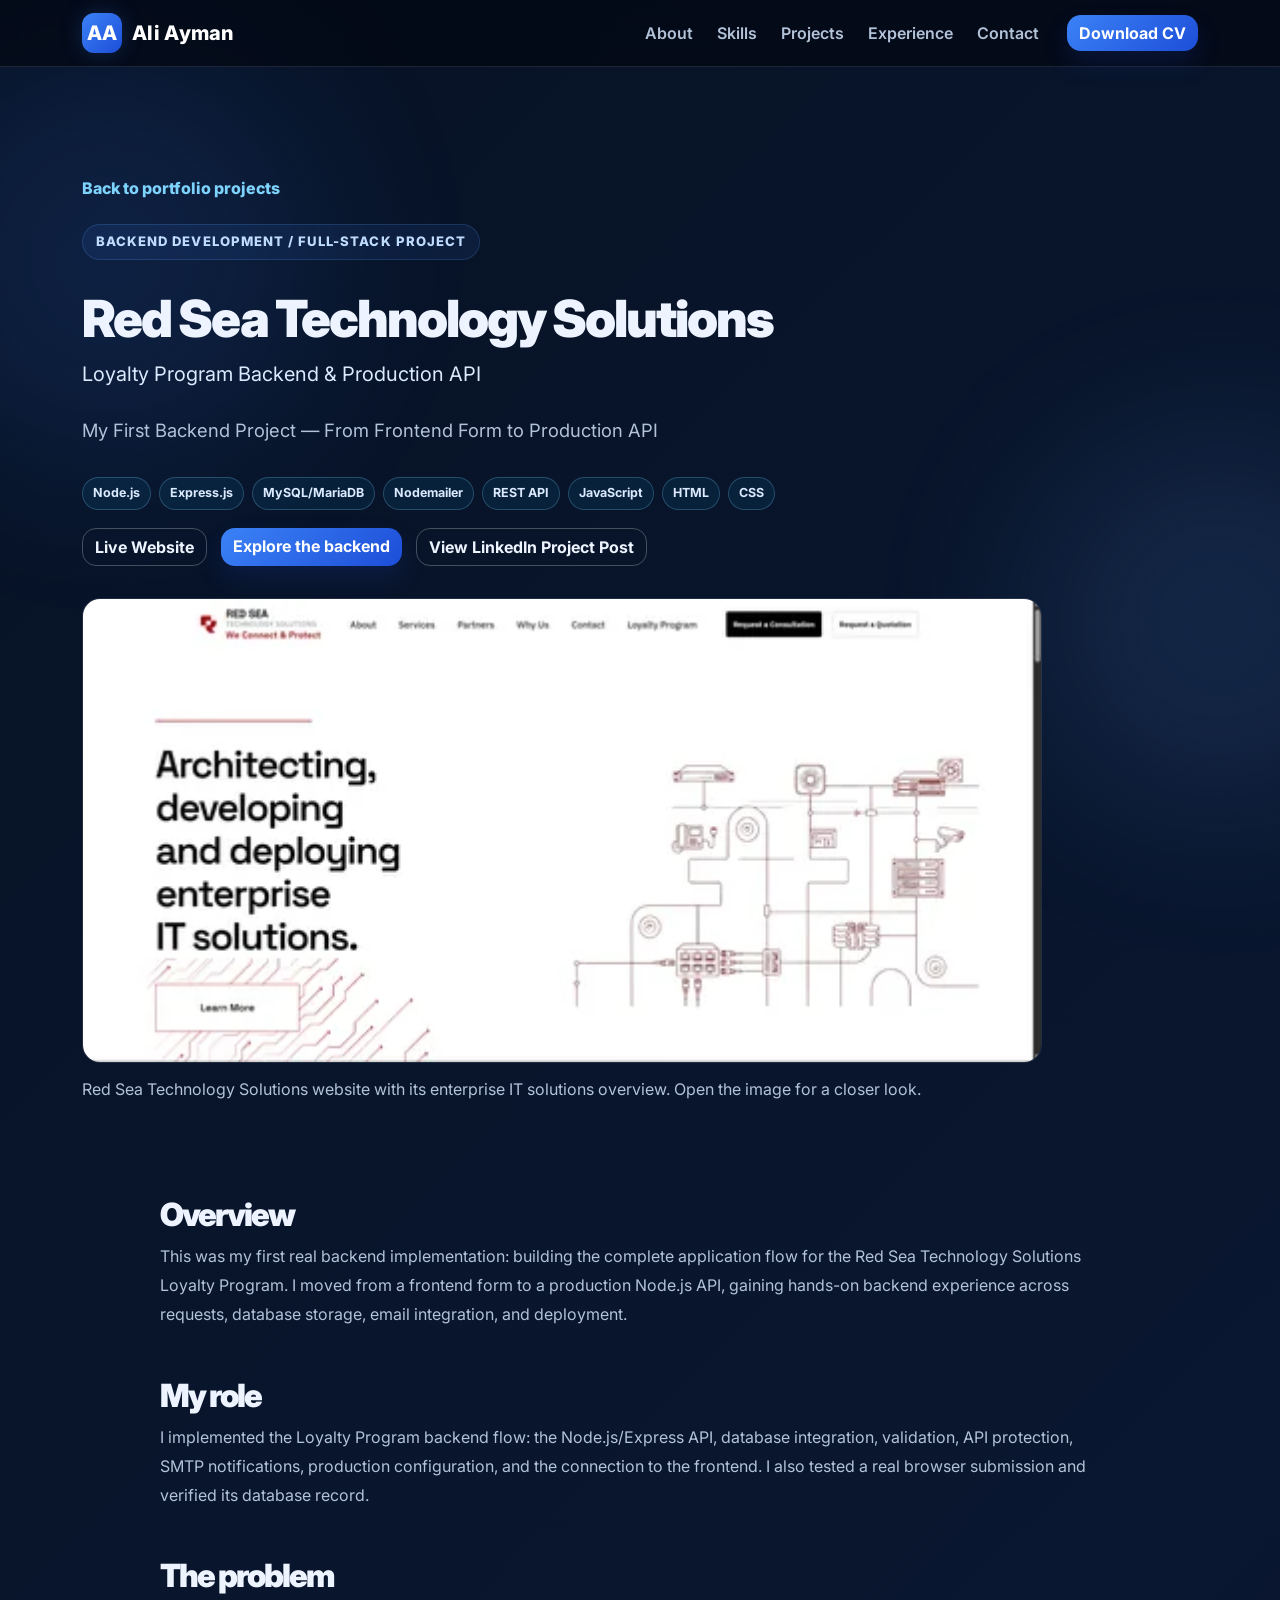
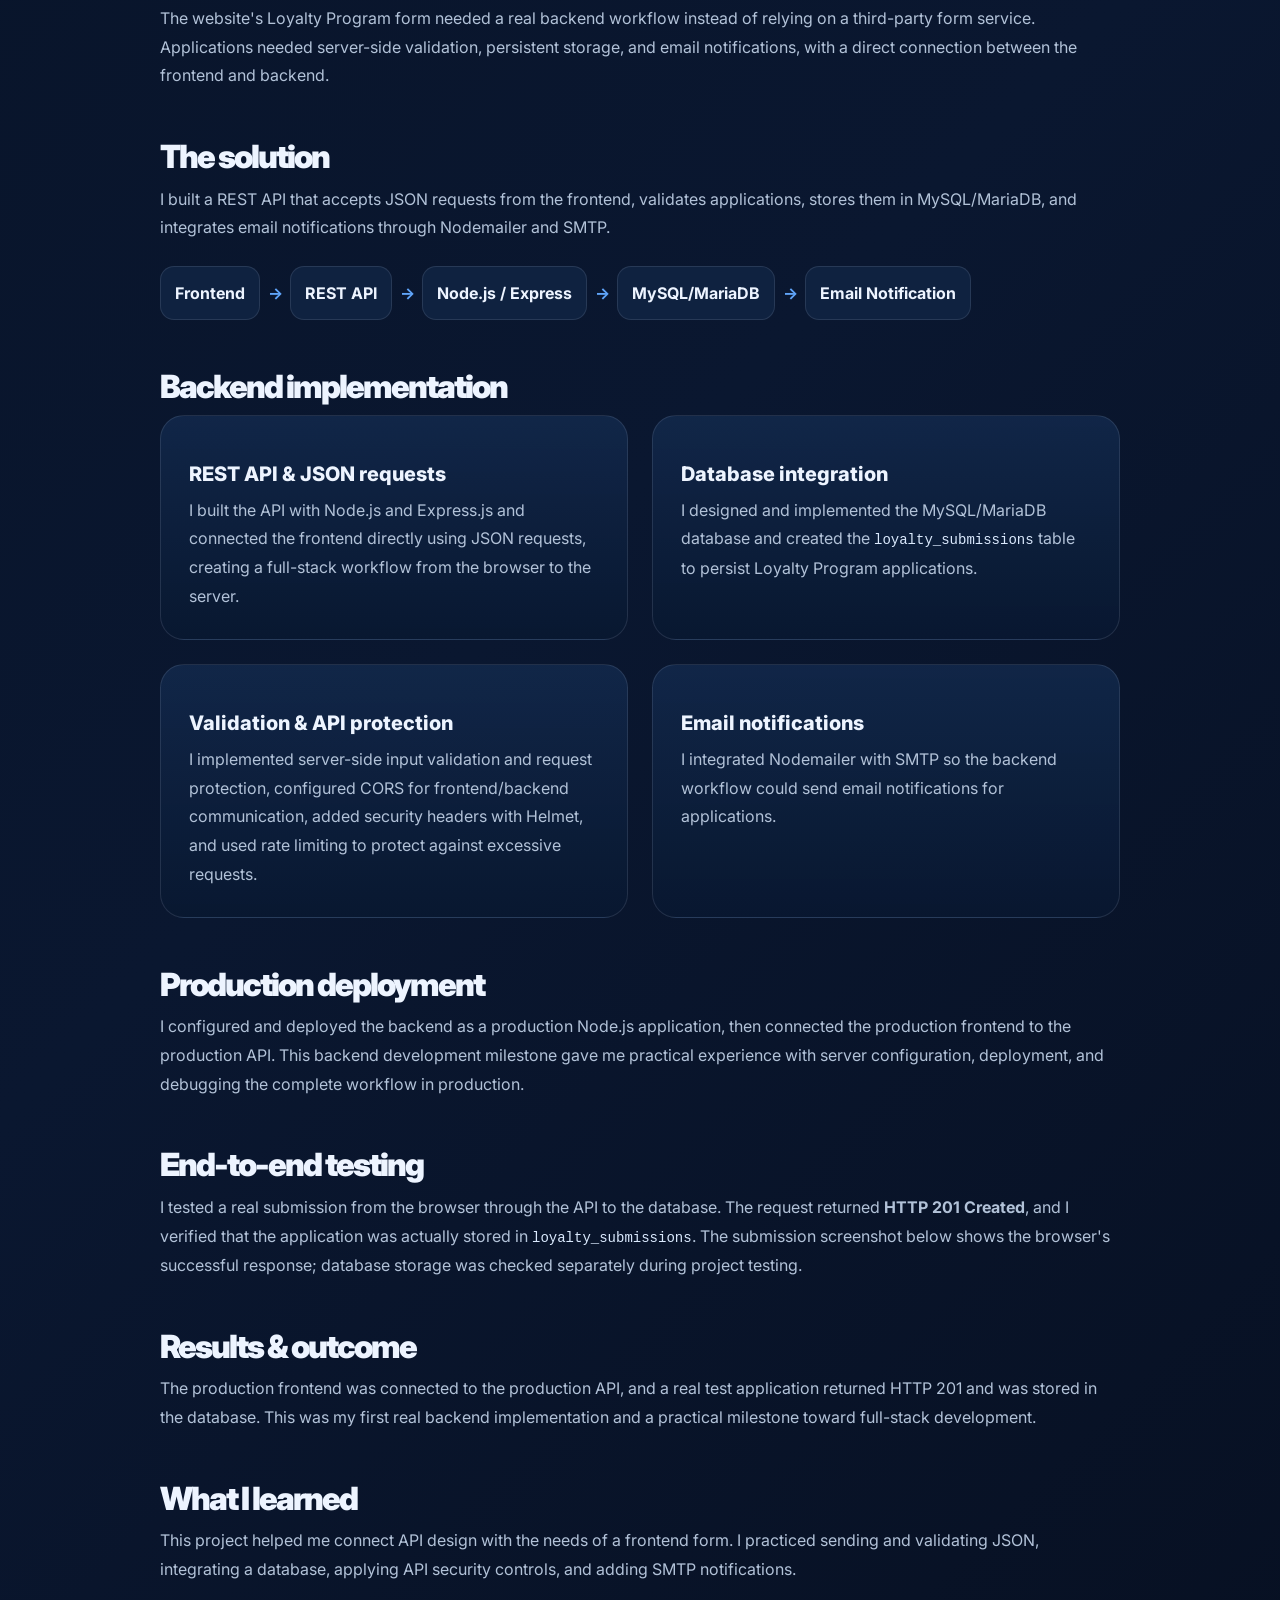
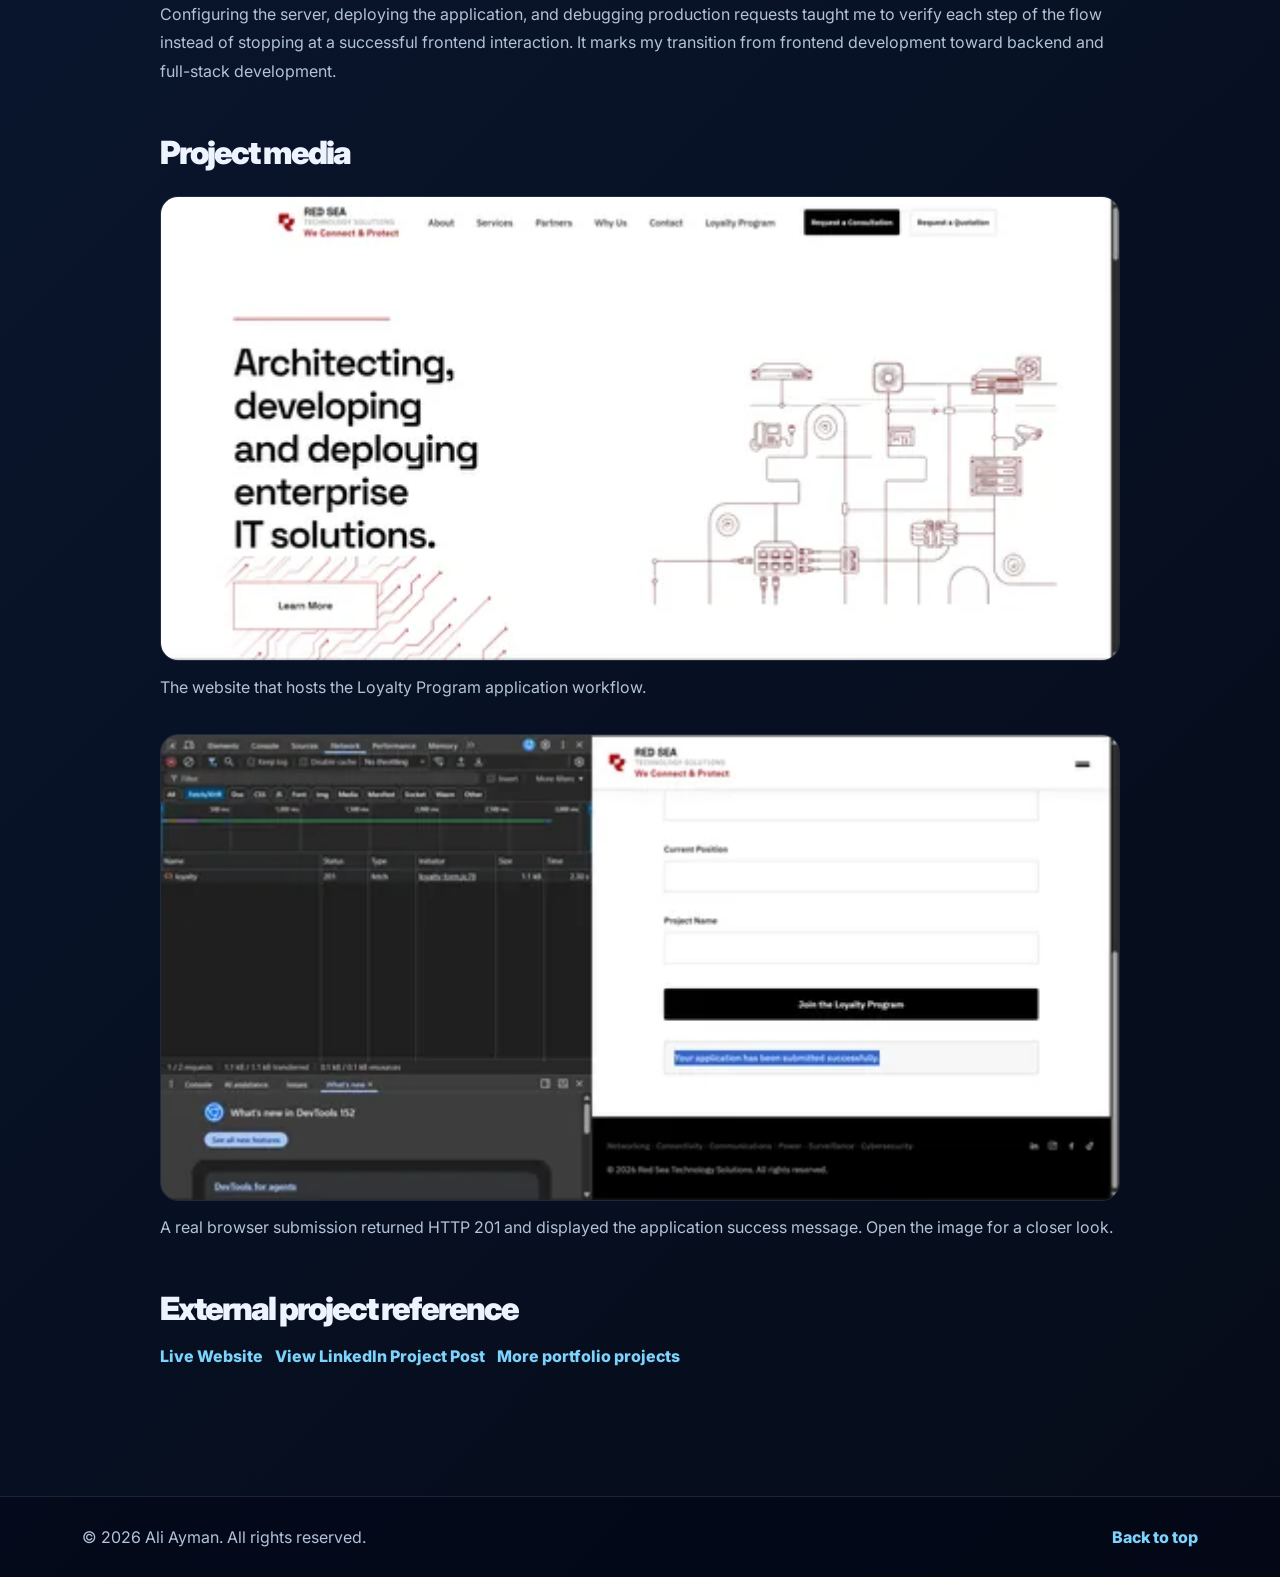
<file: projects/red-sea-technology.html>
<!DOCTYPE html>
<html lang="en">
<head>
  <meta charset="UTF-8">
  <meta name="viewport" content="width=device-width, initial-scale=1.0">
  <title>Red Sea Technology Solutions | Node.js Backend &amp; REST API Project</title>
  <meta name="description" content="My first production backend: a Node.js and Express REST API for Loyalty Program applications, with MySQL/MariaDB, validation, API protection, and email notifications.">
  <meta name="robots" content="index, follow">
  <link rel="canonical" href="https://aliayman20.github.io/eng-aliayman-portfolio/projects/red-sea-technology.html">
  <meta property="og:type" content="article">
  <meta property="og:title" content="Red Sea Technology Solutions | Node.js Backend &amp; REST API Project">
  <meta property="og:description" content="My first production backend: a Node.js and Express REST API for Loyalty Program applications, with MySQL/MariaDB, validation, API protection, and email notifications.">
  <meta property="og:url" content="https://aliayman20.github.io/eng-aliayman-portfolio/projects/red-sea-technology.html">
  <meta property="og:site_name" content="Ali Ayman Portfolio">
  <meta property="og:image" content="https://aliayman20.github.io/eng-aliayman-portfolio/assets/images/optimized/red-sea-technology-overview-960.webp">
  <meta property="og:image:alt" content="Red Sea Technology Solutions website overview">
  <meta name="twitter:card" content="summary_large_image">
  <meta name="twitter:title" content="Red Sea Technology Solutions | Node.js Backend &amp; REST API Project">
  <meta name="twitter:description" content="My first production backend: a Node.js and Express REST API for Loyalty Program applications, with MySQL/MariaDB, validation, API protection, and email notifications.">
  <meta name="twitter:image" content="https://aliayman20.github.io/eng-aliayman-portfolio/assets/images/optimized/red-sea-technology-overview-960.webp">
  <meta name="twitter:image:alt" content="Red Sea Technology Solutions website overview">
  <link rel="preconnect" href="https://fonts.googleapis.com">
  <link rel="preconnect" href="https://fonts.gstatic.com" crossorigin>
  <link rel="preconnect" href="https://cdn.jsdelivr.net" crossorigin>
  <link href="https://fonts.googleapis.com/css2?family=Inter:wght@400;500;600;700;800&display=swap" rel="stylesheet">
  <link href="https://cdn.jsdelivr.net/npm/bootstrap@5.3.3/dist/css/bootstrap.min.css" rel="stylesheet">
  <link href="https://cdn.jsdelivr.net/npm/bootstrap-icons@1.11.3/font/bootstrap-icons.css" rel="stylesheet">
  <link rel="icon" type="image/svg+xml" href="../assets/images/favicon-aa.svg" />
  <link rel="stylesheet" href="../style.css" />
  <link rel="stylesheet" href="case-study.css">
  <script type="application/ld+json">
{
  "@context": "https://schema.org",
  "@type": "CreativeWork",
  "name": "Red Sea Technology Solutions",
  "description": "My first production backend: a Node.js and Express REST API for Loyalty Program applications, with MySQL/MariaDB, validation, API protection, and email notifications.",
  "url": "https://aliayman20.github.io/eng-aliayman-portfolio/projects/red-sea-technology.html",
  "image": "https://aliayman20.github.io/eng-aliayman-portfolio/assets/images/optimized/red-sea-technology-overview-960.webp",
  "author": {
    "@id": "https://aliayman20.github.io/eng-aliayman-portfolio/#person"
  },
  "isPartOf": {
    "@id": "https://aliayman20.github.io/eng-aliayman-portfolio/#website"
  },
  "inLanguage": "en"
}
  </script>
</head>
<body>
  <a class="skip-link" href="#main-content">Skip to main content</a>
  <div class="page-glow glow-one" aria-hidden="true"></div>
  <div class="page-glow glow-two" aria-hidden="true"></div>
  <nav class="navbar navbar-expand-lg fixed-top portfolio-nav" aria-label="Primary navigation">
    <div class="container">
      <a class="navbar-brand" href="../index.html#home"><span class="brand-mark" aria-hidden="true">AA</span> Ali Ayman</a>
      <button class="navbar-toggler" type="button" aria-controls="mainNav" aria-expanded="false" aria-label="Toggle navigation">
        <span class="navbar-toggler-icon" aria-hidden="true"></span>
      </button>
      <div class="collapse navbar-collapse" id="mainNav">
        <ul class="navbar-nav ms-auto mb-2 mb-lg-0">
          <li class="nav-item"><a class="nav-link" href="../index.html#about">About</a></li>
          <li class="nav-item"><a class="nav-link" href="../index.html#skills">Skills</a></li>
          <li class="nav-item"><a class="nav-link" href="../index.html#projects">Projects</a></li>
          <li class="nav-item"><a class="nav-link" href="../index.html#experience">Experience</a></li>
          <li class="nav-item"><a class="nav-link" href="../index.html#contact">Contact</a></li>
        </ul>
        <a class="btn btn-primary ms-lg-3" href="../assets/cv/ALI_AYMAN_MOHAMED_GAMAL.pdf" download>Download CV</a>
      </div>
    </div>
  </nav>
  <main id="main-content" class="case-study" tabindex="-1">
    <header id="project-top" class="section-padding case-hero">
      <div class="container">
        <div class="project-links mb-4"><a href="../index.html#projects">Back to portfolio projects</a></div>
        <p class="section-label">Backend Development / Full-Stack Project</p>
        <h1 class="section-title">Red Sea Technology Solutions</h1>
        <p class="lead-text">Loyalty Program Backend &amp; Production API</p>
        <p class="hero-text">My First Backend Project &mdash; From Frontend Form to Production API</p>
        <div class="tech-list"><span>Node.js</span><span>Express.js</span><span>MySQL/MariaDB</span><span>Nodemailer</span><span>REST API</span><span>JavaScript</span><span>HTML</span><span>CSS</span></div>
        <div class="hero-actions"><a class="btn btn-outline-light" href="https://www.red-sea.tech/" target="_blank" rel="noopener noreferrer">Live Website</a><a class="btn btn-primary" href="#implementation">Explore the backend</a><a class="btn btn-outline-light" href="https://lnkd.in/p/evTnKuQs" target="_blank" rel="noopener noreferrer">View LinkedIn Project Post</a></div>
        <figure class="case-media case-hero-media">
          <a href="../assets/images/optimized/red-sea-technology-overview-960.webp" aria-label="Open image: Red Sea Technology Solutions website with its enterprise IT solutions overview"><img src="../assets/images/optimized/red-sea-technology-overview-960.webp" srcset="../assets/images/optimized/red-sea-technology-overview-480.webp 480w, ../assets/images/optimized/red-sea-technology-overview-960.webp 960w" sizes="(max-width: 991px) calc(100vw - 48px), 960px" width="960" height="464" fetchpriority="high" decoding="async" alt="Red Sea Technology Solutions website with its enterprise IT solutions overview"></a>
          <figcaption>Red Sea Technology Solutions website with its enterprise IT solutions overview. Open the image for a closer look.</figcaption>
        </figure>
      </div>
    </header>
    <div class="container case-body">
      <section class="case-section" aria-labelledby="overview">
        <h2 id="overview" class="section-title small-title">Overview</h2>
        <p>This was my first real backend implementation: building the complete application flow for the Red Sea Technology Solutions Loyalty Program. I moved from a frontend form to a production Node.js API, gaining hands-on backend experience across requests, database storage, email integration, and deployment.</p>
      </section>
      <section class="case-section" aria-labelledby="role">
        <h2 id="role" class="section-title small-title">My role</h2>
        <p>I implemented the Loyalty Program backend flow: the Node.js/Express API, database integration, validation, API protection, SMTP notifications, production configuration, and the connection to the frontend. I also tested a real browser submission and verified its database record.</p>
      </section>
      <section class="case-section" aria-labelledby="problem">
        <h2 id="problem" class="section-title small-title">The problem</h2>
        <p>The website's Loyalty Program form needed a real backend workflow instead of relying on a third-party form service. Applications needed server-side validation, persistent storage, and email notifications, with a direct connection between the frontend and backend.</p>
      </section>
      <section class="case-section" aria-labelledby="solution">
        <h2 id="solution" class="section-title small-title">The solution</h2>
        <p>I built a REST API that accepts JSON requests from the frontend, validates applications, stores them in MySQL/MariaDB, and integrates email notifications through Nodemailer and SMTP.</p>
        <ol class="case-flow" aria-label="Application request architecture">
          <li>Frontend</li><li>REST API</li><li>Node.js / Express</li><li>MySQL/MariaDB</li><li>Email Notification</li>
        </ol>
      </section>
      <section id="implementation" class="case-section" aria-labelledby="backend-title">
        <h2 id="backend-title" class="section-title small-title">Backend implementation</h2>
        <div class="row g-4">
          <div class="col-md-6"><div class="skill-card"><h3>REST API &amp; JSON requests</h3><p>I built the API with Node.js and Express.js and connected the frontend directly using JSON requests, creating a full-stack workflow from the browser to the server.</p></div></div>
          <div class="col-md-6"><div class="skill-card"><h3>Database integration</h3><p>I designed and implemented the MySQL/MariaDB database and created the <code>loyalty_submissions</code> table to persist Loyalty Program applications.</p></div></div>
          <div class="col-md-6"><div class="skill-card"><h3>Validation &amp; API protection</h3><p>I implemented server-side input validation and request protection, configured CORS for frontend/backend communication, added security headers with Helmet, and used rate limiting to protect against excessive requests.</p></div></div>
          <div class="col-md-6"><div class="skill-card"><h3>Email notifications</h3><p>I integrated Nodemailer with SMTP so the backend workflow could send email notifications for applications.</p></div></div>
        </div>
      </section>
      <section class="case-section" aria-labelledby="deployment">
        <h2 id="deployment" class="section-title small-title">Production deployment</h2>
        <p>I configured and deployed the backend as a production Node.js application, then connected the production frontend to the production API. This backend development milestone gave me practical experience with server configuration, deployment, and debugging the complete workflow in production.</p>
      </section>
      <section class="case-section" aria-labelledby="testing">
        <h2 id="testing" class="section-title small-title">End-to-end testing</h2>
        <p>I tested a real submission from the browser through the API to the database. The request returned <strong>HTTP 201 Created</strong>, and I verified that the application was actually stored in <code>loyalty_submissions</code>. The submission screenshot below shows the browser's successful response; database storage was checked separately during project testing.</p>
      </section>
      <section class="case-section" aria-labelledby="outcome">
        <h2 id="outcome" class="section-title small-title">Results &amp; outcome</h2>
        <p>The production frontend was connected to the production API, and a real test application returned HTTP 201 and was stored in the database. This was my first real backend implementation and a practical milestone toward full-stack development.</p>
      </section>
      <section class="case-section" aria-labelledby="learning">
        <h2 id="learning" class="section-title small-title">What I learned</h2>
        <p>This project helped me connect API design with the needs of a frontend form. I practiced sending and validating JSON, integrating a database, applying API security controls, and adding SMTP notifications.</p>
        <p>Configuring the server, deploying the application, and debugging production requests taught me to verify each step of the flow instead of stopping at a successful frontend interaction. It marks my transition from frontend development toward backend and full-stack development.</p>
      </section>
      <section class="case-section" aria-labelledby="media">
        <h2 id="media" class="section-title small-title">Project media</h2>
        <figure class="case-media">
          <img src="../assets/images/optimized/red-sea-technology-overview-960.webp" srcset="../assets/images/optimized/red-sea-technology-overview-480.webp 480w, ../assets/images/optimized/red-sea-technology-overview-960.webp 960w" sizes="(max-width: 991px) calc(100vw - 48px), 960px" width="960" height="464" loading="lazy" decoding="async" alt="Red Sea Technology Solutions homepage introducing enterprise IT solutions">
          <figcaption>The website that hosts the Loyalty Program application workflow.</figcaption>
        </figure>
        <figure class="case-media">
          <a href="../assets/images/optimized/red-sea-technology-submission-960.webp" aria-label="Open the successful Loyalty Program submission screenshot"><img src="../assets/images/optimized/red-sea-technology-submission-960.webp" srcset="../assets/images/optimized/red-sea-technology-submission-480.webp 480w, ../assets/images/optimized/red-sea-technology-submission-960.webp 960w" sizes="(max-width: 991px) calc(100vw - 48px), 960px" width="960" height="466" loading="lazy" decoding="async" alt="Browser Network panel showing the loyalty request returning HTTP 201 beside the successful application message"></a>
          <figcaption>A real browser submission returned HTTP 201 and displayed the application success message. Open the image for a closer look.</figcaption>
        </figure>
      </section>
      <section class="case-section" aria-labelledby="reference">
        <h2 id="reference" class="section-title small-title">External project reference</h2>
        <div class="project-links"><a href="https://www.red-sea.tech/" target="_blank" rel="noopener noreferrer">Live Website</a><a href="https://lnkd.in/p/evTnKuQs" target="_blank" rel="noopener noreferrer">View LinkedIn Project Post</a><a href="../index.html#projects">More portfolio projects</a></div>
      </section>
    </div>
  </main>
  <footer class="footer"><div class="container d-flex flex-column flex-md-row justify-content-between gap-3"><p>&copy; <span id="year"></span> Ali Ayman. All rights reserved.</p><div><a href="#project-top">Back to top</a></div></div></footer>
  <script src="../script.js"></script>
</body>
</html>
</file>
<file: style.css>
:root{
  --bg:#071225; --bg-2:#0b1f3a; --card:#0f2240; --card-2:#132b4f; --text:#edf4ff; --muted:#b2c2d8; --primary:#3b82f6; --primary-2:#1d4ed8; --accent:#60a5fa; --line:rgba(148,163,184,.18); --white:#fff; --success:#22c55e;
}
.grad-project-card{display:grid;grid-template-columns:1.2fr .8fr;gap:26px;background:linear-gradient(135deg,rgba(15,34,64,.86),rgba(8,23,48,.92));border:1px solid rgba(147,197,253,.24);border-radius:30px;padding:28px;box-shadow:0 28px 80px rgba(0,0,0,.24)}
.grad-project-content h3{font-size:clamp(2rem,4vw,3.4rem);font-weight:900;letter-spacing:-2px;color:#fff;margin:6px 0 14px}
.grad-project-content p{color:var(--muted);line-height:1.75}
.grad-meta{display:flex;flex-wrap:wrap;gap:8px;margin-bottom:18px}
.grad-meta span{color:#dbeafe;border:1px solid rgba(125,211,252,.24);background:rgba(14,165,233,.08);border-radius:999px;padding:7px 11px;font-size:.82rem;font-weight:800}
.project-feature-list{display:grid;grid-template-columns:repeat(2,minmax(0,1fr));gap:10px 18px;color:#dbeafe;margin:20px 0;padding-left:20px}
.project-feature-list li{line-height:1.55}
.grad-project-gallery{display:grid;grid-template-columns:1fr 1fr;gap:12px;align-content:start}
.grad-project-gallery img{width:100%;height:160px;object-fit:cover;border-radius:18px;border:1px solid var(--line)}
.grad-project-gallery .main-shot{grid-column:1/-1;height:270px}
@media(max-width:991px){.grad-project-card{grid-template-columns:1fr}.project-feature-list{grid-template-columns:1fr}}
@media(max-width:575px){.grad-project-card{padding:20px;border-radius:24px}.grad-project-gallery .main-shot,.grad-project-gallery img{height:170px}.grad-project-gallery{grid-template-columns:1fr}}
.skip-link{position:fixed;top:12px;left:12px;z-index:2000;padding:10px 14px;border-radius:10px;background:#fff;color:#071225;font-weight:800;transform:translateY(-150%);transition:transform .2s}
.skip-link:focus{transform:translateY(0)}
header[id],section[id],main[id]{scroll-margin-top:100px}
.hero-section h1 small{display:block;margin-top:14px;font-size:clamp(1.25rem,2.5vw,2rem);font-weight:700;line-height:1.2;letter-spacing:normal;color:#b9c9e6}
:where(a,button):focus-visible{outline:3px solid #facc15;outline-offset:3px}
@media(max-width:991px){.navbar-collapse.collapse{display:block;max-height:0;overflow:hidden;visibility:hidden;opacity:0;margin-top:0;padding-top:0;padding-bottom:0;border-width:0;transition:max-height .25s ease,opacity .2s ease,margin .25s ease,padding .25s ease}.navbar-collapse.collapse.show{max-height:520px;visibility:visible;opacity:1;margin-top:14px;padding:16px;border-width:1px}}
@media(prefers-reduced-motion:reduce){html{scroll-behavior:auto}*,*::before,*::after{animation-duration:.01ms!important;animation-iteration-count:1!important;transition-duration:.01ms!important;scroll-behavior:auto!important}}
*{box-sizing:border-box} html{scroll-behavior:smooth} body{font-family:'Inter',system-ui,-apple-system,BlinkMacSystemFont,'Segoe UI',sans-serif;background:linear-gradient(135deg,#071225 0%,#0a1730 45%,#050b18 100%);color:var(--text);overflow-x:hidden} a{text-decoration:none}.page-glow{position:fixed;border-radius:999px;filter:blur(90px);opacity:.13;pointer-events:none;z-index:-1}.glow-one{width:420px;height:420px;background:var(--primary);top:5%;left:-8%}.glow-two{width:380px;height:380px;background:var(--accent);right:-10%;bottom:10%}.section-padding{padding:105px 0}.portfolio-nav{background:rgba(3,7,18,.72);backdrop-filter:blur(18px);border-bottom:1px solid var(--line)}.navbar-brand{color:var(--white)!important;font-weight:800;letter-spacing:.3px;display:flex;align-items:center;gap:10px}.brand-mark{width:40px;height:40px;border-radius:12px;background:linear-gradient(135deg,var(--primary),var(--primary-2));display:inline-flex;align-items:center;justify-content:center;font-weight:800;box-shadow:0 0 22px rgba(59,130,246,.22)}.nav-link{color:var(--muted)!important;font-weight:600;margin:0 4px}.nav-link:hover,.nav-link.active{color:var(--white)!important}.navbar-toggler{border-color:rgba(255,255,255,.25)}.navbar-toggler-icon{filter:invert(1)}.btn{border-radius:14px;font-weight:700}.btn-primary{border:0;background:linear-gradient(135deg,var(--primary),var(--primary-2));box-shadow:0 12px 24px rgba(30,64,175,.20)}.btn-primary:hover{transform:translateY(-2px);box-shadow:0 14px 28px rgba(30,64,175,.26)}.btn-outline-light{border-color:rgba(255,255,255,.25);color:var(--text)}.btn-outline-light:hover{background:rgba(255,255,255,.1);color:var(--white)}.btn-whatsapp{background:rgba(34,197,94,.14);border:1px solid rgba(34,197,94,.35);color:#bbf7d0}.btn-whatsapp:hover{background:rgba(34,197,94,.22);color:#fff}.hero-section{min-height:100vh;display:flex;align-items:center;padding-top:160px}.eyebrow{color:#bfdbfe;font-weight:700;display:inline-flex;gap:8px;align-items:center;background:rgba(59,130,246,.10);border:1px solid rgba(96,165,250,.20);padding:9px 14px;border-radius:999px}.hero-section h1{font-size:clamp(3rem,7vw,6.3rem);font-weight:900;line-height:.95;letter-spacing:-4px;margin:22px 0 10px}.hero-section h1 span{background:linear-gradient(135deg,#fff,#7dd3fc);-webkit-background-clip:text;color:transparent}.hero-section h2{font-size:clamp(1.25rem,2.5vw,2rem);font-weight:700;color:#b9c9e6}.hero-text{max-width:680px;color:var(--muted);font-size:1.15rem;line-height:1.8;margin:22px 0 30px}.hero-actions{display:flex;flex-wrap:wrap;gap:14px}.hero-stats{display:flex;gap:18px;margin-top:36px;flex-wrap:wrap}.hero-stats div{background:rgba(255,255,255,.055);border:1px solid var(--line);padding:16px 22px;border-radius:18px;min-width:145px}.hero-stats strong{display:block;font-size:1.5rem;color:#fff}.hero-stats span{color:var(--muted);font-size:.9rem}.profile-card{position:relative;background:linear-gradient(180deg,rgba(59,130,246,.12),rgba(30,64,175,.05));border:1px solid rgba(147,197,253,.22);border-radius:34px;padding:20px;box-shadow:0 30px 80px rgba(0,0,0,.3)}.profile-frame{border-radius:26px;overflow:hidden;min-height:530px;background:#07152f}.profile-frame img{width:100%;height:100%;object-fit:cover;display:block}.profile-meta{position:absolute;left:34px;right:34px;bottom:34px;background:rgba(2,6,23,.76);border:1px solid rgba(255,255,255,.16);border-radius:18px;padding:14px;color:#dbeafe;display:flex;align-items:center;gap:10px;backdrop-filter:blur(12px);font-weight:700}.status-dot{width:11px;height:11px;background:var(--success);border-radius:999px;box-shadow:0 0 0 6px rgba(34,197,94,.12)}.section-label{display:inline-flex;align-items:center;width:max-content;color:#bfdbfe;background:rgba(59,130,246,.10);border:1px solid rgba(96,165,250,.18);border-radius:999px;padding:7px 13px;font-weight:800;font-size:.82rem;text-transform:uppercase;letter-spacing:.08em}.section-title{font-size:clamp(2rem,4vw,3.2rem);font-weight:900;letter-spacing:-2px;margin-top:12px}.section-note{color:var(--muted);max-width:560px;line-height:1.7}.about-section,.experience-section{background:rgba(255,255,255,.025);border-top:1px solid var(--line);border-bottom:1px solid var(--line)}.lead-text{font-size:1.25rem;color:#dbeafe;line-height:1.75}.about-section p:not(.lead-text){color:var(--muted);line-height:1.8}.about-tags{display:flex;gap:10px;flex-wrap:wrap;margin-top:20px}.about-tags span,.tech-list span,.cert-list span{color:#dbeafe;border:1px solid rgba(125,211,252,.25);background:rgba(14,165,233,.09);border-radius:999px;padding:8px 12px;font-size:.88rem;font-weight:700}.skill-card{height:100%;background:linear-gradient(180deg,rgba(19,43,79,.78),rgba(9,24,49,.82));border:1px solid var(--line);border-radius:24px;padding:28px;transition:.25s}.skill-card:hover,.project-card:hover,.mini-project:hover{transform:translateY(-4px);border-color:rgba(147,197,253,.35)}.skill-card i{font-size:2rem;color:var(--accent)}.skill-card h3{font-size:1.25rem;margin:18px 0 10px;font-weight:800}.skill-card p{color:var(--muted);line-height:1.7;margin:0}.project-card{height:100%;background:rgba(15,34,64,.68);border:1px solid var(--line);border-radius:28px;overflow:hidden;transition:.25s;box-shadow:0 22px 60px rgba(0,0,0,.2)}.project-card img{width:100%;height:275px;object-fit:cover;border-bottom:1px solid var(--line)}.project-content{padding:25px}.project-type{display:inline-block;color:#93c5fd;font-size:.82rem;font-weight:800;text-transform:uppercase;letter-spacing:.08em;margin-bottom:10px}.project-content h3,.clinic-gallery h3,.mini-project h3{font-weight:900;color:#fff}.project-content p{color:var(--muted);line-height:1.75}.tech-list{display:flex;flex-wrap:wrap;gap:8px;margin:18px 0}.tech-list span{font-size:.78rem;padding:6px 10px}.project-links{display:flex;flex-wrap:wrap;gap:12px;margin-top:16px}.project-links a,.mini-project a,.footer a{color:#7dd3fc;font-weight:800}.disabled-link{color:#7b8aa8!important;pointer-events:none}.project-divider{height:1px;background:var(--line);margin:70px 0}.clinic-gallery{background:rgba(255,255,255,.04);border:1px solid var(--line);border-radius:28px;padding:24px}.clinic-gallery img{width:100%;height:210px;object-fit:cover;border-radius:18px;border:1px solid var(--line)}.small-title{font-size:2rem}.mini-project{height:100%;display:flex;gap:18px;background:rgba(15,34,64,.58);border:1px solid var(--line);border-radius:22px;padding:16px;transition:.25s}.mini-project img{width:126px;height:110px;object-fit:cover;border-radius:16px;flex-shrink:0}.mini-project p{color:var(--muted);line-height:1.55;font-size:.94rem}.timeline{position:relative;max-width:900px;margin:auto}.timeline:before{content:"";position:absolute;left:16px;top:0;bottom:0;width:2px;background:linear-gradient(var(--primary),transparent)}.timeline-item{position:relative;background:rgba(13,36,77,.7);border:1px solid var(--line);border-radius:22px;padding:24px 24px 24px 56px;margin-bottom:20px}.timeline-item:before{content:"";position:absolute;left:8px;top:29px;width:18px;height:18px;border-radius:50%;background:var(--accent);box-shadow:0 0 0 8px rgba(34,211,238,.1)}.timeline-item span{color:#93c5fd;font-weight:800}.timeline-item h3{font-weight:900;margin:8px 0}.timeline-item p{color:var(--muted);line-height:1.7;margin:0}.cert-box{background:linear-gradient(135deg,rgba(14,165,233,.16),rgba(37,99,235,.08));border:1px solid rgba(125,211,252,.25);border-radius:30px;padding:34px;display:grid;grid-template-columns:1fr 1.5fr;gap:30px;align-items:center}.cert-box h2{font-weight:900}.cert-list{display:flex;flex-wrap:wrap;gap:10px}.contact-links{display:flex;flex-direction:column;gap:12px;margin-top:26px}.contact-links a{color:#dbeafe;background:rgba(255,255,255,.05);border:1px solid var(--line);border-radius:16px;padding:14px 16px;font-weight:700}.contact-links a:hover{background:rgba(14,165,233,.12);color:#fff}.contact-form{background:rgba(13,36,77,.76);border:1px solid var(--line);border-radius:28px;padding:28px}.contact-form label{font-weight:800;color:#dbeafe;margin-bottom:8px}.form-control{background:rgba(2,6,23,.55);border:1px solid rgba(148,163,184,.3);border-radius:14px;color:#fff;padding:13px 15px}.form-control:focus{background:rgba(2,6,23,.72);border-color:var(--primary);box-shadow:0 0 0 .25rem rgba(14,165,233,.15);color:#fff}.footer{border-top:1px solid var(--line);padding:28px 0;color:var(--muted);background:rgba(2,6,23,.55)}.footer p{margin:0}@media(max-width:991px){.section-padding{padding:80px 0}.hero-section{padding-top:130px;text-align:center}.hero-actions,.hero-stats{justify-content:center}.profile-frame{min-height:430px}.cert-box{grid-template-columns:1fr}.navbar-collapse{background:rgba(3,7,18,.96);border:1px solid var(--line);border-radius:18px;margin-top:14px;padding:16px}}@media(max-width:575px){.hero-section h1{letter-spacing:-2px}.hero-actions .btn{width:100%}.hero-stats div{width:100%}.profile-frame{min-height:360px}.profile-meta{position:static;margin-top:14px}.project-card img{height:210px}.mini-project{display:block}.mini-project img{width:100%;height:150px;margin-bottom:14px}.cert-box,.contact-form{padding:22px}.clinic-gallery img{height:160px}}
</file>
<file: projects/case-study.css>
.case-hero{padding-top:160px;padding-bottom:48px}
.case-hero h1{max-width:960px}
.case-body{max-width:1008px;padding-bottom:80px}
.case-section{margin-bottom:48px}
.case-section p,.case-media figcaption{color:var(--muted);line-height:1.8}
.case-section code{color:#dbeafe;overflow-wrap:anywhere}
.case-flow{display:flex;flex-wrap:wrap;gap:12px 30px;padding:0;list-style:none;margin:24px 0}
.case-flow li{position:relative;background:var(--card);border:1px solid var(--line);border-radius:14px;padding:14px;color:var(--text);font-weight:700}
.case-flow li:not(:last-child)::after{content:"\2192";position:absolute;right:-24px;color:var(--accent)}
.case-media{margin:24px 0 32px}
.case-media img{display:block;width:100%;height:auto;border:1px solid var(--line);border-radius:18px}
.case-media figcaption{margin-top:12px}
@media(max-width:991px){.case-hero{padding-top:130px}}
@media(max-width:575px){.case-flow{flex-direction:column;gap:30px}.case-flow li:not(:last-child)::after{content:"\2193";right:auto;left:24px;bottom:-30px}}
.case-hero-media{max-width:960px;margin-top:32px}
.case-feature-list{color:var(--muted);line-height:1.8;padding-left:24px}
.case-feature-list li+li{margin-top:10px}
.case-study .section-label{max-width:100%;width:fit-content;white-space:normal}
.case-study .case-hero h1,.case-study .project-links a{overflow-wrap:anywhere}
.case-study .case-media a{display:block;border-radius:18px}
.case-study .case-body{padding-left:24px;padding-right:24px}
</file>
